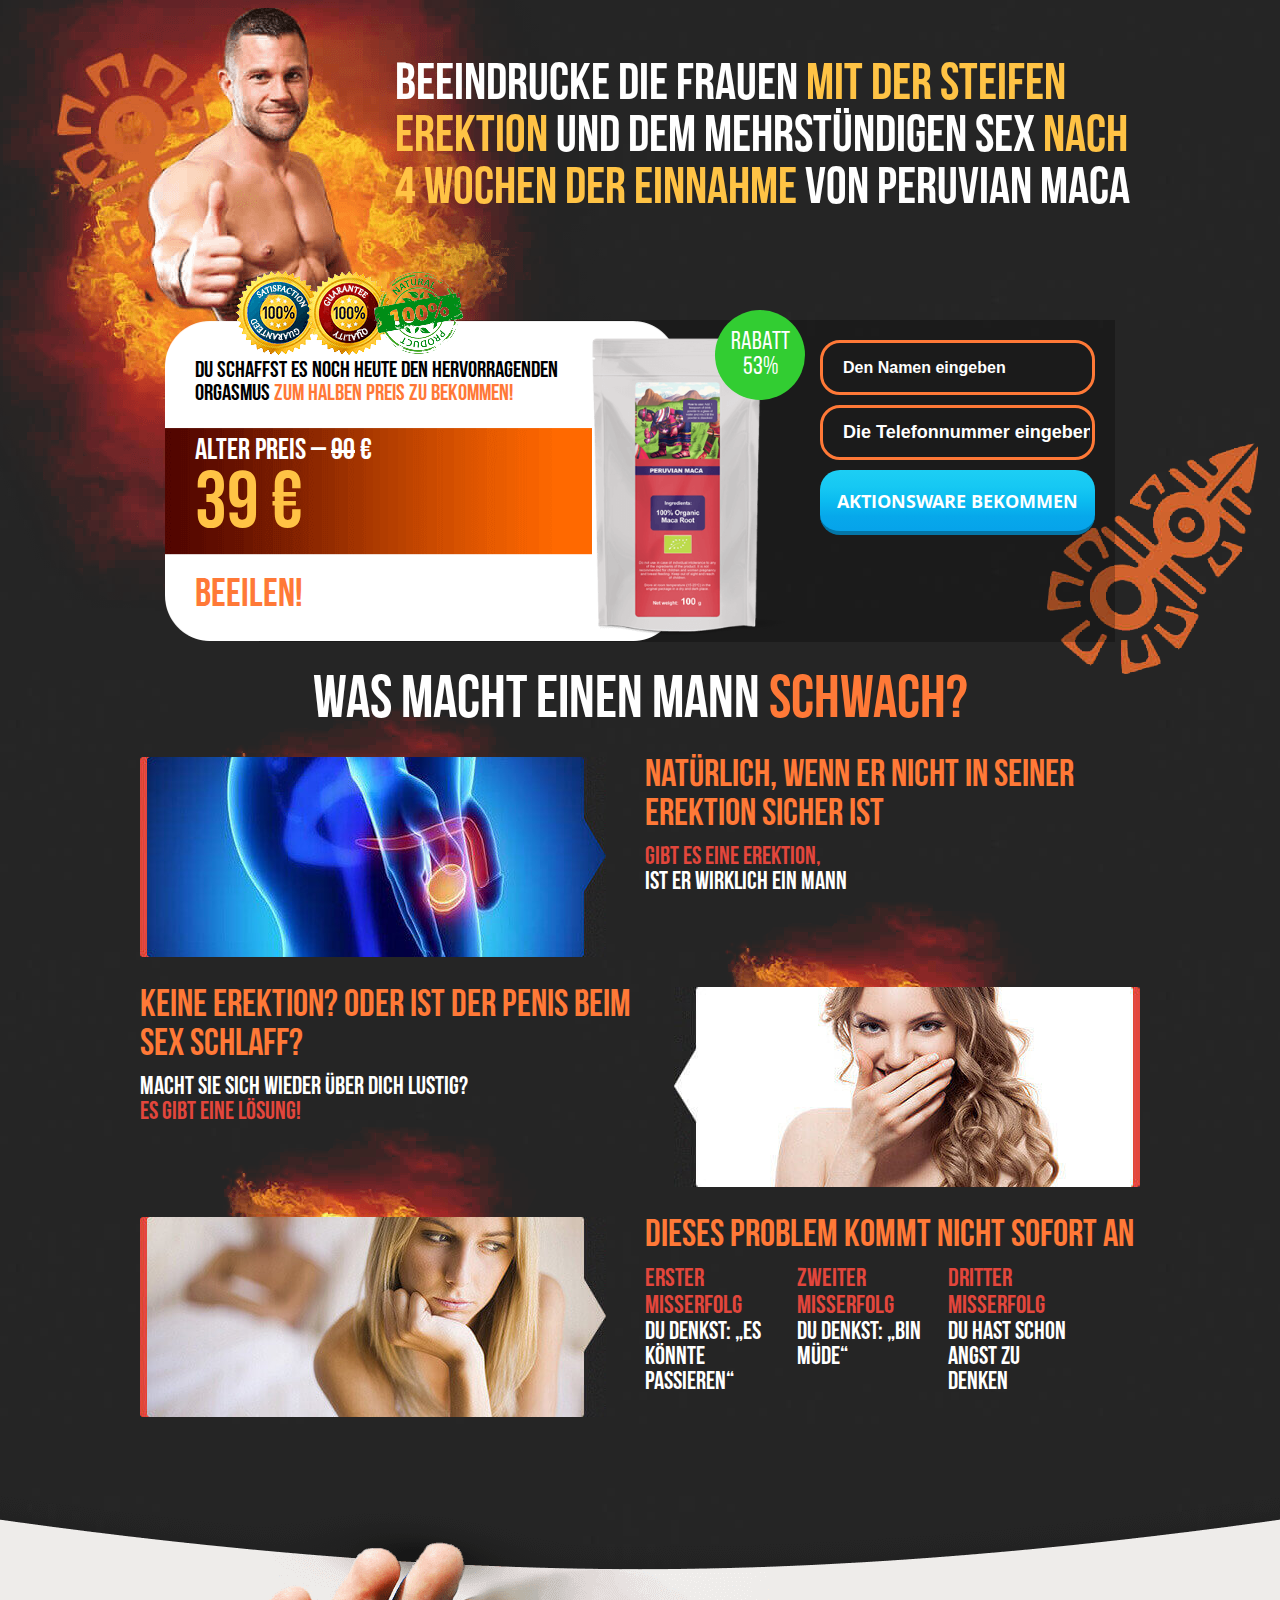
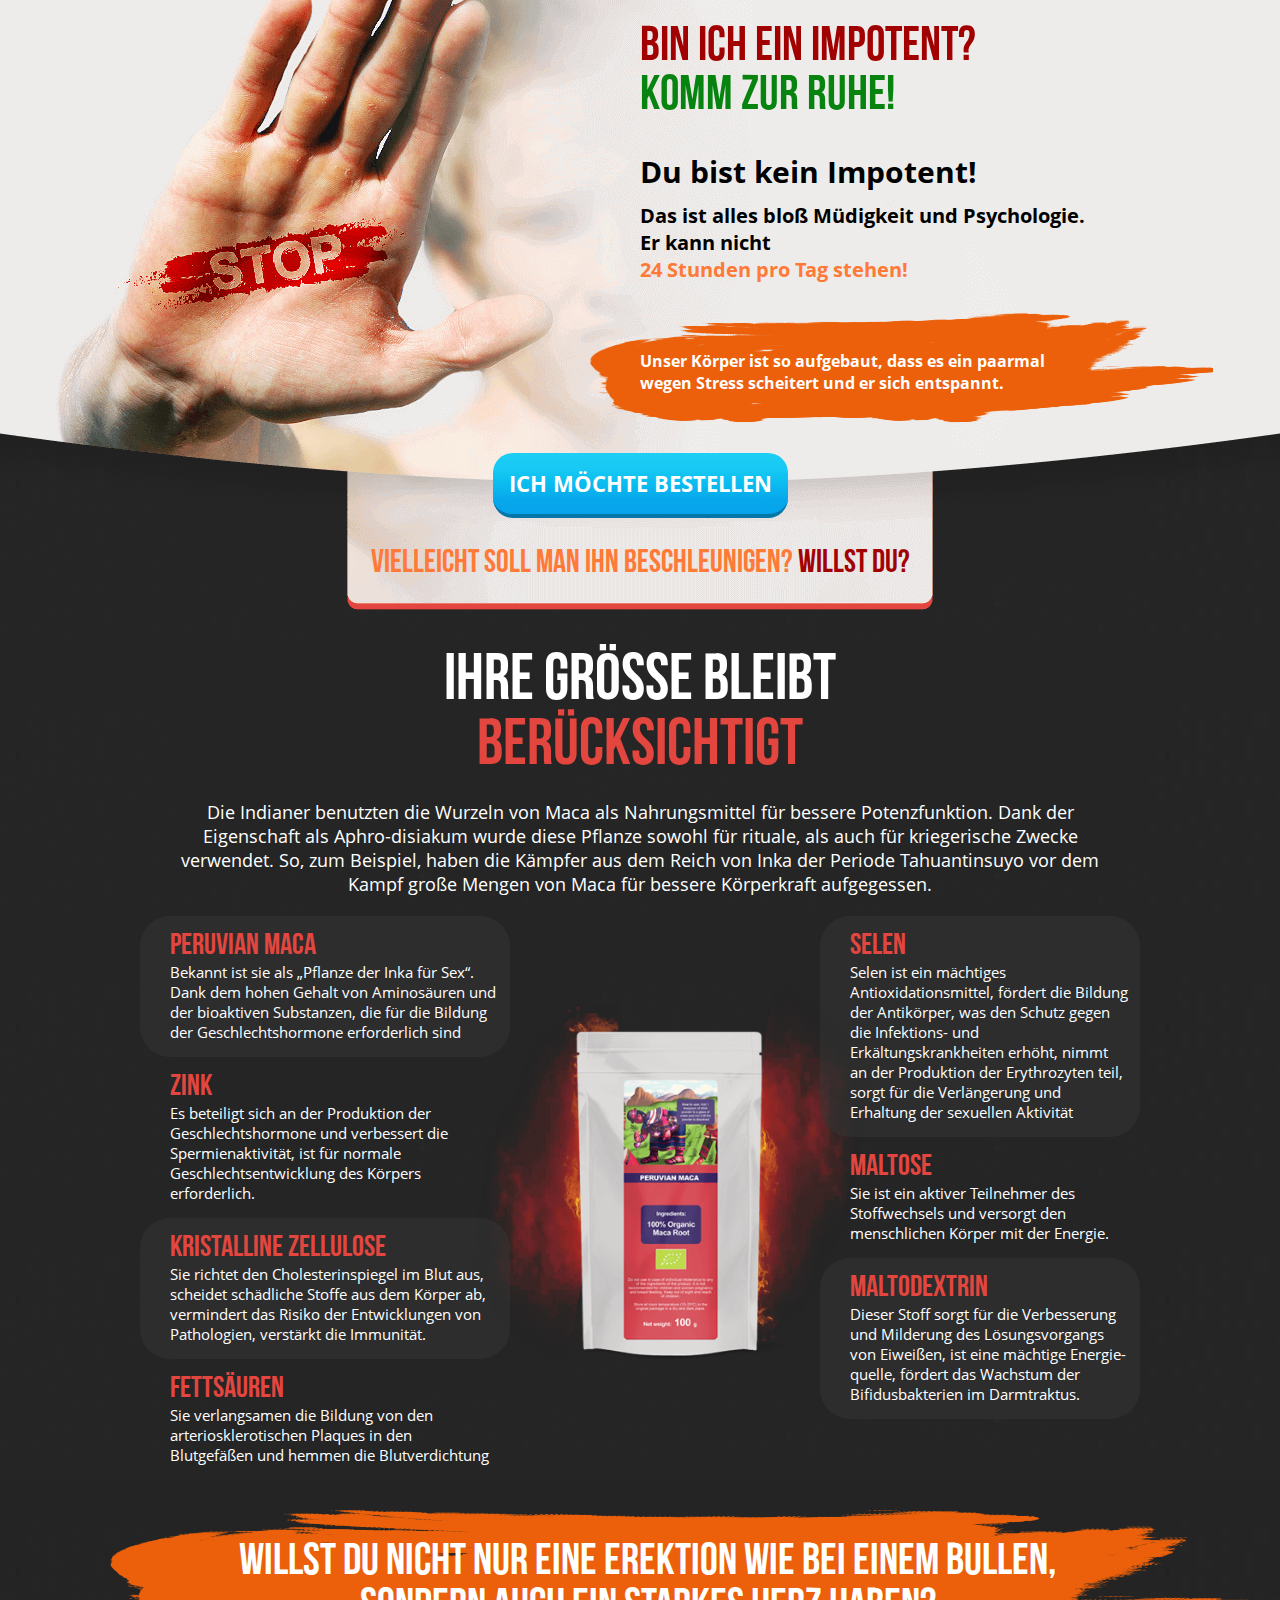
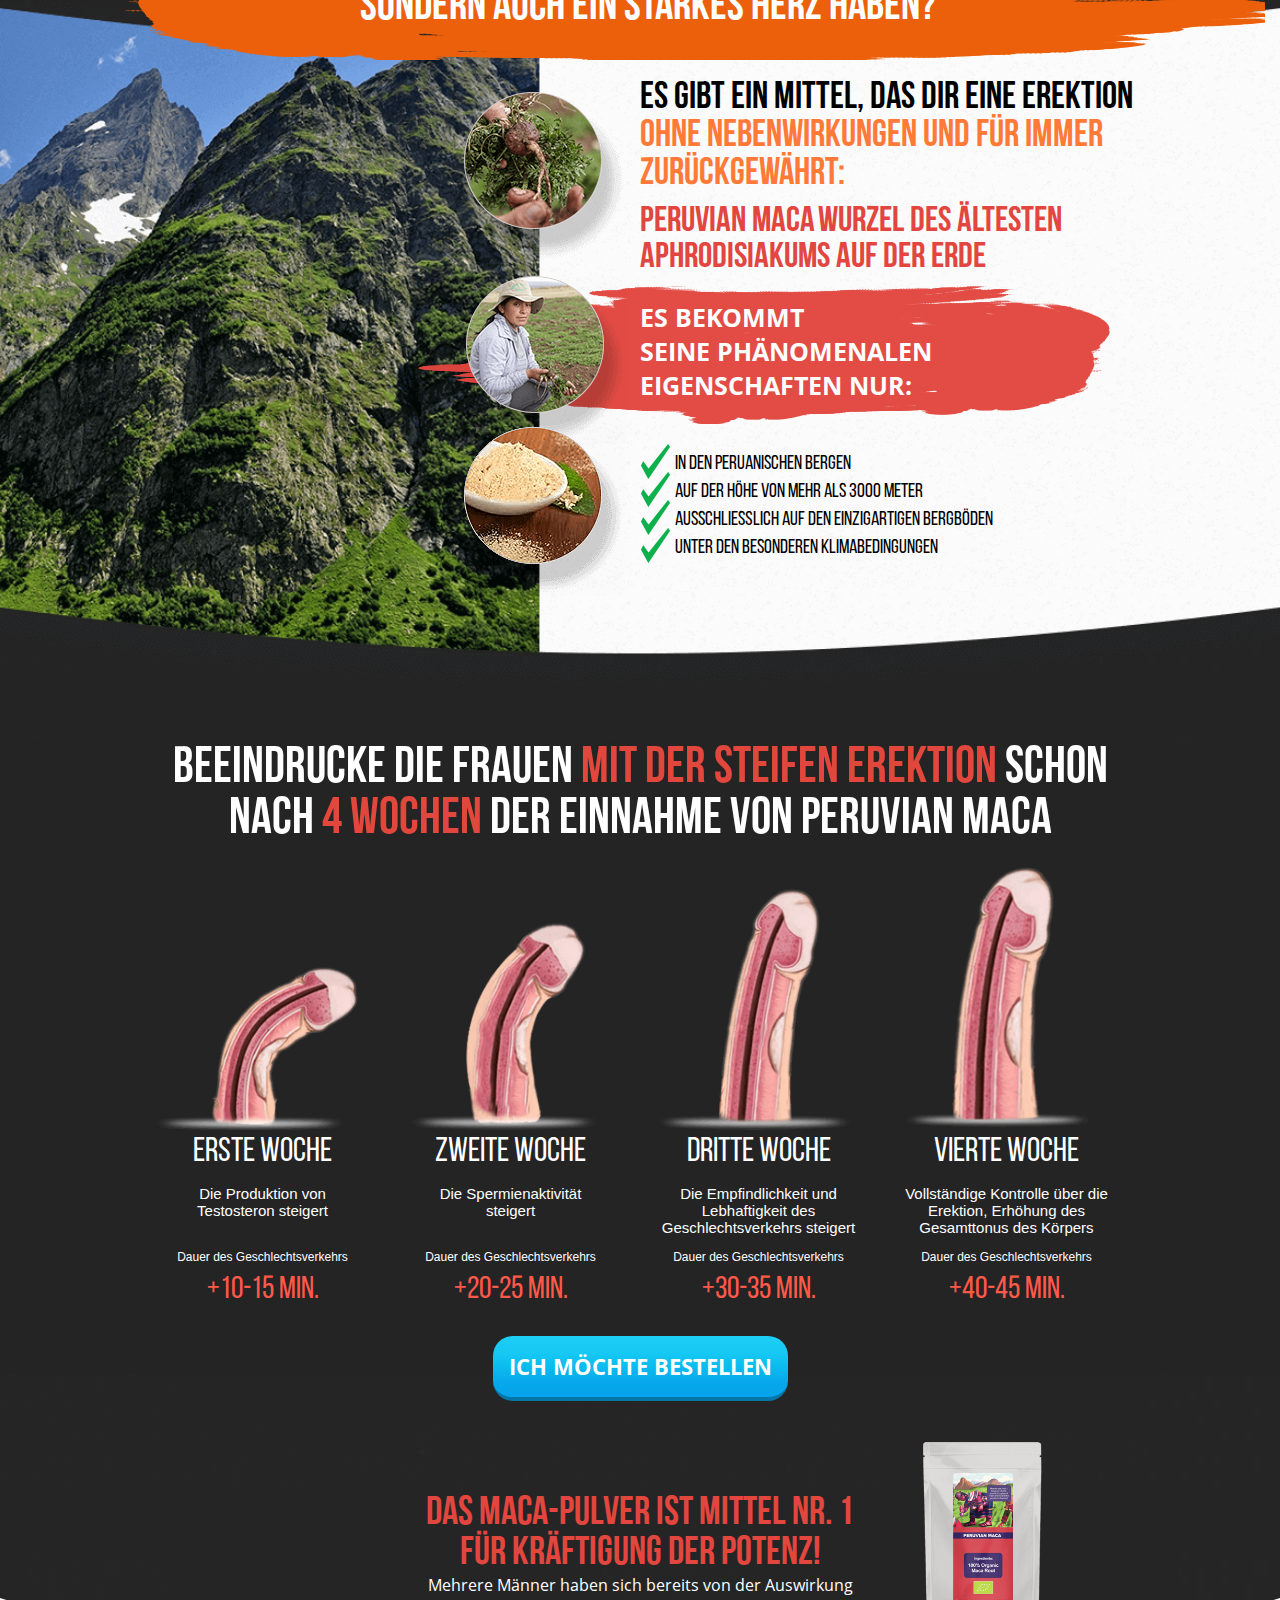
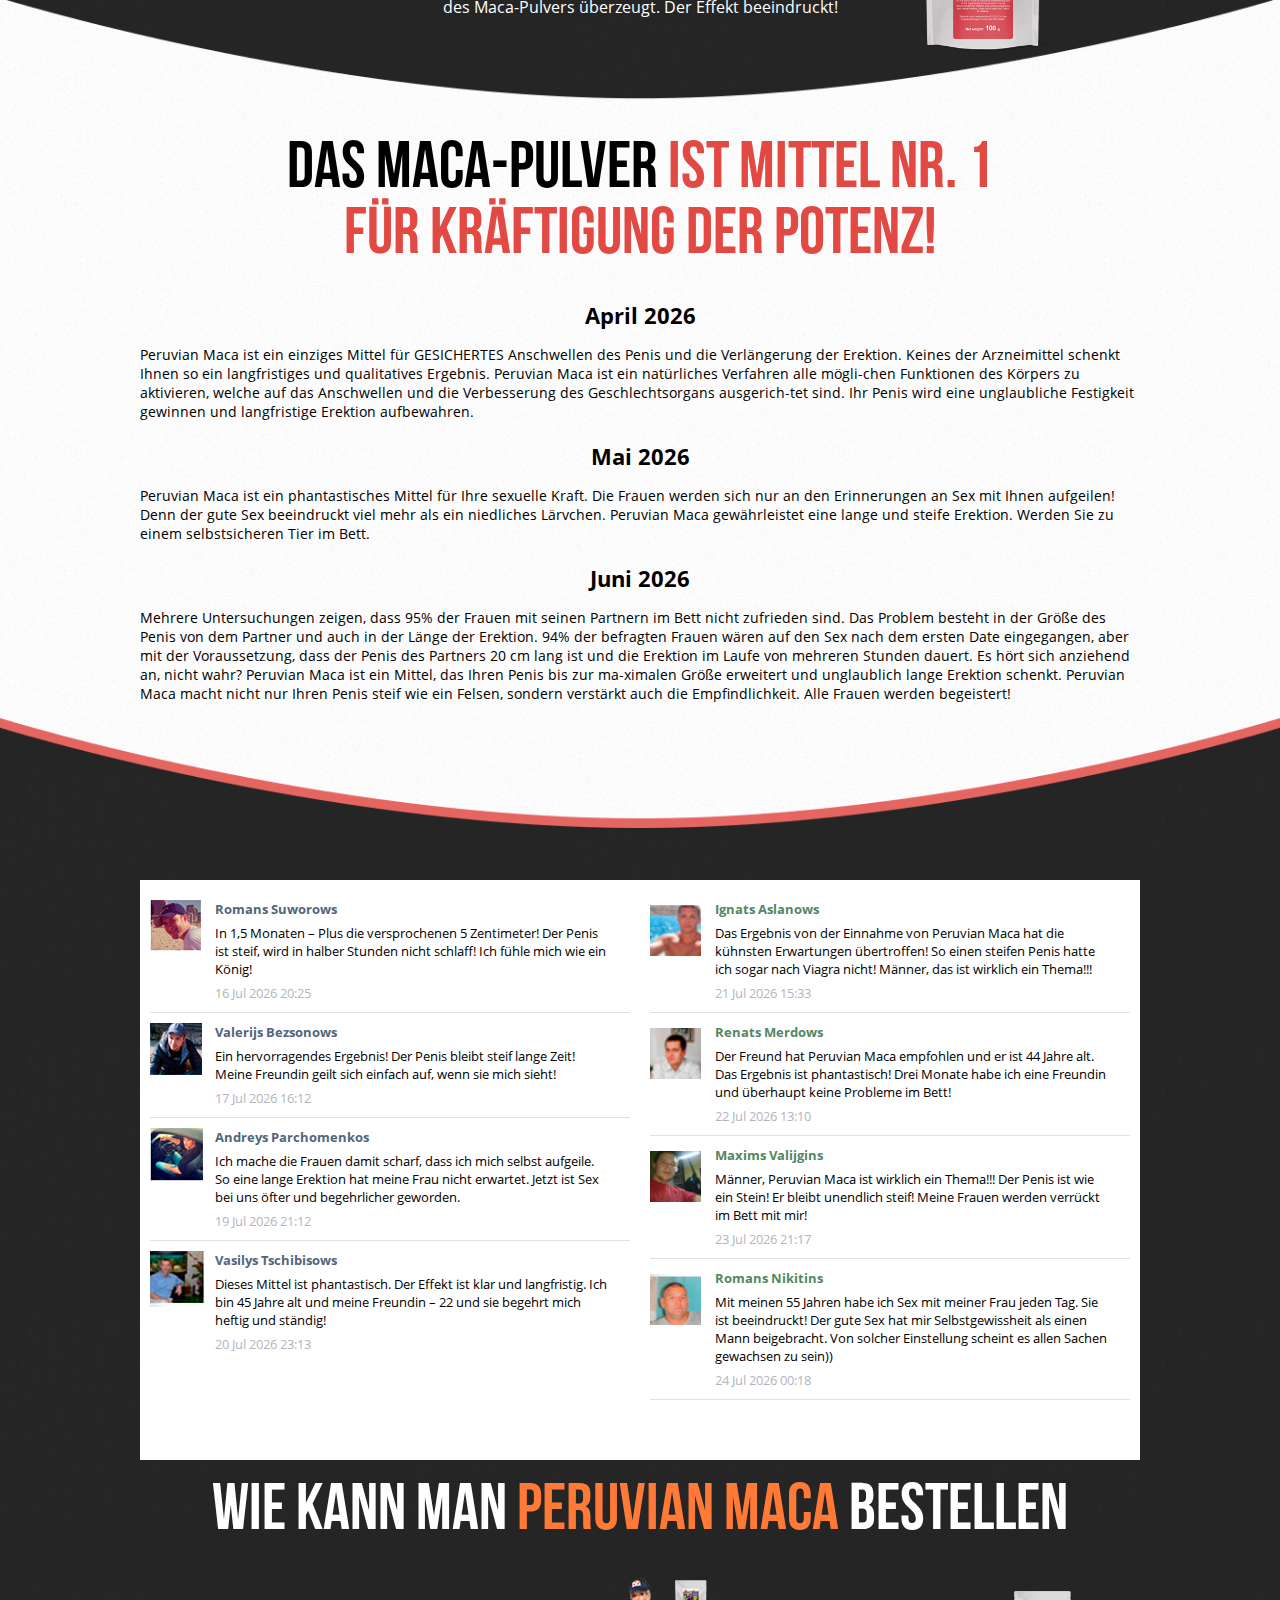
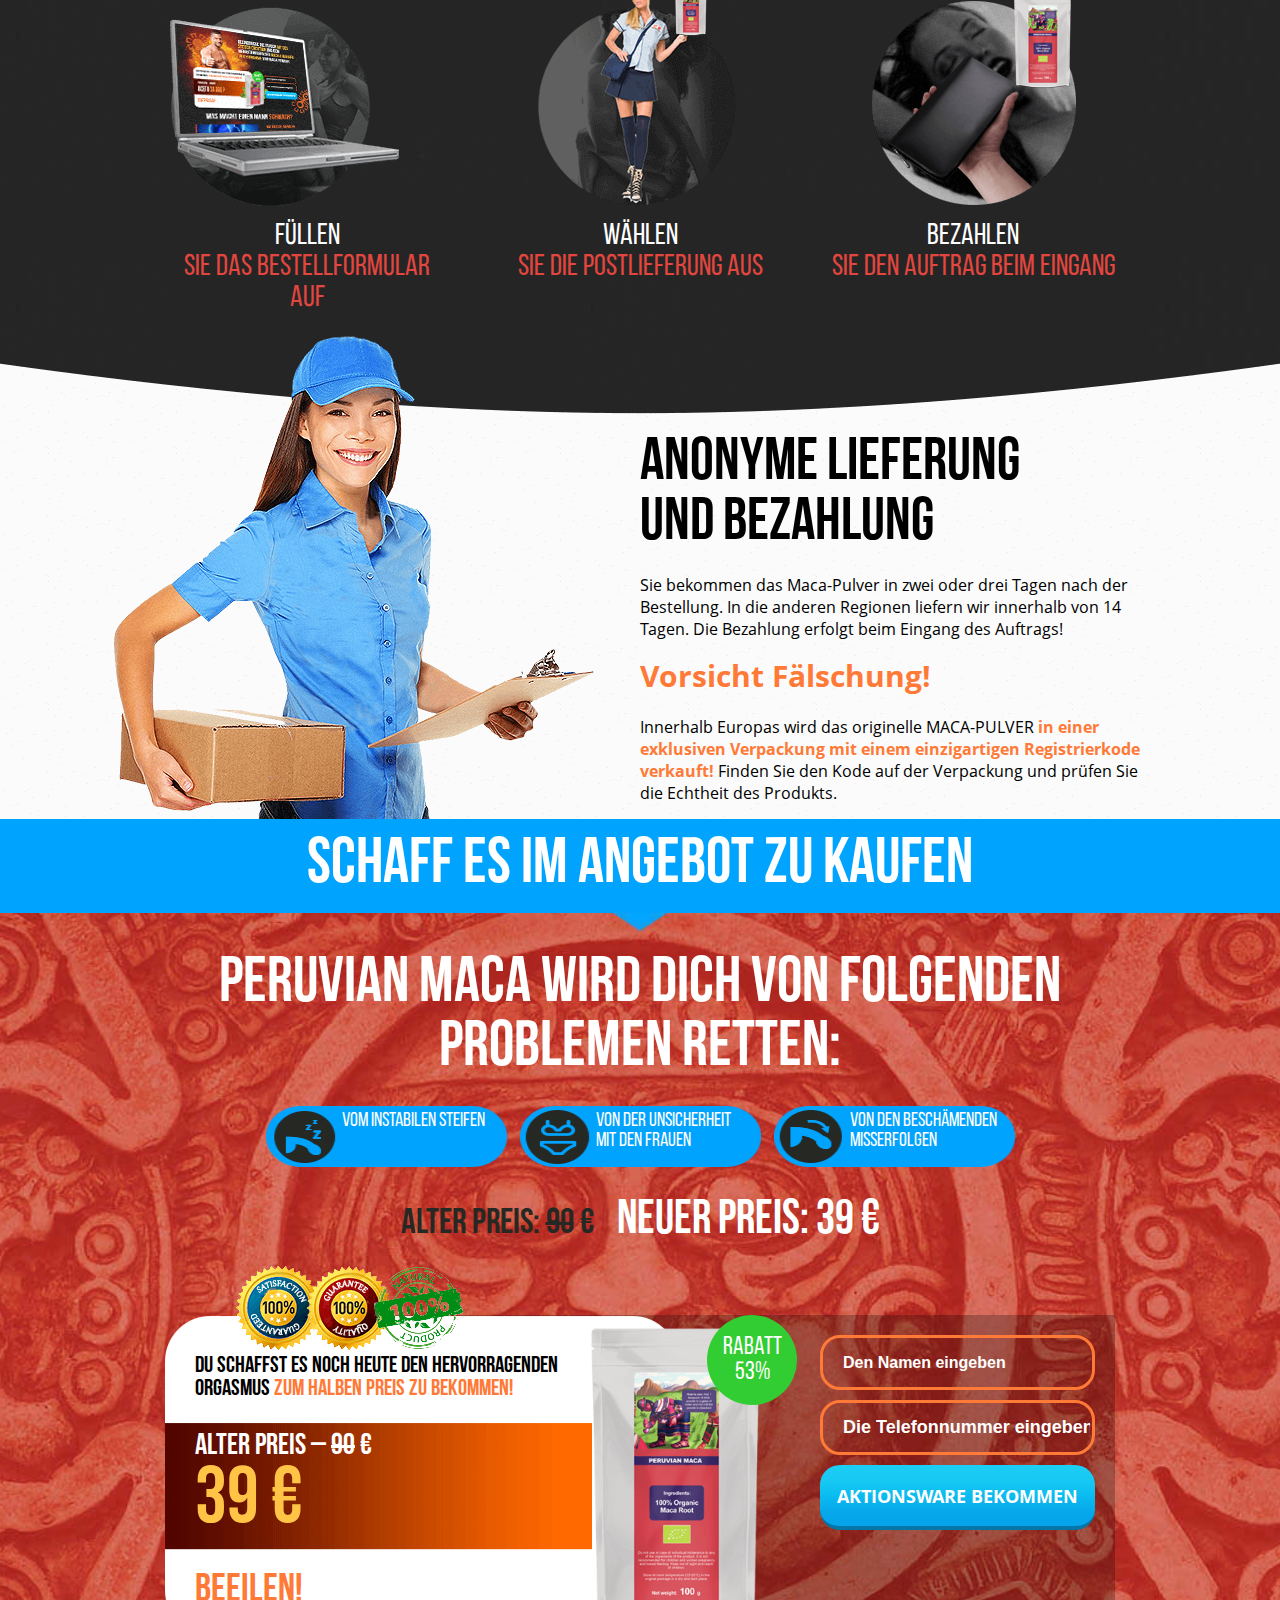
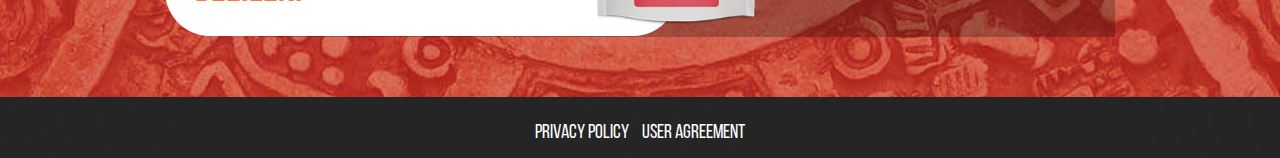
<file: index.html>
<!DOCTYPE html>
<html>
<head>
<script src="//ajax.googleapis.com/ajax/libs/jquery/2.1.3/jquery.min.js"></script>    <meta http-equiv="Content-Type" content="text/html; charset=UTF-8">
    <title>Kaufen Peruvian Maca nicht teuer. Preise, Bewertungen. Jetzt Peruvian Maca bestellen!</title>
    <meta name="viewport" content="width=device-width, initial-scale=1.0">
    <link rel="icon" href="favicon.png" type="image/x-icon">
    <link rel="stylesheet" type="text/css" href="css/style.css">
    <link href="assets_pages/land/fonts/OpenSans/OpenSans.css" rel="stylesheet">
    <link href="assets_pages/land/fonts/Roboto/Roboto.css" rel="stylesheet">
<meta property="og:type" content="article"/>
<meta property="og:title" content="Перуанская мака"/>
<meta property="og:description" content="Перуанская мака это порошок для потенции. Он содержит только натуральные компоненты, и выполняет функцию лечения, а не просто достижения разового эффекта. Организм насыщается белком и аминокислотами, которые необходимы для выработки мужских гормонов."/>
<meta property="og:url" content="https://api.neodvance.com/page/22d1eed4d0e41e9fd1eb7f327878c3b56eedc2bd"/>
</head>
<body data-invalid-name-text="Geben Sie den richtigen Namen!" data-invalid-phone-text="Bitte geben Sie eine gültige Handynummer an unter der wir Sie erreichen können!">
    <div class="overflow desktop">
        <section id="header" class="top_head wrapper">
            <article>
                <p>Beeindrucke die Frauen <span>mit der steifen Erektion</span> und dem mehrstündigen Sex <span>nach 4 Wochen der Einnahme</span> von Peruvian Maca</p>
            </article>
            <div>
                <div>
                    <p>Du schaffst es noch heute den hervorragenden
                        <br>Orgasmus <span>zum halben preis zu bekommen!</span></p>
                        <aside>
                            <p class="old_price">alter Preis – <span class="x_price_previous">90</span>
                                <span class="x_currency">€</span>
                            </p>
                            <p class="new_price">
                                <span class="x_price_current">39</span> <span class="x_currency">€</span>
                            </p>
                        </aside>
                        <div class="left">
                            <h4>BEEILEN!</h4>
                        </div>
                        <div class="product">
                            <div class="discount">Rabatt 53%</div>
                        </div>
                    </div>
                    <div>
                        <form method="post" action="/submit" class="main-order-form x_order_form">
                            <input type="text" class="inp" placeholder="Den Namen eingeben" name="name" autocomplete="name" required="">
                            <input type="tel" class="inp" placeholder="Die Telefonnummer eingeben" name="phone" autocomplete="tel" required="">
                            <button class="btn">Aktionsware bekommen</button>
                        <input type="hidden" name="l" value="22d1eed4d0e41e9fd1eb7f327878c3b56eedc2bd" />
<input type="hidden" name="2708b4c75556f3a2b02d8badf6a7704982801f0d" value="Y2NmNzkyOGE0NTAxN2I3ZjJmZGVkZThkYjE5ZGQ0NDI2ODc=" />
</form>
                    </div>
                </div>
            </section>
            <section id="test" class="sec_scr clearfix wrapper">
                <h3>Was macht einen Mann <span>schwach? </span></h3>
                <ul>
                    <li>
                        <img src="images/li_1_1.jpg" alt="li">
                        <h4>Natürlich, wenn er nicht in seiner Erektion sicher ist</h4>
                        <p><span>Gibt es eine Erektion,</span>
                            <br>ist er wirklich ein Mann</p>
                        </li>
                        <li>
                            <img src="images/li_1_2.jpg" alt="li">
                            <h4>Keine Erektion? Oder ist der Penis beim Sex schlaff?</h4>
                            <p>Macht sie sich wieder über dich lustig?
                                <br><span>Es gibt eine Lösung!</span></p>
                            </li>
                            <li>
                                <img src="images/li_1_3.jpg" alt="li">
                                <h4>Dieses Problem kommt nicht sofort an</h4>
                                <div>
                                    <p><span>ERSTER MISSERFOLG </span>
                                        <br>Du denkst: „Es könnte passieren“</p>
                                        <p><span>ZWEITER MISSERFOLG</span>
                                            <br>Du denkst: „Bin müde“</p>
                                            <p><span>DRITTER MISSERFOLG</span>
                                                <br>Du hast schon Angst zu denken</p>
                                            </div>
                                        </li>
                                    </ul>
                                </section>
                                <section id="what" class="third_scr clearfix">
                                    <div class="wrapper">
                                        <h3>Bin ich ein Impotent? <br> <span>Komm zur Ruhe!</span></h3>
                                        <article>
                                            <h4>Du bist kein Impotent!</h4>
                                            <p>Das ist alles bloß Müdigkeit und Psychologie.
                                            </p>
                                            <p>Er kann nicht <span>24 Stunden pro Tag stehen!</span></p>
                                        </article>
                                        <p>Unser Körper ist so aufgebaut, dass es ein paarmal <br> wegen Stress scheitert und er sich entspannt.</p>
                                        <div class="btn for_scroll">
                                            <a class="for_scroll" href="#form">Ich möchte bestellen</a>
                                        </div>
                                        <aside>
                                            <p>Vielleicht soll man ihn beschleunigen? <span>Willst du?</span></p>
                                        </aside>
                                    </div>
                                </section>
                                <section id="size" class="forth_scr clearfix wrapper">
                                    <h3>IHRE GRÖSSE BLEIBT <br> <span>BERÜCKSICHTIGT</span></h3>
                                    <article>
                                        <p>Die Indianer benutzten die Wurzeln von Maca als Nahrungsmittel für bessere Potenzfunktion. Dank der Eigenschaft als Aphro-disiakum wurde diese Pflanze sowohl für rituale, als auch für kriegerische Zwecke verwendet. So, zum Beispiel, haben die Kämpfer aus dem Reich von Inka der Periode Tahuantinsuyo vor dem Kampf große Mengen von Maca für bessere Körperkraft aufgegessen.</p>
                                    </article>
                                    <ul class="left">
                                        <li>
                                            <h4>Peruvian Maca</h4>
                                            <p>Bekannt ist sie als „Pflanze der Inka für Sex“. Dank dem hohen Gehalt von Aminosäuren und der bioaktiven Substanzen, die für die Bildung der Geschlechtshormone erforderlich sind</p>
                                        </li>
                                        <li>
                                            <h4>Zink</h4>
                                            <p>Es beteiligt sich an der Produktion der Geschlechtshormone und verbessert die Spermienaktivität, ist für normale Geschlechtsentwicklung des Körpers erforderlich.</p>
                                        </li>
                                        <li>
                                            <h4>KRISTALLINE ZELLULOSE</h4>
                                            <p>Sie richtet den Cholesterinspiegel im Blut aus, scheidet schädliche Stoffe aus dem Körper ab, vermindert das Risiko der Entwicklungen von Pathologien, verstärkt die Immunität.</p>
                                        </li>
                                        <li>
                                            <h4>Fettsäuren</h4>
                                            <p>Sie verlangsamen die Bildung von den arteriosklerotischen Plaques in den Blutgefäßen und hemmen die Blutverdichtung</p>
                                        </li>
                                    </ul>
                                    <div class="back"></div>
                                    <div class="product"></div>
                                    <ul class="right">
                                        <li>
                                            <h4>Selen</h4>
                                            <p>Selen ist ein mächtiges Antioxidationsmittel, fördert die Bildung der Antikörper, was den Schutz gegen die Infektions- und Erkältungskrankheiten erhöht, nimmt an der Produktion der Erythrozyten teil, sorgt für die Verlängerung und Erhaltung der sexuellen Aktivität</p>
                                        </li>
                                        <li>
                                            <h4>Maltose</h4>
                                            <p>Sie ist ein aktiver Teilnehmer des Stoffwechsels und versorgt den menschlichen Körper mit der Energie.</p>
                                        </li>
                                        <li>
                                            <h4>Maltodextrin</h4>
                                            <p>Dieser Stoff sorgt für die Verbesserung und Milderung des Lösungsvorgangs von Eiweißen, ist eine mächtige Energie-quelle, fördert das Wachstum der Bifidusbakterien im Darmtraktus.</p>
                                        </li>
                                    </ul>
                                </section>
                                <section id="how" class="fifth_scr">
                                    <div class="wrapper">
                                        <h3>Willst du nicht nur eine Erektion wie bei einem Bullen, <br>sondern auch ein starkes Herz haben?</h3>
                                        <div>
                                            <div>
                                                <p>Es gibt ein Mittel, das dir eine Erektion <span class="or">ohne Nebenwirkungen und für immer zurückgewährt:</span></p>
                                            </div>
                                            <article>
                                                <p><span>Peruvian Maca</span> <span>Wurzel des ältesten Aphrodisiakums auf der Erde</span></p>
                                            </article>
                                            <p><img src="images/li_2_2.png" alt="li">Es bekommt
                                                <br>seine phänomenalen
                                                <br>Eigenschaften nur:</p>
                                                <ul>
                                                    <li>in den Peruanischen Bergen</li>
                                                    <li>auf der Höhe von mehr als 3000 Meter</li>
                                                    <li>ausschließlich auf den einzigartigen Bergböden</li>
                                                    <li>unter den besonderen Klimabedingungen</li>
                                                </ul>
                                                <img src="images/li_2_1.png" alt="li" class="img_1">
                                                <img src="images/li_2_3.png" alt="li" class="img_3">
                                            </div>
                                        </div>
                                    </section>
                                    <section id="weeks" class="sixth_scr">
                                        <div class="screen-2 screen wrapper">
                                            <h3>Beeindrucke die Frauen <span>mit der steifen Erektion</span> schon nach <span>4 Wochen</span> der Einnahme von Peruvian Maca</h3>
                                            <div class="penis-item">
                                                <div class="penis-img">
                                                    <img src="images/1.png">
                                                </div>
                                                <div class="penis-ned">
                                                    Erste Woche
                                                </div>
                                                <div class="penis-desk">
                                                    Die Produktion von <br> Testosteron steigert
                                                </div>
                                                <div class="penis-time-desl">Dauer des Geschlechtsverkehrs</div>
                                                <div class="penis-result">
                                                    +10-15 Min.
                                                </div>
                                            </div>
                                            <div class="penis-item">
                                                <div class="penis-img">
                                                    <img src="images/2.png">
                                                </div>
                                                <div class="penis-ned">
                                                    Zweite Woche
                                                </div>
                                                <div class="penis-desk">
                                                    Die Spermienaktivität
                                                    <br>steigert
                                                </div>
                                                <div class="penis-time-desl">Dauer des Geschlechtsverkehrs</div>
                                                <div class="penis-result">
                                                    +20-25 Min.
                                                </div>
                                            </div>
                                            <div class="penis-item">
                                                <div class="penis-img">
                                                    <img src="images/3.png">
                                                </div>
                                                <div class="penis-ned">
                                                    Dritte Woche
                                                </div>
                                                <div class="penis-desk">
                                                    Die Empfindlichkeit und Lebhaftigkeit des Geschlechtsverkehrs steigert
                                                </div>
                                                <div class="penis-time-desl">Dauer des Geschlechtsverkehrs</div>
                                                <div class="penis-result">
                                                    +30-35 Min.
                                                </div>
                                            </div>
                                            <div class="penis-item">
                                                <div class="penis-img">
                                                    <img src="images/4.png">
                                                </div>
                                                <div class="penis-ned">
                                                    Vierte Woche
                                                </div>
                                                <div class="penis-desk">
                                                    Vollständige Kontrolle über die Erektion, Erhöhung des Gesamttonus des Körpers
                                                </div>
                                                <div class="penis-time-desl">Dauer des Geschlechtsverkehrs</div>
                                                <div class="penis-result">
                                                    +40-45 Min.
                                                </div>
                                            </div>
                                            <div class="btn for_scroll">
                                                <a class="for_scroll" href="#form">Ich möchte bestellen</a>
                                            </div>
                                        </div>
                                    </section>
                                    <section id="half" class="half_scr wrapper">
                                        <h3>Das Maca-Pulver ist MITTEL Nr. 1 <br> FÜR KRÄFTIGUNG DER POTENZ!</h3>
                                        <p>Mehrere Männer haben sich bereits von der Auswirkung <br> des Maca-Pulvers überzeugt. Der Effekt beeindruckt!
                                        </p>
                                        <div class="product"></div>
                                    </section>
                                    <section id="feed" class="seventh_scr">
                                        <div class="wrapper">
                                            <h3>Das Maca-Pulver <span>ist MITTEL Nr. 1<br> FÜR KRÄFTIGUNG DER POTENZ!</span></h3>
                                            <ul>
                                                <li class="clearfix">
                                                    <h4>
                                                        <span class="date-91 maca">August 2017</span>
                                                    </h4>
                                                    <p>Peruvian Maca ist ein einziges Mittel für GESICHERTES Anschwellen des Penis und die Verlängerung der Erektion. Keines der Arzneimittel schenkt Ihnen so ein langfristiges und qualitatives Ergebnis. Peruvian Maca ist ein natürliches Verfahren alle mögli-chen Funktionen des Körpers zu aktivieren, welche auf das Anschwellen und die Verbesserung des Geschlechtsorgans ausgerich-tet sind. Ihr Penis wird eine unglaubliche Festigkeit gewinnen und langfristige Erektion aufbewahren.</p>
                                                </li>
                                                <li class="clearfix">
                                                    <h4>
                                                        <span class="date-61 maca">awd 2017</span>
                                                    </h4>
                                                    <p>Peruvian Maca ist ein phantastisches Mittel für Ihre sexuelle Kraft. Die Frauen werden sich nur an den Erinnerungen an Sex mit Ihnen aufgeilen! Denn der gute Sex beeindruckt viel mehr als ein niedliches Lärvchen. Peruvian Maca gewährleistet eine lange und steife Erektion. Werden Sie zu einem selbstsicheren Tier im Bett.</p>
                                                </li>
                                                <li class="clearfix">
                                                    <h4>
                                                        <span class="date-31 maca">November 2017</span>
                                                    </h4>
                                                    <p>Mehrere Untersuchungen zeigen, dass 95% der Frauen mit seinen Partnern im Bett nicht zufrieden sind. Das Problem besteht in der Größe des Penis von dem Partner und auch in der Länge der Erektion. 94% der befragten Frauen wären auf den Sex nach dem ersten Date eingegangen, aber mit der Voraussetzung, dass der Penis des Partners 20 cm lang ist und die Erektion im Laufe von mehreren Stunden dauert. Es hört sich anziehend an, nicht wahr? Peruvian Maca ist ein Mittel, das Ihren Penis bis zur ma-ximalen Größe erweitert und unglaublich lange Erektion schenkt. Peruvian Maca macht nicht nur Ihren Penis steif wie ein Felsen, sondern verstärkt auch die Empfindlichkeit. Alle Frauen werden begeistert!</p>
                                                </li>
                                            </ul>
                                        </div>
                                    </section>
                                    <section id="eight" class="eigth_scr">
                                        <div class="wrapper">
                                            <div class="vk">
                                                <ul>
                                                    <li>
                                                        <img src="images/ava_1.jpg" alt="ava">
                                                        <p>Romans Suworows</p>
                                                        <article>In 1,5 Monaten – Plus die versprochenen 5 Zentimeter! Der Penis ist steif, wird in halber Stunden nicht schlaff! Ich fühle mich wie ein König!</article>
                                                        <div>
                                                            <span class="grey"><span class="date-8">4 gen 2017</span> 20:25</span>
                                                        </div>
                                                    </li>
                                                    <li>
                                                        <img src="images/ava_2.jpg" alt="ava">
                                                        <p>Valerijs Bezsonows</p>
                                                        <article>Ein hervorragendes Ergebnis! Der Penis bleibt steif lange Zeit! Meine Freundin geilt sich einfach auf, wenn sie mich sieht!</article>
                                                        <div>
                                                            <span class="grey"><span class="date-7">18 gen 2017</span> 16:12 </span>
                                                        </div>
                                                    </li>
                                                    <!---->
                                                    <li>
                                                        <img src="images/ava_4.jpg" alt="ava">
                                                        <p>Andreys Parchomenkos</p>
                                                        <article>Ich mache die Frauen damit scharf, dass ich mich selbst aufgeile. So eine lange Erektion hat meine Frau nicht erwartet. Jetzt ist Sex bei uns öfter und begehrlicher geworden.</article>
                                                        <div>
                                                            <span class="grey"><span class="date-5">26 gen 2017</span> 21:12</span>
                                                        </div>
                                                    </li>
                                                    <li>
                                                        <img src="images/ava_5.jpg" alt="ava">
                                                        <p>Vasilys Tschibisows</p>
                                                        <article>Dieses Mittel ist phantastisch. Der Effekt ist klar und langfristig. Ich bin 45 Jahre alt und meine Freundin – 22 und sie begehrt mich heftig und ständig!</article>
                                                        <div>
                                                            <span class="grey"><span class="date-4">26 gen 2017</span> 23:13</span>
                                                        </div>
                                                    </li>
                                                </ul>
                                            </div>
                                            <div class="odn">
                                                <ul>
                                                    <li>
                                                        <img src="images/ava_6.jpg" alt="ava">
                                                        <p>Ignats Aslanows</p>
                                                        <article>Das Ergebnis von der Einnahme von Peruvian Maca hat die kühnsten Erwartungen übertroffen! So einen steifen Penis hatte ich sogar nach Viagra nicht! Männer, das ist wirklich ein Thema!!!</article>
                                                        <div>
                                                            <span class="grey"><span class="date-3">25 gen 2017</span> 15:33</span>
                                                        </div>
                                                    </li>
                                                    <li>
                                                        <img src="images/ava_7.jpg" alt="ava">
                                                        <p>Renats Merdows</p>
                                                        <article>Der Freund hat Peruvian Maca empfohlen und er ist 44 Jahre alt. Das Ergebnis ist phantastisch! Drei Monate habe ich eine Freundin und überhaupt keine Probleme im Bett!</article>
                                                        <div>
                                                            <span class="grey"><span class="date-2">19 gen 2017</span> 13:10</span>
                                                        </div>
                                                    </li>
                                                    <li class="act">
                                                        <img src="images/ava_8.jpg" alt="ava">
                                                        <p>Maxims Valijgins</p>
                                                        <article>Männer, Peruvian Maca ist wirklich ein Thema!!! Der Penis ist wie ein Stein! Er bleibt unendlich steif! Meine Frauen werden verrückt im Bett mit mir!</article>
                                                        <div>
                                                            <span class="grey"><span class="date-1">22 gen 2017</span> 21:17</span>
                                                        </div>
                                                    </li>
                                                    <li>
                                                        <img src="images/ava_9.jpg" alt="ava">
                                                        <p>Romans Nikitins</p>
                                                        <article>Mit meinen 55 Jahren habe ich Sex mit meiner Frau jeden Tag. Sie ist beeindruckt! Der gute Sex hat mir Selbstgewissheit als einen Mann beigebracht. Von solcher Einstellung scheint es allen Sachen gewachsen zu sein))</article>
                                                        <div>
                                                            <span class="grey"><span class="date-0">24 gen 2017</span> 00:18</span>
                                                        </div>
                                                    </li>
                                                </ul>
                                            </div>
                                        </div>
                                    </section>
                                    <section id="nine" class="nine_scr">
                                        <div class="wrapper">
                                            <h3>Wie kann man <span>Peruvian Maca</span> bestellen</h3>
                                            <ul>
                                                <li>
                                                    <div>
                                                        <img src="images/li_5_1.png" alt="li">
                                                    </div>
                                                    <p>Füllen
                                                        <br><span>Sie das Bestellformular auf</span></p>
                                                    </li>
                                                    <li>
                                                        <div>
                                                            <img src="images/li_5_2.png" alt="li">
                                                        </div>
                                                        <p>Wählen
                                                            <br><span> Sie die Postlieferung aus</span></p>
                                                        </li>
                                                        <li>
                                                            <div>
                                                                <img src="images/li_5_3.png" alt="li">
                                                            </div>
                                                            <p>Bezahlen
                                                                <br><span>Sie den Auftrag beim Eingang</span></p>
                                                            </li>
                                                        </ul>
                                                    </div>
                                                </section>
                                                <section id="ten" class="ten_scr">
                                                    <div class="wrapper">
                                                        <h3>Anonyme Lieferung <br>und Bezahlung</h3>
                                                        <p>Sie bekommen das Maca-Pulver in zwei oder drei Tagen nach der Bestellung. In die anderen Regionen liefern wir innerhalb von 14 Tagen. Die Bezahlung erfolgt beim Eingang des Auftrags!</p>
                                                        <h4>Vorsicht Fälschung!</h4>
                                                        <p>Innerhalb Europas wird das originelle MACA-PULVER <span>in einer exklusiven Verpackung mit einem einzigartigen Registrierkode verkauft!</span> Finden Sie den Kode auf der Verpackung und prüfen Sie die Echtheit des Produkts.</p>
                                                    </div>
                                                </section>
                                                <section class="alm_last">
                                                    <h3>Schaff es im Angebot zu kaufen</h3>
                                                </section>
                                                <section id="last" class="topp_head">
                                                    <div class="clearfix wrapper">
                                                        <h2>Peruvian Maca wird dich von folgenden Problemen retten:</h2>
                                                        <div class="list" style="margin: 10px auto 10px auto; float:none; text-align:center;">
                                                            <div class="first" style="float:none;">
                                                                vom instabilen Steifen
                                                            </div>
                                                            <div class="second" style="float:none;">                        von der Unsicherheit mit den Frauen</div>
                                                            <div class="third" style="float:none;">                        von den beschämenden Misserfolgen</div>
                                                        </div>
                                                        <div class="price">
                                                            <span class="price-old"><span>Alter Preis:</span> <span class="x_price_previous">90</span> <span class="x_currency">€</span></span>
                                                            <span class="price-new"><span>Neuer Preis:</span> <span class="x_price_current">39</span> <span class="x_currency">€</span></span>
                                                        </div>
                                                        <section class="top_head" id="form">
                                                            <div>
                                                                <div>
                                                                    <p>Du schaffst es noch heute den hervorragenden
                                                                        <br>Orgasmus <span>zum halben preis zu bekommen!</span></p>
                                                                        <aside>
                                                                            <p class="old_price">alter Preis – <span class="x_price_previous">90</span>
                                                                                <span class="x_currency">€</span>
                                                                            </p>
                                                                            <p class="new_price">
                                                                                <span class="x_price_current">39</span> <span class="x_currency">€</span>
                                                                            </p>
                                                                        </aside>
                                                                        <div class="left">
                                                                            <h4>BEEILEN!</h4>
                                                                        </div>
                                                                        <div class="product">
                                                                            <div class="discount">Rabatt 53%</div>
                                                                        </div>
                                                                    </div>
                                                                    <div>
                                                                        <form method="post" action="/submit" class="main-order-form x_order_form">
                                                                            <input type="text" class="inp" placeholder="Den Namen eingeben" name="name" autocomplete="name" required="">
                                                                            <input type="tel" class="inp" placeholder="Die Telefonnummer eingeben" name="phone" autocomplete="tel" required="">
                                                                            <button class="btn">Aktionsware bekommen</button>
                                                                           <input type="hidden" name="l" value="22d1eed4d0e41e9fd1eb7f327878c3b56eedc2bd" />
<input type="hidden" name="2708b4c75556f3a2b02d8badf6a7704982801f0d" value="Y2NmNzkyOGE0NTAxN2I3ZjJmZGVkZThkYjE5ZGQ0NDI2ODc=" />
</form>
                                                                        </div>
                                                                    </div>
                                                                </section>
                                                            </div>
                                                        </section>
                                                        <footer class="wrapper">
                                                            <img src="assets_pages/img/blank.gif" alt="copyright">
                                                            <a href="politics.html" target="_blank">Privacy Policy</a>
                                                            <a href="agreement.html" target="_blank">User Agreement</a>
                                                        </footer>
                                                    </div>
                                                    

<link href="assets_pages/css/popup-m1-style.css" rel="stylesheet" type="text/css" />
<script src="assets_pages/js/popup-m1.js"></script>

<link href="assets_pages/css/call-m1-style.css" type="text/css" rel="stylesheet">
<style>
	.call-cont-m1-front{
	    width: 120px;
	    height: 120px;
	    background: url(/assets_pages/img/4.png) center bottom no-repeat;
	}
</style>
<script>
    var callBtn = "kostenlos anrufen";
</script>
<script src="assets_pages/js/call-m1.js?v=0.1"> </script>
<script>
    $(function() {
        setTimeout(function() {
        	$("#call-but-m1").show();
    	}, 20000);
    });
</script>

<link href="assets_pages/css/popup-m1-style.css" rel="stylesheet" type="text/css"/>
<script src="assets_pages/js/popup-m1.js" type="text/javascript"></script>

<div id="overlay-popup-m1"></div>
<div id="m1-form" class="m1modal">
    <a class="close-m1"></a>
    <div><div class="popup-m1-title">SIE HABEN EIN SONDERANGEBOT!</div>
        <div class="popup-m1-cont">
            <div class="popup-m1-text1">Wir erzählen Ihnen alles über dieses Produkt und bieten die besten Konditionen!</div>
            <form method="post" action="" class="main-order-form popup-m1-form" onsubmit="return false;">
                <input type="text" name="name" placeholder="Geben Sie Ihren Namen ein" required />
                <input type="text" name="phone" placeholder="Telefon eingeben" required />
                <button>ruf mich zurück</button>
                <input type="hidden" name="is_popup" value="1" />
                <input type="hidden" name="from_recall_button" value="0" />
                <input type="hidden" name="l" value="22d1eed4d0e41e9fd1eb7f327878c3b56eedc2bd" />
                <input type="hidden" name="2708b4c75556f3a2b02d8badf6a7704982801f0d" value="Y2NmNzkyOGE0NTAxN2I3ZjJmZGVkZThkYjE5ZGQ0NDI2ODc=" />
            </form>
                    </div>
    </div>
</div>

<script type="text/javascript">
$(function(){
	M1.initComebacker(3000);
    });
</script>


<script src="//hostline.today/assets_pages/js/m1ref.js"></script>
<script type="text/javascript"> 
var m1_product_id = 2751;
var ref = 769000;
var script = document.createElement("script");
script.src = "//m1-shop.ru/send_order?ref="+ref+"&s="+getC("s")+"&w="+getC("w")+"&t="+getC("t")+"&p="+getC("p")+"&m="+getC("m")+"&product_id="+m1_product_id+'&out=1';
document.body.appendChild(script);
</script>

<script type="text/javascript">

var QueryString = function () {
    var query_string = {};
    var query = window.location.search.substring(1);
    var vars = query.split("&");
    for (var i=0;i<vars.length;i++) {
        var pair = vars[i].split("=");
        if (typeof pair[0]!='undefined'
            && typeof pair[1]!='undefined'
            && pair[1].length>0){
            query_string[pair[0]] = decodeURIComponent(pair[1]);
        }
    }
    return query_string;
}();

/* user parameters */
var webmaster_id = 769000;
var webmaster_api = '3b0ab57127c7c91bfab1b61700f7691d';
var product_id = '2751';

/* not change */
var client_ip = '127.0.0.1';
var clientMark = [];
var markList = ['s','w','t','p','m'];

function sendData(client_name, client_phone) {
    var detectsString = '';
    var markQuery = clientMark.length>0 ? clientMark.join('&') : '';
    var comment = $("[name=comment]").val();
    if (typeof detects !== 'undefined') {
        detectsString = JSON.stringify(detects);
        detectsString = detectsString.replace(/"/g,"'");
    }
    $.ajax({
        type: 'POST',
        data: {
            ref: webmaster_id,
            api_key: webmaster_api,
            product_id: product_id,
            phone: client_phone,
            name: client_name,
            comment: comment,
            ip: client_ip,
            s: QueryString.s,
            w: QueryString.w,
            t: QueryString.t,
            p: QueryString.p,
            m: QueryString.m,
            referer: document.referrer,
            detects: detectsString
            },
        url: '//m1-shop.ru/send_order/',
        success: function(data) {
            data = JSON.parse(data);
            if (data.result == "ok") {
                markQuery = markQuery.length ? '&'+markQuery : '';
                window.location.replace("call.html?order_id=" + data.id + markQuery);
            }
            else {
                markQuery = markQuery.length ? '?'+markQuery : '';
                window.location.replace("call.html"+markQuery);
            }
        },
        error: function(xhr, status, error) {
            console.log(xhr.statusText, xhr.responseText, status, error);
            respjs = JSON.parse(xhr.responseText);
            markQuery = markQuery.length ? '?'+markQuery: '';
            window.location.replace("call.html"+markQuery);
        }
    });
    return false;
};


$(document).ready(function() {

    var query = QueryString;
    for(var i in markList){
        var mark = markList[i];
        if (typeof query[mark]!='undefined'
            &&query[mark].length){
            clientMark.push(mark+'='+query[mark]);
        }
    }

    $.getJSON('https://ipapi.co/json/', function(data) {
        json_data = data;
        client_ip = json_data.ip;
    });

    $(document).on('submit', 'form', function() {
	    var elem = $(this),
	    	button = $("[type=submit], button",elem);
	    	
        $('input[name=name]', this).val($.trim($('input[name=name]', this).val()));
        if (!$('input[name=name]', this).val()) {
            alert('Укажите корректные ФИО!');
            return false;
        }

        if (!$('input[name=phone]', this).val() || $('input[name=phone]', this).val().length < 7) {
            alert('Укажите корректный телефон!');
            return false;
        }
        
        button.prop("disabled",true);
        sendData($('input[name=name]', this).val(), $('input[name=phone]', this).val());
        return false;
    });

    var product = 2751,
        url = location.href,
        length = 0,
        keyVal = '',
        arFio = [],
        arPhone = [];

    $('input[name="phone"]').bind('keyup change', function(){
        var form = $(this).parents('form'),
            name = form.find('input[name="name"]').val(),
            phone = $(this).val().replace(/\D+/g, '');

        if (phone.length >= 8) {
            getFormData();
            $.ajax({
                type: 'POST',
                url: '//m1-shop.ru/send_stat_order',
                data: {
                    name: name,
                    phone: phone,
                    name_json: JSON.stringify(arFio),
                    phone_json: JSON.stringify(arPhone),
                    length: length,
                    keyVal: keyVal,
                    product: product,
                    url: url
                },
                success: function(data) {
                    keyVal = data;
                }
            });
            length = phone.length;
        }
    });

    $('form').submit(function(){
        if (keyVal.length) {
            $.ajax({
                type: 'POST',
                url: '//m1-shop.ru/send_stat_order',
                data: {
                    del: 1,
                    keyVal: keyVal
                }
            });
        }
    });

    function getFormData() {
        arFio = [];
        arPhone = [];
        $('form').each(function(){
            var phone = $(this).find('input[name="phone"]').val();
            var fio = $(this).find('input[name="name"]').val();
            phone = phone.replace(/\D+/g,'');
            if (phone.length >= 8){
                arPhone.push(phone.toString());
                if (typeof fio != 'undefined')
                    arFio.push(fio.toString());
            }
        });
    }
});
</script>
<link rel="stylesheet" href="assets_pages/css/popup.css">
<script>
    $(function(){
       $(document).on("click", "._popup-link", function(){
          var elem = $(this),
              target =  elem.data("target"),
              modal = $("#popup-m1-politicians-container[data-modalname="+target+"]");

          $("body").append(modal);
          modal.fadeIn();
          return false;
       });
       $(document).on("click", "._popup-close", function(){
           var elem = $(this),
               modal = elem.parents("._popup");

           modal.fadeOut();
           return false;
       });
    });
</script>

<!-- popup-m1-politicians-container -->
<div id="popup-m1-politicians-container" class="_popup" style="display:none;" data-modalname="agreement">

    <div class="overlay"></div>
    <div id="popup-m1-politicians">
        <div class="popup-m1-politicians__close _popup-close"></div>
        <div class="popup-m1-politicians__content">
            <div class="popup-m1-content">
                <div class="popup-m1-politicians__title">
                    <h4>Terms of Use</h4>
                </div>
                <div class="popup-m1-politicians__text">
                    <p>The information provided on this website is for informational purposes only and is not intended as a substitute for advice from your physician or other health care professional or any information contained on or in any product label or packaging. An advice of a physician should always be sought before using any type of supplemental dietary product. The products advertised here are not intended to diagnose, cure or prevent any disease. If there is a change in your medical condition, please stop using the product and immediately consult your health care professional.</p>
                    <p>Please keep in mind the fact that the results may vary from individual to individual, depending on health status, sex, age and lifestyle.</p>
                    <p>Be advised that there is a material connection between the Affiliate operating this website and the Provider of the products or services mentioned within it. In addition, the Affiliate may get a monetary commission or non-monetary compensation whenever you take action by clicking on a hyperlink on this website. This includes, but is not limited to, whenever you purchase a product or service from the Provider after clicking an affiliate link on this website.</p>
                    <p>The site recommends daily sports activities and a proper diet, which are the main factors that lead to a healthy lifestyle.</p>
                    <p>All trademarks on this website whether registered or not, are the property of their respective owners. Licensed photos for illustrative purposes only, models are not endorsed.</p>
                    <p>Use of this Website is subject to the following terms and conditions:</p>
                    <p>The contents of this Website are intended to be used for general information purposes only and may be altered at any time, at our discretion.
                        Neither we, nor any third parties involved provide a guarantee to the accuracy, timing, performance, completeness or suitability of the information and materials that can be found and are offered on this Website. You acknowledge that such information and materials may include inaccuracies and also that we are not responsible for any errors or problems which may occur due to such inaccuracies.
                        <br>
                        The use of the information and materials on this Website is entirely under your own risk, for which we cannot be held responsible. It is your own responsibility to ensure that any products, services or information provided by this Website will meet your specific requirements.
                        <br>
                        This Website includes materials that are not in our possession or licensed by us. These materials include, among other things, the design, layout, look, appearance and graphics. The reproduction is totally prohibited as part of the terms and conditions and violates copyright laws.
                        <br>
                        From time to time, this Website may also include links to other Websites. These links are provided at your convenience, in order to provide further information or services. It does not automatically mean that we support these Websites. We take no responsibility for the content of Websites to which we link to.
                        <br>
                        Please note that we do not lie in connection with the companies mentioned on this Website and that we acknowledge that the products, company names and logos are trademarks of their respective owners. The website is just an advertising source, where reviews and pricing information of the product may be found.
                        <br><br>
                        LLC "TD Globus Contract" OGRN 1161832052832 <br>
                        TIN 1840051997, 426072, Izhevsk, <br>
                        St. Molodezhnaya, house 35 office 13.
                    </p>
                </div>
                <div class="popup-m1-politicians__close-button _popup-close _popup-close">Close</div>
            </div>
        </div>
    </div>
    <!-- /popup-m1-politicians -->

</div>
<!-- popup-m1-politicians-container -->

<!-- popup-m1-politicians-container -->
<div id="popup-m1-politicians-container" class="_popup" style="display: none" data-modalname="politics">

    <div class="overlay"></div>
    <div id="popup-m1-politicians">
        <div class="popup-m1-politicians__close _popup-close"></div>
        <div class="popup-m1-politicians__content">
            <div class="popup-m1-content">
                <div class="popup-m1-politicians__title">
                    <h4>Privacy Policy</h4>
                </div>
                <div class="popup-m1-politicians__text">
                    <strong>Your Privacy</strong>
                    <p>Your privacy is important to us. To better protect your privacy we provide this notice explaining our online information practices and the choices you can make about the way your information is collected and used. To make this notice easy to find, we make it available on our homepage and at every point where personally identifiable information may be requested.</p>
                    <p>Other Third Party ad servers or ad networks may also use cookies to track users activities on this website to measure advertisement effectiveness and other reasons that will be provided in their own privacy policies, the website has no access or control over these cookies that may be used by third party advertisers.</p>

                    <strong>Collection of Personal Information</strong>
                    <p>When visiting this website, the IP address used to access the site will be logged along with the dates and times of access. This information is purely used to analyze trends, administer the site, track users movement and gather broad demographic information for internal use. Most importantly, any recorded IP addresses are not linked to personally identifiable information.</p>

                    <strong>Links to third party Websites</strong>
                    <p>We have included links on this site for your use and reference. We are not responsible for the privacy policies on these websites. You should be aware that the privacy policies of these sites may differ from our own.</p>

                    <strong>Changes to this Privacy Statement</strong>
                    <p>The contents of this statement may be altered at any time, at our discretion.</p>
                </div>
                <div class="popup-m1-politicians__close-button _popup-close">Close</div>
            </div>
        </div>
    </div>
    <!-- /popup-m1-politicians -->

</div>
<!-- popup-m1-politicians-container -->







                                                    <script src="index.js"></script>
                                                </body>
                                                </html>
</file>
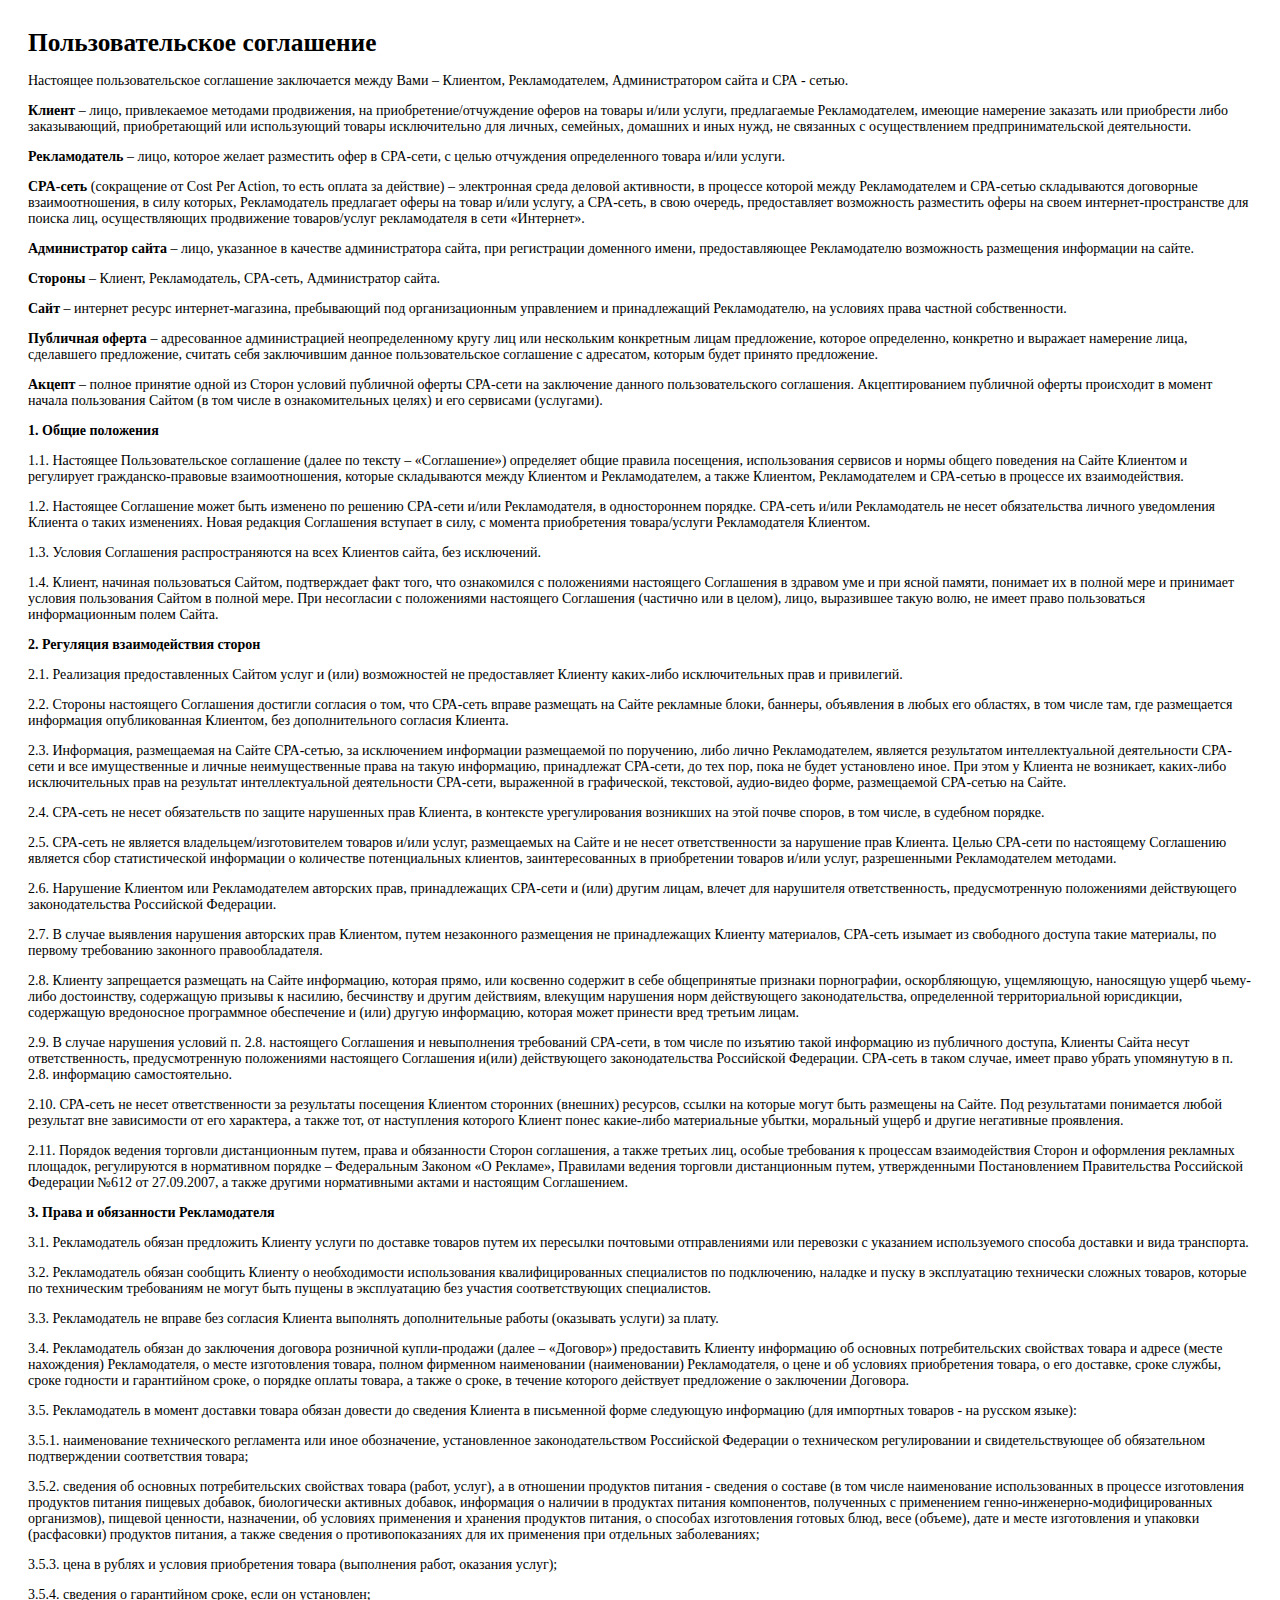
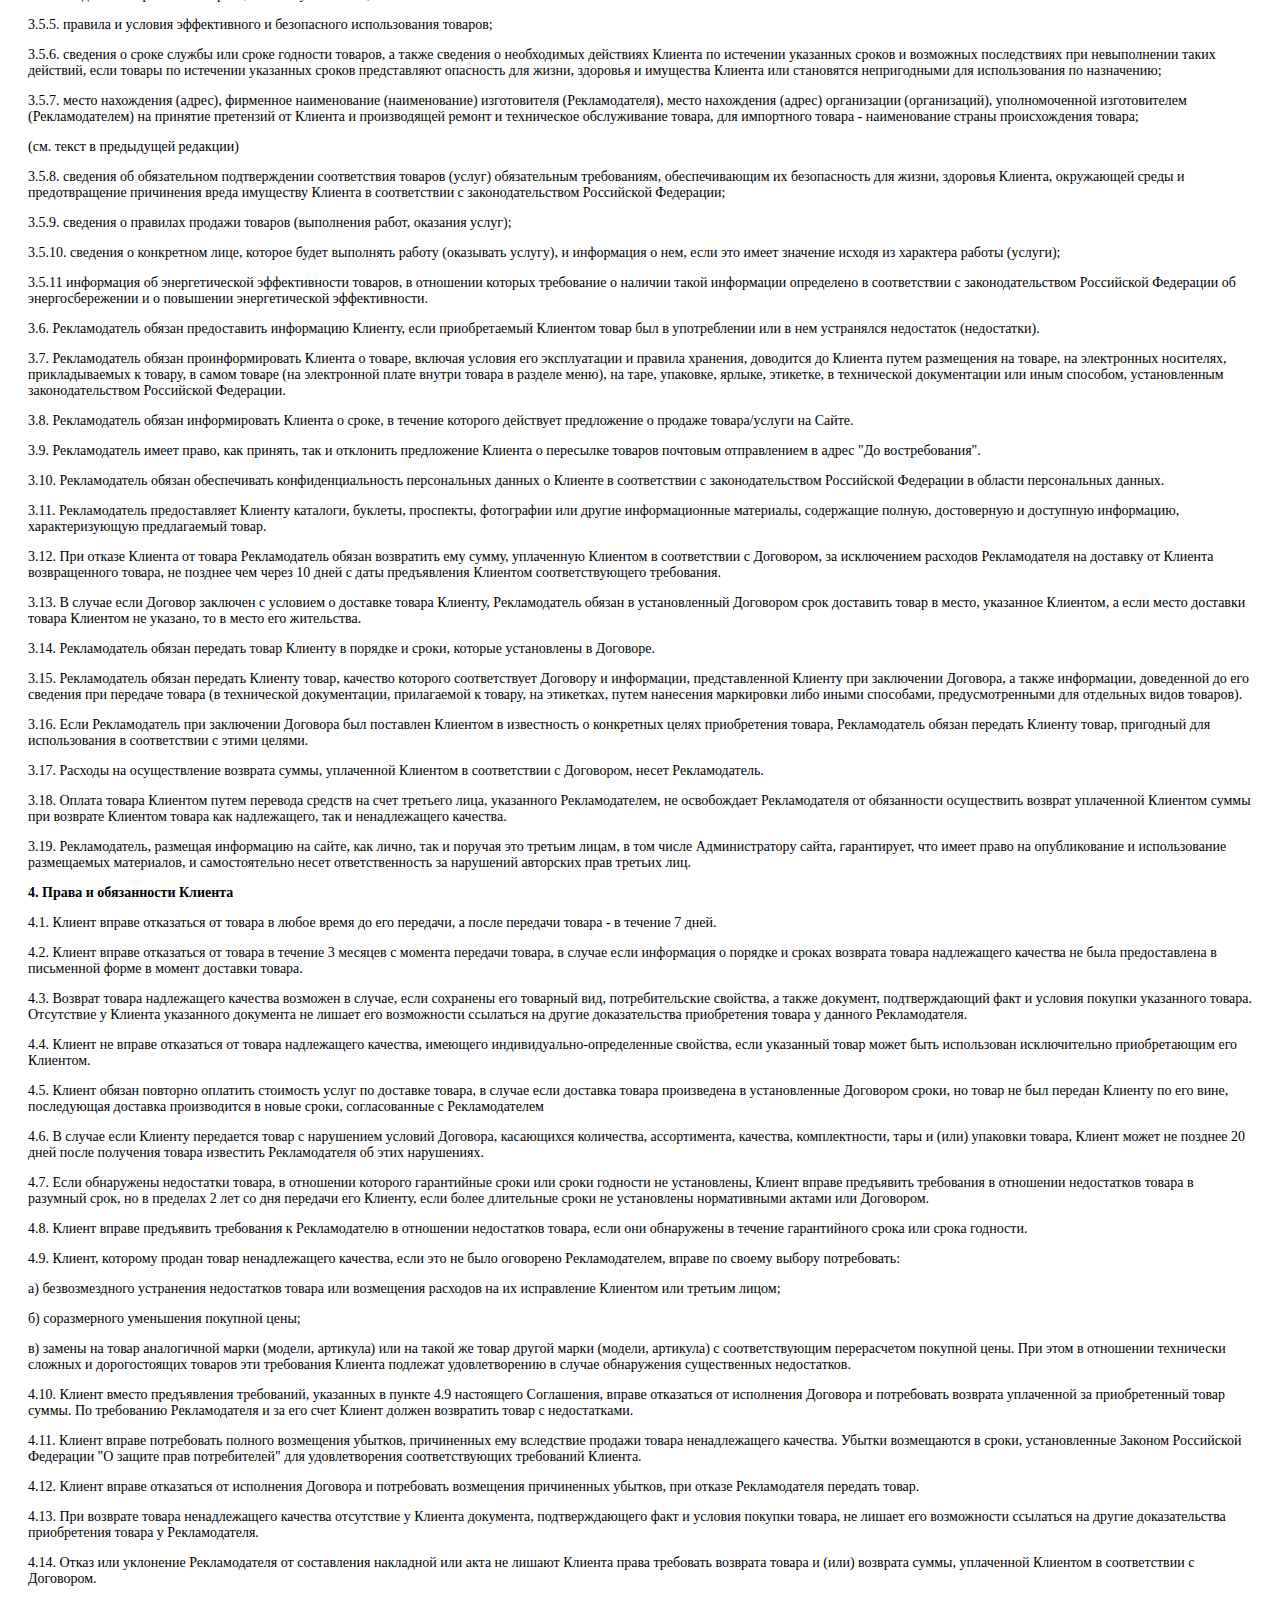
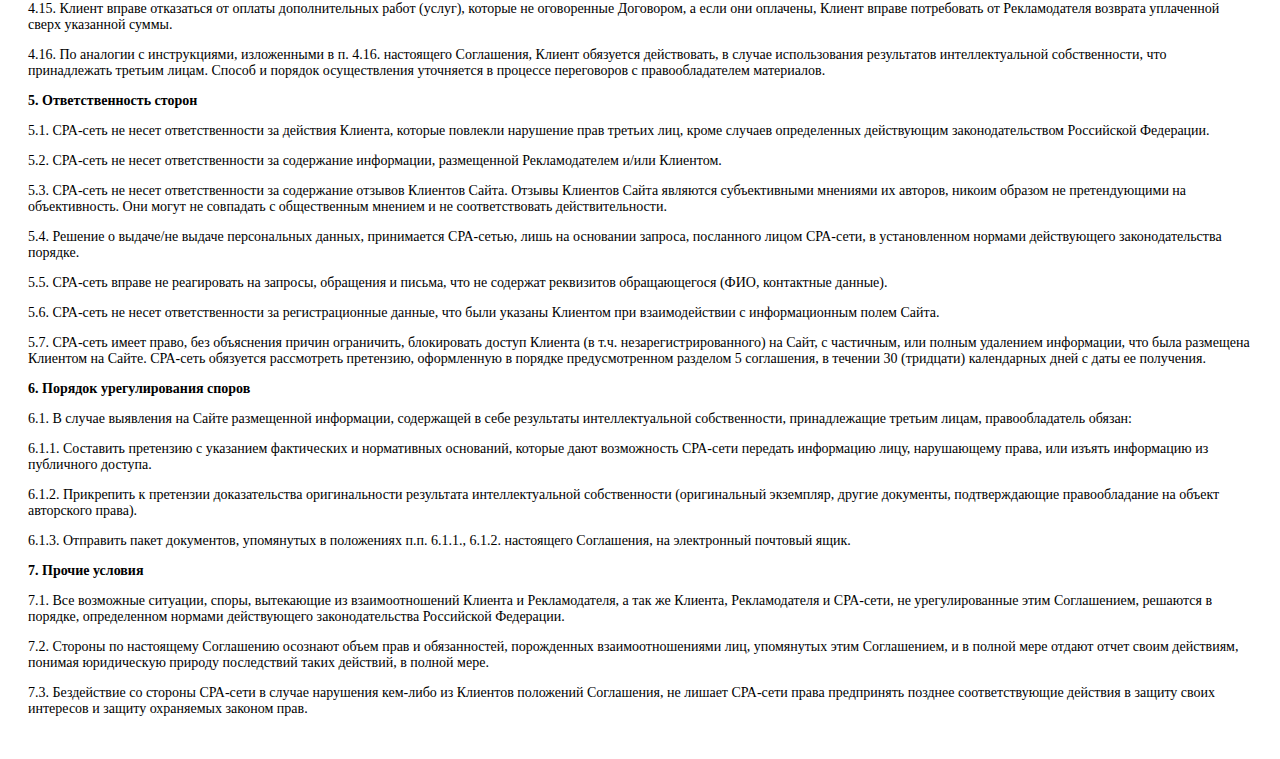
<file: agreement.html>
<html>
<head>
	<title>Пользовательское соглашение</title>
	<meta charset="UTF-8" />
</head>
<body>
<div style="padding: 20px; font-size: 14px;font-family: 'PT Sans';">
	<h1 style="font-family: 'PT Sans'; padding: 0; margin: 0; margin-bottom: 16px; font-size:19pt; font-weight: bold;">Пользовательское соглашение</h1>

	<p>Настоящее пользовательское соглашение заключается между Вами – Клиентом, Рекламодателем, Администратором сайта и СРА - сетью.
	</p>
	<p><strong>Клиент</strong> – лицо, привлекаемое методами продвижения, на приобретение/отчуждение оферов на товары и/или услуги, предлагаемые Рекламодателем, имеющие намерение заказать или приобрести либо заказывающий, приобретающий или использующий товары исключительно для личных, семейных, домашних и иных нужд, не связанных с осуществлением предпринимательской деятельности.
	</p>
	<p><strong>Рекламодатель</strong> – лицо, которое желает разместить офер в CPA-сети, с целью отчуждения определенного товара и/или услуги.
	</p>
	<p><strong>CPA-сеть</strong> (сокращение от Cost Per Action, то есть оплата за действие) – электронная среда деловой активности, в процессе которой между Рекламодателем и СРА-сетью складываются договорные взаимоотношения, в силу которых, Рекламодатель предлагает оферы на товар и/или услугу, а СРА-сеть, в свою очередь, предоставляет возможность разместить оферы на своем интернет-пространстве для поиска лиц, осуществляющих продвижение товаров/услуг рекламодателя в сети «Интернет».
	</p>
	<p><strong>Администратор сайта</strong> – лицо, указанное в качестве администратора сайта, при регистрации доменного имени, предоставляющее Рекламодателю возможность размещения информации на сайте.
	</p>
	<p><strong>Стороны</strong> – Клиент, Рекламодатель, CPA-сеть, Администратор сайта.
	</p>
	<p><strong>Сайт</strong> – интернет ресурс интернет-магазина, пребывающий под организационным управлением и принадлежащий Рекламодателю, на условиях права частной собственности.
	</p>
	<p><strong>Публичная оферта</strong> – адресованное администрацией неопределенному кругу лиц или нескольким конкретным лицам предложение, которое определенно, конкретно и выражает намерение лица, сделавшего предложение, считать себя заключившим данное пользовательское соглашение с адресатом, которым будет принято предложение.
	</p>
	<p><strong>Акцепт</strong> – полное принятие одной из Сторон условий публичной оферты СРА-сети на заключение данного пользовательского соглашения. Акцептированием публичной оферты происходит в момент начала пользования Сайтом (в том числе в ознакомительных целях) и его сервисами (услугами).
	</p>
	<p><strong>1. Общие положения</strong>
	</p>
	<p>1.1. Настоящее Пользовательское соглашение (далее по тексту – «Соглашение») определяет общие правила посещения, использования сервисов и нормы общего поведения на Сайте Клиентом и регулирует гражданско-правовые взаимоотношения, которые складываются между Клиентом и Рекламодателем, а также Клиентом, Рекламодателем и СРА-сетью в процессе их взаимодействия.
	</p>
	<p>1.2. Настоящее Соглашение может быть изменено по решению CPA-сети и/или Рекламодателя, в одностороннем порядке. CPA-сеть и/или Рекламодатель не несет обязательства личного уведомления Клиента о таких изменениях. Новая редакция Соглашения вступает в силу, с момента приобретения товара/услуги Рекламодателя Клиентом.
	</p>
	<p>1.3. Условия Соглашения распространяются на всех Клиентов сайта, без исключений.
	</p>
	<p>1.4. Клиент, начиная пользоваться Сайтом, подтверждает факт того, что ознакомился с положениями настоящего Соглашения в здравом уме и при ясной памяти, понимает их в полной мере и принимает условия пользования Сайтом в полной мере. При несогласии с положениями настоящего Соглашения (частично или в целом), лицо, выразившее такую волю, не имеет право пользоваться информационным полем Сайта.
	</p>
	<p><strong>2. Регуляция взаимодействия сторон</strong>
	</p>
	<p>2.1. Реализация предоставленных Сайтом услуг и (или) возможностей не предоставляет Клиенту каких-либо исключительных прав и привилегий.
	</p>
	<p>2.2. Стороны настоящего Соглашения достигли согласия о том, что СРА-сеть вправе размещать на Сайте рекламные блоки, баннеры, объявления в любых его областях, в том числе там, где размещается информация опубликованная Клиентом, без дополнительного согласия Клиента.
	</p>
	<p>2.3. Информация, размещаемая на Сайте СРА-сетью, за исключением информации размещаемой по поручению, либо лично Рекламодателем, является результатом интеллектуальной деятельности СРА-сети и все имущественные и личные неимущественные права на такую информацию, принадлежат СРА-сети, до тех пор, пока не будет установлено иное. При этом у Клиента не возникает, каких-либо исключительных прав на результат интеллектуальной деятельности СРА-сети, выраженной в графической, текстовой, аудио-видео форме, размещаемой СРА-сетью на Сайте.
	</p>
	<p>2.4. СРА-сеть не несет обязательств по защите нарушенных прав Клиента, в контексте урегулирования возникших на этой почве споров, в том числе, в судебном порядке.
	</p>
	<p>2.5. СРА-сеть не является владельцем/изготовителем товаров и/или услуг, размещаемых на Сайте и не несет ответственности за нарушение прав Клиента. Целью СРА-сети по настоящему Соглашению является сбор статистической информации о количестве потенциальных клиентов, заинтересованных в приобретении товаров и/или услуг, разрешенными Рекламодателем методами.
	</p>
	<p>2.6. Нарушение Клиентом или Рекламодателем авторских прав, принадлежащих СРА-сети и (или) другим лицам, влечет для нарушителя ответственность, предусмотренную положениями действующего законодательства Российской Федерации.
	</p>
	<p>2.7. В случае выявления нарушения авторских прав Клиентом, путем незаконного размещения не принадлежащих Клиенту материалов, СРА-сеть изымает из свободного доступа такие материалы, по первому требованию законного правообладателя.
	</p>
	<p>2.8. Клиенту запрещается размещать на Сайте информацию, которая прямо, или косвенно содержит в себе общепринятые признаки порнографии, оскорбляющую, ущемляющую, наносящую ущерб чьему-либо достоинству, содержащую призывы к насилию, бесчинству и другим действиям, влекущим нарушения норм действующего законодательства, определенной территориальной юрисдикции, содержащую вредоносное программное обеспечение и (или) другую информацию, которая может принести вред третьим лицам.
	</p>
	<p>2.9. В случае нарушения условий п. 2.8. настоящего Соглашения и невыполнения требований СРА-сети, в том числе по изъятию такой информацию из публичного доступа, Клиенты Сайта несут ответственность, предусмотренную положениями настоящего Соглашения и(или) действующего законодательства Российской Федерации. СРА-сеть в таком случае, имеет право убрать упомянутую в п. 2.8. информацию самостоятельно.
	</p>
	<p>2.10. СРА-сеть не несет ответственности за результаты посещения Клиентом сторонних (внешних) ресурсов, ссылки на которые могут быть размещены на Сайте. Под результатами понимается любой результат вне зависимости от его характера, а также тот, от наступления которого Клиент понес какие-либо материальные убытки, моральный ущерб и другие негативные проявления.
	</p>
	<p>2.11. Порядок ведения торговли дистанционным путем, права и обязанности Сторон соглашения, а также третьих лиц, особые требования к процессам взаимодействия Сторон и оформления рекламных площадок, регулируются в нормативном порядке – Федеральным Законом «О Рекламе», Правилами ведения торговли дистанционным путем, утвержденными Постановлением Правительства Российской Федерации №612 от 27.09.2007, а также другими нормативными актами и настоящим Соглашением.
	</p>
	<p><strong>3. Права и обязанности Рекламодателя</strong>
	</p>
	<p>3.1. Рекламодатель обязан предложить Клиенту услуги по доставке товаров путем их пересылки почтовыми отправлениями или перевозки с указанием используемого способа доставки и вида транспорта.
	</p>
	<p>3.2. Рекламодатель обязан сообщить Клиенту о необходимости использования квалифицированных специалистов по подключению, наладке и пуску в эксплуатацию технически сложных товаров, которые по техническим требованиям не могут быть пущены в эксплуатацию без участия соответствующих специалистов.
	</p>
	<p>3.3. Рекламодатель не вправе без согласия Клиента выполнять дополнительные работы (оказывать услуги) за плату.
	</p>
	<p>3.4. Рекламодатель обязан до заключения договора розничной купли-продажи (далее – «Договор») предоставить Клиенту информацию об основных потребительских свойствах товара и адресе (месте нахождения) Рекламодателя, о месте изготовления товара, полном фирменном наименовании (наименовании) Рекламодателя, о цене и об условиях приобретения товара, о его доставке, сроке службы, сроке годности и гарантийном сроке, о порядке оплаты товара, а также о сроке, в течение которого действует предложение о заключении Договора.
	</p>
	<p>3.5. Рекламодатель в момент доставки товара обязан довести до сведения Клиента в письменной форме следующую информацию (для импортных товаров - на русском языке):
	</p>
	<p>3.5.1. наименование технического регламента или иное обозначение, установленное законодательством Российской Федерации о техническом регулировании и свидетельствующее об обязательном подтверждении соответствия товара;
	</p>
	<p>3.5.2. сведения об основных потребительских свойствах товара (работ, услуг), а в отношении продуктов питания - сведения о составе (в том числе наименование использованных в процессе изготовления продуктов питания пищевых добавок, биологически активных добавок, информация о наличии в продуктах питания компонентов, полученных с применением генно-инженерно-модифицированных организмов), пищевой ценности, назначении, об условиях применения и хранения продуктов питания, о способах изготовления готовых блюд, весе (объеме), дате и месте изготовления и упаковки (расфасовки) продуктов питания, а также сведения о противопоказаниях для их применения при отдельных заболеваниях;
	</p>
	<p>3.5.3. цена в рублях и условия приобретения товара (выполнения работ, оказания услуг);
	</p>
	<p>3.5.4. сведения о гарантийном сроке, если он установлен;
	</p>
	<p>3.5.5. правила и условия эффективного и безопасного использования товаров;
	</p>
	<p>3.5.6. сведения о сроке службы или сроке годности товаров, а также сведения о необходимых действиях Клиента по истечении указанных сроков и возможных последствиях при невыполнении таких действий, если товары по истечении указанных сроков представляют опасность для жизни, здоровья и имущества Клиента или становятся непригодными для использования по назначению;
	</p>
	<p>3.5.7. место нахождения (адрес), фирменное наименование (наименование) изготовителя (Рекламодателя), место нахождения (адрес) организации (организаций), уполномоченной изготовителем (Рекламодателем) на принятие претензий от Клиента и производящей ремонт и техническое обслуживание товара, для импортного товара - наименование страны происхождения товара;
	</p>
	<p>(см. текст в предыдущей редакции)
	</p>
	<p>3.5.8. сведения об обязательном подтверждении соответствия товаров (услуг) обязательным требованиям, обеспечивающим их безопасность для жизни, здоровья Клиента, окружающей среды и предотвращение причинения вреда имуществу Клиента в соответствии с законодательством Российской Федерации;
	</p>
	<p>3.5.9. сведения о правилах продажи товаров (выполнения работ, оказания услуг);
	</p>
	<p>3.5.10. сведения о конкретном лице, которое будет выполнять работу (оказывать услугу), и информация о нем, если это имеет значение исходя из характера работы (услуги);
	</p>
	<p>3.5.11 информация об энергетической эффективности товаров, в отношении которых требование о наличии такой информации определено в соответствии с законодательством Российской Федерации об энергосбережении и о повышении энергетической эффективности.
	</p>
	<p>3.6. Рекламодатель обязан предоставить информацию Клиенту, если приобретаемый Клиентом товар был в употреблении или в нем устранялся недостаток (недостатки).
	</p>
	<p>3.7. Рекламодатель обязан проинформировать Клиента о товаре, включая условия его эксплуатации и правила хранения, доводится до Клиента путем размещения на товаре, на электронных носителях, прикладываемых к товару, в самом товаре (на электронной плате внутри товара в разделе меню), на таре, упаковке, ярлыке, этикетке, в технической документации или иным способом, установленным законодательством Российской Федерации.
	</p>
	<p>3.8. Рекламодатель обязан информировать Клиента о сроке, в течение которого действует предложение о продаже товара/услуги на Сайте.
	</p>
	<p>3.9. Рекламодатель имеет право, как принять, так и отклонить предложение Клиента о пересылке товаров почтовым отправлением в адрес "До востребования".
	</p>
	<p>3.10. Рекламодатель обязан обеспечивать конфиденциальность персональных данных о Клиенте в соответствии с законодательством Российской Федерации в области персональных данных.
	</p>
	<p>3.11. Рекламодатель предоставляет Клиенту каталоги, буклеты, проспекты, фотографии или другие информационные материалы, содержащие полную, достоверную и доступную информацию, характеризующую предлагаемый товар.
	</p>
	<p>3.12. При отказе Клиента от товара Рекламодатель обязан возвратить ему сумму, уплаченную Клиентом в соответствии с Договором, за исключением расходов Рекламодателя на доставку от Клиента возвращенного товара, не позднее чем через 10 дней с даты предъявления Клиентом соответствующего требования.
	</p>
	<p>3.13. В случае если Договор заключен с условием о доставке товара Клиенту, Рекламодатель обязан в установленный Договором срок доставить товар в место, указанное Клиентом, а если место доставки товара Клиентом не указано, то в место его жительства.
	</p>
	<p>3.14. Рекламодатель обязан передать товар Клиенту в порядке и сроки, которые установлены в Договоре.
	</p>
	<p>3.15. Рекламодатель обязан передать Клиенту товар, качество которого соответствует Договору и информации, представленной Клиенту при заключении Договора, а также информации, доведенной до его сведения при передаче товара (в технической документации, прилагаемой к товару, на этикетках, путем нанесения маркировки либо иными способами, предусмотренными для отдельных видов товаров).
	</p>
	<p>3.16. Если Рекламодатель при заключении Договора был поставлен Клиентом в известность о конкретных целях приобретения товара, Рекламодатель обязан передать Клиенту товар, пригодный для использования в соответствии с этими целями.
	</p>
	<p>3.17. Расходы на осуществление возврата суммы, уплаченной Клиентом в соответствии с Договором, несет Рекламодатель.
	</p>
	<p>3.18. Оплата товара Клиентом путем перевода средств на счет третьего лица, указанного Рекламодателем, не освобождает Рекламодателя от обязанности осуществить возврат уплаченной Клиентом суммы при возврате Клиентом товара как надлежащего, так и ненадлежащего качества.
	</p>
	<p>3.19. Рекламодатель, размещая информацию на сайте, как лично, так и поручая это третьим лицам, в том числе Администратору сайта, гарантирует, что имеет право на опубликование и использование размещаемых материалов, и самостоятельно несет ответственность за нарушений авторских прав третьих лиц.
	</p>
	<p><strong>4. Права и обязанности Клиента</strong>
	</p>
	<p>4.1. Клиент вправе отказаться от товара в любое время до его передачи, а после передачи товара - в течение 7 дней.
	</p>
	<p>4.2. Клиент вправе отказаться от товара в течение 3 месяцев с момента передачи товара, в случае если информация о порядке и сроках возврата товара надлежащего качества не была предоставлена в письменной форме в момент доставки товара.
	</p>
	<p>4.3. Возврат товара надлежащего качества возможен в случае, если сохранены его товарный вид, потребительские свойства, а также документ, подтверждающий факт и условия покупки указанного товара. Отсутствие у Клиента указанного документа не лишает его возможности ссылаться на другие доказательства приобретения товара у данного Рекламодателя.
	</p>
	<p>4.4. Клиент не вправе отказаться от товара надлежащего качества, имеющего индивидуально-определенные свойства, если указанный товар может быть использован исключительно приобретающим его Клиентом.
	</p>
	<p>4.5. Клиент обязан повторно оплатить стоимость услуг по доставке товара, в случае если доставка товара произведена в установленные Договором сроки, но товар не был передан Клиенту по его вине, последующая доставка производится в новые сроки, согласованные с Рекламодателем
	</p>
	<p>4.6. В случае если Клиенту передается товар с нарушением условий Договора, касающихся количества, ассортимента, качества, комплектности, тары и (или) упаковки товара, Клиент может не позднее 20 дней после получения товара известить Рекламодателя об этих нарушениях.
	</p>
	<p>4.7. Если обнаружены недостатки товара, в отношении которого гарантийные сроки или сроки годности не установлены, Клиент вправе предъявить требования в отношении недостатков товара в разумный срок, но в пределах 2 лет со дня передачи его Клиенту, если более длительные сроки не установлены нормативными актами или Договором.
	</p>
	<p>4.8. Клиент вправе предъявить требования к Рекламодателю в отношении недостатков товара, если они обнаружены в течение гарантийного срока или срока годности.
	</p>
	<p>4.9. Клиент, которому продан товар ненадлежащего качества, если это не было оговорено Рекламодателем, вправе по своему выбору потребовать:
	</p>
	<p>а) безвозмездного устранения недостатков товара или возмещения расходов на их исправление Клиентом или третьим лицом;
	</p>
	<p>б) соразмерного уменьшения покупной цены;
	</p>
	<p>в) замены на товар аналогичной марки (модели, артикула) или на такой же товар другой марки (модели, артикула) с соответствующим перерасчетом покупной цены. При этом в отношении технически сложных и дорогостоящих товаров эти требования Клиента подлежат удовлетворению в случае обнаружения существенных недостатков.
	</p>
	<p>4.10. Клиент вместо предъявления требований, указанных в пункте 4.9 настоящего Соглашения, вправе отказаться от исполнения Договора и потребовать возврата уплаченной за приобретенный товар суммы. По требованию Рекламодателя и за его счет Клиент должен возвратить товар с недостатками.
	</p>
	<p>4.11. Клиент вправе потребовать полного возмещения убытков, причиненных ему вследствие продажи товара ненадлежащего качества. Убытки возмещаются в сроки, установленные Законом Российской Федерации "О защите прав потребителей" для удовлетворения соответствующих требований Клиента.
	</p>
	<p>4.12. Клиент вправе отказаться от исполнения Договора и потребовать возмещения причиненных убытков, при отказе Рекламодателя передать товар.
	</p>
	<p>4.13. При возврате товара ненадлежащего качества отсутствие у Клиента документа, подтверждающего факт и условия покупки товара, не лишает его возможности ссылаться на другие доказательства приобретения товара у Рекламодателя.
	</p>
	<p>4.14. Отказ или уклонение Рекламодателя от составления накладной или акта не лишают Клиента права требовать возврата товара и (или) возврата суммы, уплаченной Клиентом в соответствии с Договором.
	</p>
	<p>4.15. Клиент вправе отказаться от оплаты дополнительных работ (услуг), которые не оговоренные Договором, а если они оплачены, Клиент вправе потребовать от Рекламодателя возврата уплаченной сверх указанной суммы.
	</p>
	<p>4.16. По аналогии с инструкциями, изложенными в п. 4.16. настоящего Соглашения, Клиент обязуется действовать, в случае использования результатов интеллектуальной собственности, что принадлежать третьим лицам. Способ и порядок осуществления уточняется в процессе переговоров с правообладателем материалов.
	</p>
	<p><strong>5. Ответственность сторон</strong>
	</p>
	<p>5.1. СРА-сеть не несет ответственности за действия Клиента, которые повлекли нарушение прав третьих лиц, кроме случаев определенных действующим законодательством Российской Федерации.
	</p>
	<p>5.2. СРА-сеть не несет ответственности за содержание информации, размещенной Рекламодателем и/или Клиентом.
	</p>
	<p>5.3. СРА-сеть не несет ответственности за содержание отзывов Клиентов Сайта. Отзывы Клиентов Сайта являются субъективными мнениями их авторов, никоим образом не претендующими на объективность. Они могут не совпадать с общественным мнением и не соответствовать действительности.
	</p>
	<p>5.4. Решение о выдаче/не выдаче персональных данных, принимается СРА-сетью, лишь на основании запроса, посланного лицом СРА-сети, в установленном нормами действующего законодательства порядке.
	</p>
	<p>5.5. СРА-сеть вправе не реагировать на запросы, обращения и письма, что не содержат реквизитов обращающегося (ФИО, контактные данные).
	</p>
	<p>5.6. СРА-сеть не несет ответственности за регистрационные данные, что были указаны Клиентом при взаимодействии с информационным полем Сайта.
	</p>
	<p>5.7. СРА-сеть имеет право, без объяснения причин ограничить, блокировать доступ Клиента (в т.ч. незарегистрированного) на Сайт, с частичным, или полным удалением информации, что была размещена Клиентом на Сайте. СРА-сеть обязуется рассмотреть претензию, оформленную в порядке предусмотренном разделом 5 соглашения, в течении 30 (тридцати) календарных дней с даты ее получения.
	</p>
	<p><strong>6. Порядок урегулирования споров</strong>
	</p>
	<p>6.1. В случае выявления на Сайте размещенной информации, содержащей в себе результаты интеллектуальной собственности, принадлежащие третьим лицам, правообладатель обязан:
	</p>
	<p>6.1.1. Составить претензию с указанием фактических и нормативных оснований, которые дают возможность СРА-сети передать информацию лицу, нарушающему права, или изъять информацию из публичного доступа.
	</p>
	<p>6.1.2. Прикрепить к претензии доказательства оригинальности результата интеллектуальной собственности (оригинальный экземпляр, другие документы, подтверждающие правообладание на объект авторского права).
	</p>
	<p>6.1.3. Отправить пакет документов, упомянутых в положениях п.п. 6.1.1., 6.1.2. настоящего Соглашения, на электронный почтовый ящик.</a>
	</p>
	<p><strong>7. Прочие условия</strong>
	</p>
	<p>7.1. Все возможные ситуации, споры, вытекающие из взаимоотношений Клиента и Рекламодателя, а так же Клиента, Рекламодателя и СРА-сети, не урегулированные этим Соглашением, решаются в порядке, определенном нормами действующего законодательства Российской Федерации.
	</p>
	<p>7.2. Стороны по настоящему Соглашению осознают объем прав и обязанностей, порожденных взаимоотношениями лиц, упомянутых этим Соглашением, и в полной мере отдают отчет своим действиям, понимая юридическую природу последствий таких действий, в полной мере.
	</p>
	<p>7.3. Бездействие со стороны СРА-сети в случае нарушения кем-либо из Клиентов положений Соглашения, не лишает СРА-сети права предпринять позднее соответствующие действия в защиту своих интересов и защиту охраняемых законом прав.
	</p>
</body>
</html>
</file>
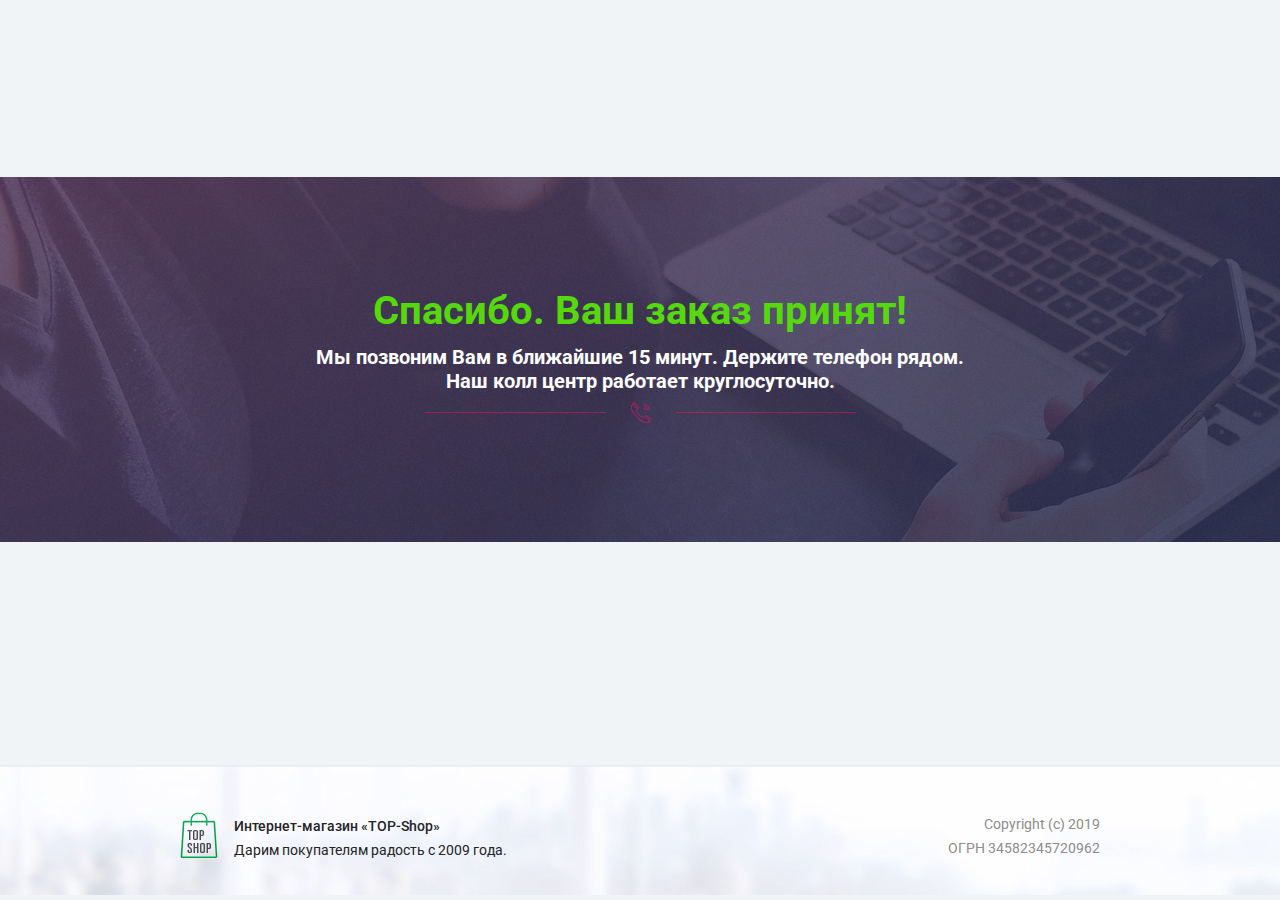
<file: call.html>
﻿<!DOCTYPE html>
<html>
<head>
    <title>Спецпредложение от нашего интернет-магазина, товары по супер цене! Скидки до 80%.</title>
    <meta http-equiv="Content-Type" content="text/html; charset=utf-8"/>
    <meta name="viewport" content="width=device-width, initial-scale=1.0">
    <link rel="icon" href="/assets_pages/upsells/favicon.ico" type="image/x-icon">
    <link rel="shortcut icon" href="/assets_pages/upsells/favicon.ico" type="image/x-icon">
    <link href='//fonts.googleapis.com/css?family=Roboto:400,300,500,300italic,700&subset=latin,cyrillic'
          rel='stylesheet' type='text/css'>
    <link media="all" href="/assets_pages/upsells/css/main.css?v=0.1" rel="stylesheet" type="text/css"/>
    <link media="all" href="/assets_pages/upsells/css/hint.css" rel="stylesheet" type="text/css"/>
    <script src="//ajax.googleapis.com/ajax/libs/jquery/2.1.3/jquery.min.js"></script>
    <script src="/assets_pages/upsells/js/jquery.placeholder.js"></script>

    <script type="text/javascript" src="/assets_pages/js/lib.js"></script>
    <script src="/assets_pages/upsells/js/init.js"></script>
</head>

<body class="man" style="background-color: #f1f4f6;">
<div class="first-block">
    <div class="wrapper">
        <div class="wrap">
            <div class="top-title top-title-c">
                <h2 style="color: #55d90d;">Спасибо. Ваш заказ принят!</h2>
                <div style="color: white; font-weight: bold;">Мы позвоним Вам в ближайшие 15 минут. Держите телефон рядом.<br />
                    Наш колл центр работает круглосуточно.</div>
            </div>
        </div>
    </div>
</div>

<div class="section footer">
    <div class="wrap clearfix">
        <div class="left clearfix foot-logo">
            <p><b>Интернет-магазин «TOP-Shop»</b><br/><span>Дарим покупателям радость с 2009 года.</span></p>
        </div>
        <div class="right"><p>Copyright (c) 2019<br/>ОГРН 34582345720962</p></div>
    </div>
</div>

<!--PopUp-->
<div class="popup reg_form reg_form_pop">
    <a class="close">Close</a>

    <h2 id="center1">Написать отзыв</h2>

    <div>
        <form id="comment-form" action="" class="clearfix">
            <div>
                <input type="text" placeholder="Введите ваше имя" required=""/>
            </div>
            <div>
                <textarea cols="" rows="8" placeholder="Введите текст отзыва" required=""></textarea>
            </div>
            <button type="submit">Отправить</button>
        </form>
    </div>
</div>
<script src="//hostline.today/assets_pages/js/m1ref.js"></script>
<script type="text/javascript">
    var m1_product_id = 2751;
    var ref = 769000;
    var script = document.createElement("script");
    script.src = "https://m1-shop.ru/send_order/?ref="+ref+"&s="+getC("s")+"&w="+getC("w")+"&t="+getC("t")+"&p="+getC("p")+"&m="+getC("m")+"&product_id="+m1_product_id+'&out=1';
    document.body.appendChild(script);
</script>







</body>
</html>
</file>
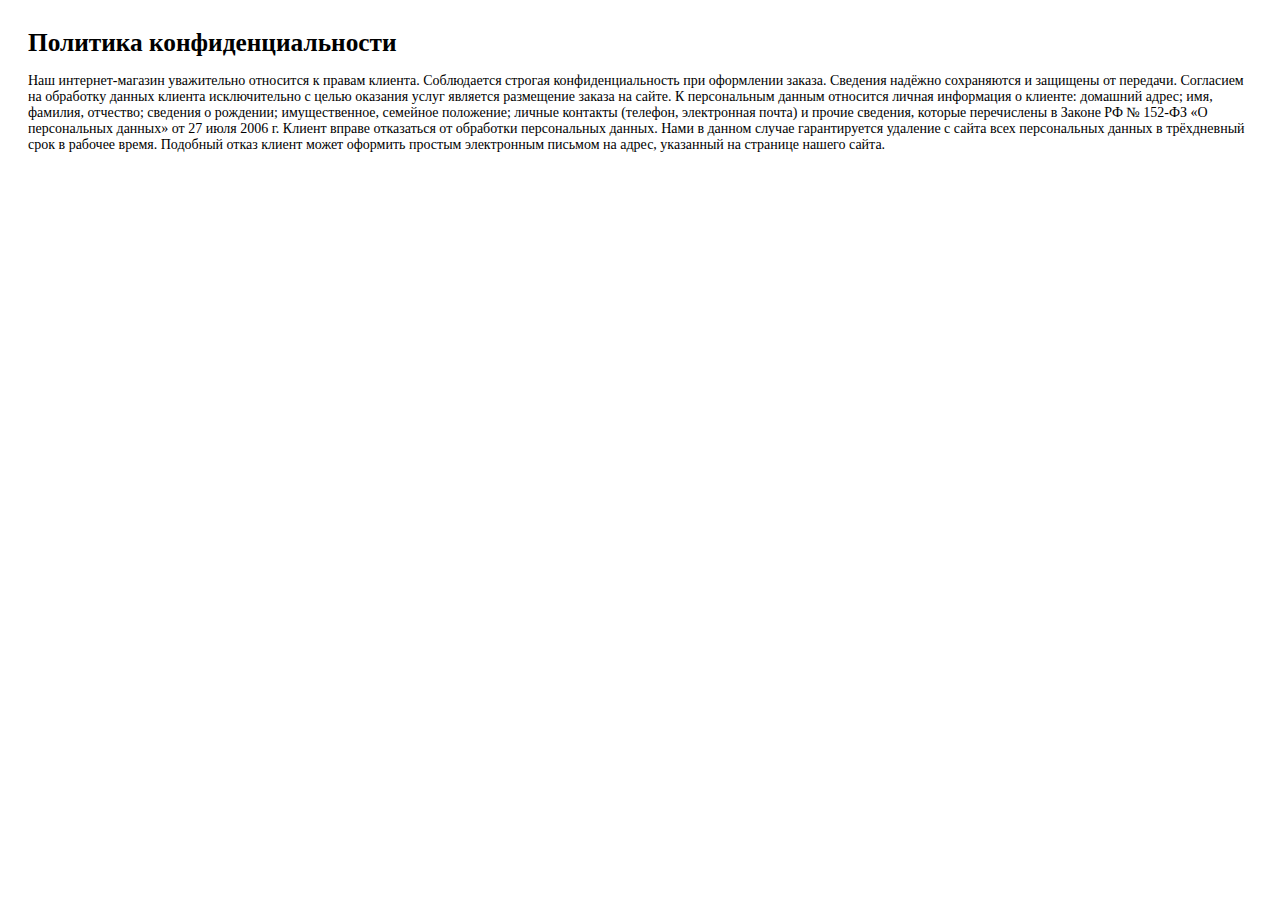
<file: politics.html>
<html>
<head>
	<title>Политика конфиденциальности</title>
<meta charset="UTF-8" />
</head>
<body>
<div style="padding: 20px; font-size: 14px;font-family: 'PT Sans';">
	<h1 style="font-family: 'PT Sans'; padding: 0; margin: 0; margin-bottom: 16px; font-size:19pt; font-weight: bold;">Политика конфиденциальности</h1>
		
Наш интернет-магазин уважительно относится к правам клиента. Соблюдается строгая конфиденциальность при оформлении заказа. Сведения надёжно сохраняются и защищены от передачи.

Согласием на обработку данных клиента исключительно с целью оказания услуг является размещение заказа на сайте.

К персональным данным относится личная информация о клиенте: домашний адрес; имя, фамилия, отчество; сведения о рождении; имущественное, семейное положение; личные контакты (телефон, электронная почта) и прочие сведения, которые перечислены в Законе РФ № 152-ФЗ «О персональных данных» от 27 июля 2006 г.

Клиент вправе отказаться от обработки персональных данных. Нами в данном случае гарантируется удаление с сайта всех персональных данных в трёхдневный срок в рабочее время. Подобный отказ клиент может оформить простым электронным письмом на адрес, указанный на странице нашего сайта.
</body>
</html>
</file>
<file: css/style.css>
a,
abbr,
acronym,
address,
applet,
big,
blockquote,
body,
caption,
cite,
code,
dd,
del,
dfn,
div,
dl,
dt,
em,
fieldset,
font,
form,
h1,
h2,
h3,
h4,
h5,
h6,
html,
iframe,
ins,
kbd,
label,
legend,
li,
object,
ol,
p,
pre,
q,
s,
samp,
small,
span,
strike,
strong,
sub,
sup,
table,
tbody,
td,
tfoot,
th,
thead,
tr,
tt,
ul,
var {
    border: 0;
    font-size: 100%;
    font-style: inherit;
    font-weight: inherit;
    margin: 0;
    outline: 0;
    padding: 0;
    vertical-align: baseline
}

body {
    font-family: bebas, Roboto, sans-serif;
    font-size: 20px;
    color: #fff
}

.ev-footer__link {
    margin-top: 5px
}

ol,
ul {
    list-style: none
}

table {
    border-collapse: separate;
    border-spacing: 0
}

caption,
td,
th {
    font-weight: 400;
    text-align: left
}

blockquote:after,
blockquote:before,
q:after,
q:before {
    content: ""
}

blockquote,
q {
    quotes: "" ""
}

a img {
    border: 0
}

a {
    text-decoration: none
}

article,
aside,
details,
figcaption,
figure,
footer,
header,
menu,
nav,
section {
    display: block
}

.clearfix {
    *zoom: 1
}

.clearfix:after,
.clearfix:before {
    display: table;
    line-height: 0;
    content: ""
}

.clear,
.clearfix:after {
    clear: both
}

.fulljustify {
    text-align: justify
}

.fulljustify:after {
    content: "";
    display: inline-block;
    width: 100%
}

.for_btn {
    -moz-transition: all .5s ease-out;
    -o-transition: all .5s ease-out;
    -webkit-transition: all .5s ease-out
}

.for_btn_hover {
    -webkit-transform: scale(1.1);
    -moz-transform: scale(1.1);
    -o-transform: scale(1.1)
}

.alignleft {
    float: left
}

.alignright {
    float: right
}

strong {
    font-weight: 700
}

em {
    font-style: italic
}

img {
    max-width: 100%
}

section {
    position: relative;
    box-sizing: border-box
}

.wrapper {
    width: 1000px;
    margin: 0 auto;
    -moz-box-sizing: border-box;
    box-sizing: border-box;
    position: relative;
    z-index: 5
}

.border-box {
    -moz-box-sizing: border-box;
    box-sizing: border-box
}

.before {
    position: absolute;
    display: block;
    content: "";
    background-size: 100% 100%
}

@font-face {
    font-family: bebas;
    src: url(../fonts/BebasNeue_Bold.otf) format("opentype");
    font-style: normal;
    font-weight: 700
}

@font-face {
    font-family: bebas;
    src: url(../fonts/BebasNeue_Regular.otf) format("opentype");
    font-style: normal;
    font-weight: 400
}

.bebas {
    font-family: bebas, Roboto, sans-serif
}

.open {
    font-family: 'Open Sans', sans-serif
}

.table {
    display: table;
    width: 100%
}

.flex {
    display: flex
}

.cell {
    vertical-align: top;
    display: table-cell
}

.inline {
    display: inline-block;
    vertical-align: top
}

.img {
    display: block;
    margin: 0 auto
}

.inp {
    display: block;
    -moz-box-sizing: border-box;
    box-sizing: border-box
}

.italic {
    font-style: italic
}

.overflow {
    overflow: hidden
}

.bold {
    font-weight: 700
}

.roboto {
    font-family: Roboto, sans-serif;
    font-weight: 700
}

.up {
    text-transform: uppercase
}

.center {
    text-align: center
}

.overflow>header {
    -moz-box-sizing: border-box;
    box-sizing: border-box;
    position: relative;
    height: 815px
}

button.btn {
    display: block;
    -moz-box-sizing: border-box;
    box-sizing: border-box;
    outline: 0;
    width: 275px;
}

.btn {
    background: -moz-linear-gradient(top, #1dcef4 0, #16c8f3 28%, #0bbcf0 50%, #07a8eb 76%, #06a3ea 100%);
    background: -webkit-gradient(linear, left top, left bottom, color-stop(0, #1dcef4), color-stop(28%, #16c8f3), color-stop(50%, #0bbcf0), color-stop(76%, #07a8eb), color-stop(100%, #06a3ea));
    background: -webkit-linear-gradient(top, #1dcef4 0, #16c8f3 28%, #0bbcf0 50%, #07a8eb 76%, #06a3ea 100%);
    background: -o-linear-gradient(top, #1dcef4 0, #16c8f3 28%, #0bbcf0 50%, #07a8eb 76%, #06a3ea 100%);
    background: -ms-linear-gradient(top, #1dcef4 0, #16c8f3 28%, #0bbcf0 50%, #07a8eb 76%, #06a3ea 100%);
    background: linear-gradient(to bottom, #1dcef4 0, #16c8f3 28%, #0bbcf0 50%, #07a8eb 76%, #06a3ea 100%);
    filter: progid: DXImageTransform.Microsoft.gradient(startColorstr='#1dcef4', endColorstr='#06a3ea', GradientType=0);
    border: 0;
    width: 295px;
    height: 65px;
    -webkit-border-radius: 20px;
    -moz-border-radius: 20px;
    border-radius: 20px;
    border-bottom: 4px solid #0476a8;
    display: block;
    text-align: center;
    text-transform: uppercase;
    font-size: 18px;
    font-weight: 700;
    -moz-transition: all .5s ease-out;
    -o-transition: all .5s ease-out;
    -webkit-transition: all .5s ease-out;
    cursor: pointer;
    font-family: 'Open Sans', sans-serif;
    position: relative;
    color: #fff
}

.btn:before {
    right: -70px
}

.btn:hover {
    -webkit-transform: scale(1.1);
    -moz-transform: scale(1.1);
    -o-transform: scale(1.1)
}

.btn a {
    color: #fff;
    display: block;
    line-height: 61px
}

.desktop {
    background: url(../images/1111.jpg)
}

.top_head article {
    padding-top: 25px;
    padding-left: 255px;
    font-family: bebas, Roboto, sans-serif;
    font-size: 52px;
    line-height: 100%;
    position: relative
}

.top_head article p {
    font-weight: 700;
    display: table-cell;
    height: 225px;
    vertical-align: middle
}

.top_head article p span {
    color: #ffc345
}

.top_head article p span.or {
    color: #ff7937
}

.top_head article>span {
    font-weight: 400;
    font-size: 32px;
    display: block;
    text-align: justify;
    padding-right: 262px
}

.top_head>div {
    position: relative;
    width: 950px;
    height: 322px;
    background: url(../images/sec.png) center top no-repeat;
    margin: 70px auto 30px;
    background-size: 100% 100%
}

.top_head>div>div {
    display: inline-block;
    vertical-align: top;
    -moz-box-sizing: border-box;
    box-sizing: border-box;
    position: relative
}

.back {
    position: relative
}

.back::before,
.back::after {
    content: "";
    display: block;
    width: 202px;
    height: 386px;
    background: url(../images/04.png) no-repeat;
    background-size: 100%;
    left: 540px;
    top: 50px;
    position: absolute;
    z-index: -1
}

.back::before {
    transform: rotate(180deg);
    left: 320px;
    top: 80px
}

.top_head>div::before {
    display: block;
    line-height: 0;
    content: "";
    background: url(../images/08.png) no-repeat;
    width: 677px;
    left: -230px;
    top: -320px;
    height: 611px;
    position: absolute;
    z-index: -1
}

.top_head>div::after {
    display: block;
    line-height: 0;
    content: "";
    background: url(../images/01.png) no-repeat;
    width: 268px;
    right: -170px;
    bottom: -60px;
    height: 290px;
    position: absolute;
    z-index: -1
}

.top_head>div .product {
    position: absolute;
    left: 240px;
    top: -10px;
    max-width: 420px
}

.top_head>div>div:first-child {
    padding-left: 30px;
    padding-top: 40px;
    float: left;
    position: relative
}

.top_head>div>div:first-child::before {
    content: "";
    display: block;
    width: 230px;
    height: 86px;
    left: 70px;
    top: -50px;
    position: absolute;
    background: url(../images/sec1.png) no-repeat;
    background-size: 100%
}

.top_head>div>div:first-child>p {
    color: #000;
    font-weight: 700;
    text-transform: uppercase;
    font-size: 23px;
    margin-bottom: 20px;
    height: 56px;
    box-sizing: border-box;
    padding-right: 50px
}

.top_head>div>div:first-child>p span {
    color: #ff7937
}

.top_head>div>div:first-child>aside {
    font-size: 30px;
    text-transform: uppercase;
    font-weight: 700;
    height: 120px;
    margin-bottom: 5px
}

.price-old:before {
    background: #262923;
    top: 12px
}

.old_price .x_price_previous,
.price-old .x_price_previous {
    position: relative;
    display: inline-block
}

.old_price .x_price_previous,
.price-old .x_price_previous {
    text-decoration: line-through
}

.new_price span {
    color: #ffc345
}

.top_head>div>div:first-child>aside .new_price {
    font-size: 80px;
    line-height: 100%
}

.top_head>div>div .left h4 {
    color: #ff7937;
    text-transform: uppercase;
    font-weight: 700;
    font-size: 40px;
    margin-top: 20px;
    height: 48px
}

.top_head>div>div .left p {
    color: #000;
    text-transform: uppercase;
    font-weight: 700;
    font-size: 24px
}

.top_head>div>div .left p span {
    display: inline-block;
    vertical-align: bottom;
    background: #ff7937;
    font-size: 36px;
    padding: 4px 10px 0;
    color: #fff;
    border-bottom: 5px solid #963d06;
    position: relative;
    left: 30px;
    z-index: 9
}

.top_head>div>div .left p span {
    z-index: 3;
    position: relative!important;
    left: 0;
    display: inline;
    color: #ff7937;
    vertical-align: inherit;
    background: transparent;
    border-bottom: 0;
    position: static;
    padding: 0
}

.top_head>div>div:last-child {
    padding-top: 0;
    float: right;
    margin-right: 20px
}

.top_head>div>div:last-child>span {
    display: block;
    text-align: center;
    padding: 7px 0;
    font-size: 18px
}

.top_head>div>div:last-child form {
    width: 275px
}

.top_head>div>div:last-child form .inp,
.top_head>div>div:last-child form select {
    display: block;
    width: 100%;
    -webkit-border-radius: 20px;
    -moz-border-radius: 20px;
    border-radius: 20px;
    border: 3px solid #ff7937;
    background: rgba(0, 0, 0, 0);
    height: 55px;
    margin-bottom: 10px;
    color: #fff;
    padding-left: 20px;
    font-weight: 700;
    font-size: 18px;
    outline: none!important
}

::-webkit-input-placeholder {
    color: #fff
}

::-moz-placeholder {
    color: #fff
}

:-moz-placeholder {
    color: #fff
}

:-ms-input-placeholder {
    color: #fff
}

select {
    -webkit-appearance: none;
    -moz-appearance: none;
    -o-appearance: none;
    appearance: none
}

.top_head>div>div:last-child form select {
    padding-left: 18px
}

select::-ms-expand {
    display: none
}

.sec_scr>h3 {
    text-align: center;
    text-transform: uppercase;
    font-size: 60px;
    margin-bottom: 25px;
    font-weight: 700
}

.sec_scr>h3 span {
    color: #ff7937
}

.sec_scr>ul li {
    position: relative;
    margin-bottom: 30px;
    min-height: 200px;
    -moz-box-sizing: border-box;
    box-sizing: border-box
}

.sec_scr>ul li::after {
    display: block;
    content: "";
    position: absolute;
    background-size: 100%;
    z-index: -1;
    width: 371px;
    height: 170px;
    background: url(../images/02.png) no-repeat left top
}

.sec_scr>ul li:nth-child(1)::after {
    left: 80px;
    top: -50px
}

.sec_scr>ul li:nth-child(2)::after {
    right: 45px;
    top: -85px
}

.sec_scr>ul li:nth-child(3)::after {
    left: 80px;
    top: -90px
}

.sec_scr>ul li h4 {
    color: #ff7937;
    font-size: 38px;
    font-weight: 700;
    margin-bottom: 10px
}

.sec_scr>ul li p {
    font-weight: 700;
    font-size: 25px
}

.sec_scr>ul li p span {
    color: #e2463c
}

.sec_scr>ul li p span.big {
    font-size: 40px
}

.sec_scr>ul li img {
    position: absolute;
    top: 0
}

.sec_scr>ul li:nth-child(2n+1) img {
    left: 0
}

.sec_scr>ul li:nth-child(2n+2) img {
    right: 0
}

.sec_scr>ul li:nth-child(2n+2) {
    padding-right: 505px
}

.sec_scr>ul li:nth-child(2n+1) {
    padding-left: 505px
}

.sec_scr>ul li div p {
    width: 30%;
    display: inline-block;
    vertical-align: top;
    -moz-box-sizing: border-box;
    box-sizing: border-box;
    padding-right: 15px
}

.sec_scr>ul li div p span {
    font-family: bebas, Roboto, sans-serif;
    font-weight: 700;
    font-size: 26px
}

.third_scr {
    background: url(../images/third_scr.png) center top no-repeat;
    height: 769px;
    padding-top: 182px;
    margin-top: -50px
}

.third_scr>div>h3 {
    line-height: 100%;
    color: #a10101;
    text-transform: uppercase;
    font-weight: 700;
    font-size: 49px;
    margin-bottom: 30px;
    padding-left: 500px
}

.third_scr>div>h3 span {
    color: #06840f
}

.third_scr>div>article {
    position: relative;
    -moz-box-sizing: border-box;
    box-sizing: border-box;
    font-family: 'Open Sans', sans-serif;
    color: #000;
    font-weight: 700;
    padding-left: 500px;
    margin-bottom: 30px
}

.third_scr>div>article img {
    position: absolute;
    left: 0;
    top: 0
}

.third_scr>div>article h4 {
    margin-bottom: 10px;
    font-weight: 700;
    font-size: 30px
}

.third_scr>div {
    height: 100%
}

.third_scr>div>article span {
    color: #ff7937;
    display: block
}

.third_scr>div>aside {
    width: 100%;
    position: absolute;
    text-align: center
}

.third_scr>div>p {
    margin-left: 450px;
    background: url(../images/bg.png) left top no-repeat;
    width: 623px;
    height: 110px;
    -moz-box-sizing: border-box;
    box-sizing: border-box;
    padding: 37px 110px 0 50px;
    font-family: 'Open Sans', sans-serif;
    font-weight: 700;
    font-size: 16px;
    background-size: 640px 100%
}

.third_scr .btn {
    font-size: 22px;
    font-family: 'Open Sans', sans-serif;
    font-weight: 700;
    margin: 30px auto 30px
}

.third_scr aside p {
    font-size: 32px;
    text-transform: uppercase;
    font-weight: 700;
    color: #ff7937
}

.third_scr aside p span {
    color: #a10101
}

.forth_scr .product {
    position: absolute;
    top: 390px;
    left: 260px
}

.forth_scr {
    padding: 40px 0 0
}

.forth_scr>h3 {
    text-transform: uppercase;
    font-weight: 700;
    text-align: center;
    font-size: 65px;
    margin-bottom: 20px
}

.forth_scr>h3 span {
    color: #e2463f
}

.forth_scr>article {
    text-align: center;
    padding: 0 20px;
    font-family: 'Open Sans', sans-serif;
    font-size: 18px;
    margin-bottom: 20px
}

.forth_scr>img {
    position: absolute;
    left: 237px;
    top: 390px
}

.forth_scr>ul li h4 {
    text-transform: uppercase;
    font-weight: 700;
    color: #e2463f;
    font-size: 30px
}

.forth_scr>ul li p {
    font-family: 'Open Sans', sans-serif;
    font-size: 15px
}

.forth_scr>ul {
    width: 370px
}

.forth_scr>ul.left {
    float: left
}

.forth_scr>ul.right {
    float: right;
    width: 320px
}

.forth_scr>ul li {
    position: relative;
    -webkit-border-radius: 30px;
    -moz-border-radius: 30px;
    border-radius: 30px;
    -moz-box-sizing: border-box;
    box-sizing: border-box;
    padding: 15px 12px 15px 30px;
    z-index: 5
}

.forth_scr>ul.left li:nth-child(2n+1) {
    background: rgba(54, 54, 54, .48)
}

.fifth_scr {
    background: url(../images/fifth.png) center top no-repeat;
    height: 737px;
    padding-top: 30px;
    padding-bottom: 95px;
    box-sizing: content-box;
    background-size: auto 100%
}

.fifth_scr>div>h3 {
    background: url(../images/bg_top.png) 80px top no-repeat;
    padding-top: 30px;
    height: 150px;
    width: 1235px;
    position: relative;
    left: -110px;
    text-align: center;
    color: #fff;
    font-weight: 700;
    text-transform: uppercase;
    font-size: 45px
}

.fifth_scr>div>div {
    padding-left: 50%;
    margin-top: 20px
}

.fifth_scr>div>div>div {
    margin: 0 0 10px
}

.fifth_scr>div>div>div>p {
    color: #000;
    text-transform: uppercase;
    font-weight: 700;
    font-size: 38px;
    line-height: 100%
}

.fifth_scr>div>div>div>p span {
    color: #ff7937
}

.fifth_scr>div>div>article>p {
    text-transform: uppercase;
    font-weight: 700;
    color: #000
}

.fifth_scr>div>div>article>p span {
    font-size: 36px;
    color: #e2463f
}

.fifth_scr>div>div>ul {
    margin-top: 30px
}

.fifth_scr>div>div>p {
    background: url(../images/bg_red.png) center top no-repeat;
    height: 138px;
    width: 692px;
    -moz-box-sizing: border-box;
    box-sizing: border-box;
    padding-left: 222px;
    padding-top: 14px;
    text-transform: uppercase;
    font-weight: 700;
    font-family: 'Open Sans', sans-serif;
    font-size: 25px;
    position: relative;
    left: -222px;
    margin-bottom: 15px;
    margin-top: 10px
}

.fifth_scr>div>div>p img {
    position: absolute;
    left: 48px;
    top: -10px
}

.fifth_scr>div>div>ul li:before {
    position: absolute;
    display: block;
    content: "";
    width: 31px;
    height: 42px;
    background: url(../images/yes.png) center top no-repeat;
    left: 0;
    top: -10px
}

.fifth_scr>div>div>ul li {
    position: relative;
    color: #000;
    margin-bottom: 8px;
    padding-left: 35px
}

.img_3 {
    position: absolute;
    left: 324px;
    bottom: -37px
}

.img_1 {
    position: absolute;
    left: 324px;
    top: 182px
}

.sixth_scr {
    padding-top: 2px
}

.sixth_scr>div>h3 {
    text-align: center;
    font-weight: 700;
    font-size: 51px;
    line-height: 100%
}

.penis-item {
    display: inline-block;
    vertical-align: top;
    width: 21.5%;
    margin: 20px 1.5%;
    text-align: center;
    color: #fff
}

.penis-img {
    text-align: center
}

.penis-img img {
    max-width: 100%;
    height: 264px;
    width: auto
}

.penis-ned {
    font-size: 34px;
    font-weight: 400;
    text-transform: uppercase;
    height: 50px
}

.penis-desk {
    font-family: Arial, sans-serif;
    font-size: 15px;
    font-weight: 400;
    height: 65px
}

.penis-time-desl {
    font-family: Arial, sans-serif;
    font-size: 12px;
    padding-bottom: 10px
}

.penis-result {
    color: #ff5949;
    font-size: 32px;
    font-weight: 400;
    text-transform: uppercase
}

.sixth_scr>div>h3 span {
    color: #e1473c
}

.sixth_scr>div>h3 span.red {
    color: #e2463f
}

.sixth_scr>div>ul {
    display: block
}

.sixth_scr>div>ul li {
    width: 50%;
    position: relative;
    padding-left: 260px;
    -moz-box-sizing: border-box;
    box-sizing: border-box;
    margin-bottom: 40px
}

.sixth_scr>div>ul li:nth-child(2n+2) {
    padding-left: 230px
}

.sixth_scr>div>ul li:nth-child(2n+2) img {
    left: 50px
}

.sixth_scr>div>ul li img {
    position: absolute;
    left: 92px;
    top: 10px
}

.sixth_scr>div>ul li h4 {
    color: #ff7937;
    text-transform: uppercase;
    font-weight: 700;
    font-size: 30px
}

.sixth_scr>div>ul li p {
    font-family: 'Open Sans', sans-serif;
    position: relative;
    font-size: 15px
}

@media screen and (min-width:1021px) {
    .nine_scr ul li:nth-child(2) div img,
    .nine_scr ul li:nth-child(3) div img {
        left: 40px
    }
}

.sixth_scr>div>ul li p:nth-of-type(1):after {
    width: 50%;
    content: "";
    display: block;
    height: 2px;
    background: #515151;
    margin: 10px 0
}

.sixth_scr>div>ul li>span {
    color: #e2463f;
    font-size: 30px;
    font-weight: 700
}

.sixth_scr>div>.btn {
    margin: 10px auto 0;
    font-size: 22px;
    font-family: 'Open Sans', sans-serif;
    font-weight: 700
}

.alm_last {
    background-color: #00a3fe;
    text-align: center;
    text-transform: uppercase;
    font-weight: 700;
    font-size: 64px;
    padding: 15px 0
}

#last {
    background: url(../images/footer.jpg) center top no-repeat;
    padding-bottom: 30px;
    background-size: 2520px
}

#last div.hell {
    background: url(../images/sec.png) center top no-repeat;
    height: 362px;
    width: 950px;
    margin: 0 auto;
    position: relative
}

#last div.hell>div:first-child>aside {
    font-size: 30px;
    text-transform: uppercase;
    font-weight: 700;
    height: 120px
}

#last div.hell>div:first-child>aside .new_price {
    font-size: 80px;
    line-height: 100%
}

#last .product {
    position: absolute;
    left: 290px;
    top: 0;
    max-width: 420px
}

#last div.hell>div .left h4 {
    color: #ff7937;
    text-transform: uppercase;
    font-weight: 700;
    font-size: 40px;
    margin-bottom: -25px;
    height: 48px
}

.hell .product:before {
    left: -60px
}

.hell .product .discount {
    left: 280px
}

#last .list div {
    width: 241px;
    height: 61px;
    padding: 5px 10px 0 76px;
    display: inline-block;
    vertical-align: top;
    margin: 0 5px;
    font-size: 20px;
    color: #fff;
    text-align: left
}

.conf-button {
    cursor: pointer;
    text-align: center;
    padding: 5px 0;
    text-transform: uppercase;
    color: #fff
}

#last .price {
    padding: 20px 0 30px;
    text-align: center
}

#last .price .price-old {
    margin-right: 20px;
    font-size: 36px;
    color: #262923;
    font-weight: 700
}

#last .price .price-new {
    font-size: 48px;
    color: #fff;
    font-weight: 700
}

.landing___price__currency {
    font-size: .6em!important
}

#last h2 {
    font-size: 64px;
    line-height: 100%;
    font-weight: 700;
    color: #fff;
    text-align: center;
    padding: 40px 0 15px
}

#last .price>span {
    display: inline-block;
    vertical-align: baseline
}

#last .list div.second {
    background: url(../images/icon18.png) no-repeat
}

#last .list div.third {
    background: url(../images/icon19.png) no-repeat
}

#last .list div.first {
    background: url(../images/icon17.png) no-repeat
}

#last .list div {
    background-size: 100% 100%!important
}

#last div.hell>div:last-child form .inp,
#last div.hell>div:last-child form select {
    display: block;
    width: 100%;
    -webkit-border-radius: 20px;
    -moz-border-radius: 20px;
    border-radius: 20px;
    border: 3px solid #ff7937;
    background: rgba(0, 0, 0, 0);
    height: 55px;
    margin-bottom: 10px;
    color: #fff;
    padding-left: 20px;
    font-weight: 700;
    font-size: 20px
}

#last div.hell>div .left p {
    color: #000;
    text-transform: uppercase;
    font-weight: 700;
    font-size: 24px
}

#last div.hell>div .left p span {
    display: inline-block;
    vertical-align: bottom;
    background: #ff7937;
    font-size: 36px;
    padding: 4px 10px 0;
    color: #fff;
    border-bottom: 5px solid #963d06;
    position: relative;
    left: 30px;
    z-index: 5
}

@media screen and (min-width:1021px) {
    #size .product::before {
        width: 416px;
        height: 402px;
        content: '';
        position: absolute;
        top: 30px;
        left: 46px
    }
}

#last div.hell>div:first-child>p {
    color: #000;
    font-weight: 700;
    text-transform: uppercase;
    font-size: 22px;
    margin-bottom: 14px;
    height: 56px;
    line-height: 100%
}

#last div.hell>div:first-child>p span {
    color: #ff7937
}

#last div.hell>div:first-child {
    padding-left: 30px;
    padding-top: 90px;
    float: left
}

#last div.hell>div:last-child {
    padding-top: 60px;
    float: right;
    margin-right: 20px
}

.doc_scr {
    height: 1052px;
    padding-top: 191px;
    margin-top: -108px
}

.doc_scr>div>h3 {
    text-align: center;
    font-weight: 700;
    text-transform: uppercase;
    font-size: 57px;
    line-height: 100%;
    color: #a10101
}

.doc_scr>div>h3 span {
    color: #ff7937
}

.doc_scr>div {
    height: 100%
}

.doc_scr>div aside {
    width: 100%;
    position: absolute;
    padding: 0 70px;
    bottom: 30px
}

.doc_scr>div aside h4 {
    font-weight: 700;
    font-family: 'Open Sans', sans-serif;
    color: #dd443e;
    font-size: 35px
}

.doc_scr>div aside p {
    font-family: 'Open Sans', sans-serif;
    color: #000
}

.half_scr .product:before {
    -webkit-background-size: 100%;
    background-size: 100%;
    width: 266px;
    height: 222px;
    left: auto;
    right: 20px
}

.half_scr .product {
    position: absolute;
    top: -80px;
    right: 20px
}

.half_scr {
    margin-top: 119px;
    position: relative;
    text-align: center
}

.half_scr h3 {
    line-height: 100%;
    text-transform: uppercase;
    font-weight: 700;
    display: inline-block;
    vertical-align: top;
    color: #e2463f;
    font-size: 40px;
    margin-right: 0
}

.half_scr .btn {
    margin: 6px 0 14px 100px;
    display: block;
    vertical-align: top;
    font-family: 'Open Sans', sans-serif;
    font-size: 20px
}

.half_scr .btn a {
    padding-top: 20px;
    font-weight: 700
}

.half_scr p {
    font-family: 'Open Sans', sans-serif;
    font-size: 16px
}

.half_scr img {
    position: absolute;
    right: -20px;
    top: -80px;
    width: 280px
}

.seventh_scr {
    background: url(../images/magaz.png) center top no-repeat;
    height: 862px;
    padding-top: 140px;
    margin-top: -20px;
    background-size: 100% 830px
}

.seventh_scr>div h3 {
    text-align: center;
    font-weight: 700;
    text-transform: uppercase;
    font-size: 66px;
    line-height: 100%;
    color: #000;
    margin-bottom: 30px
}

.seventh_scr>div h3 span {
    color: #e24943
}

.seventh_scr>div ul li {
    margin-bottom: 20px
}

.seventh_scr>div ul li h4 {
    position: relative;
    text-align: center;
    font-weight: 700;
    font-family: 'Open Sans', sans-serif;
    color: #000;
    font-size: 22px;
    margin-bottom: 15px
}

.seventh_scr>div ul li p {
    color: #000;
    font-size: 14px;
    font-family: 'Open Sans', sans-serif
}

.seventh_scr>div ul li h4 img {
    position: absolute;
    left: 0;
    bottom: 0
}

.eigth_scr .vk header {
    background: #4a7aa9;
    height: 100px;
    -moz-box-sizing: border-box;
    box-sizing: border-box;
    padding: 20px 0 0;
    text-align: center
}

.eigth_scr .odn header {
    background: #e67817;
    height: 100px;
    -moz-box-sizing: border-box;
    box-sizing: border-box;
    padding: 10px 0 0;
    text-align: center
}

.eigth_scr>div {
    display: flex
}

.eigth_scr>div>div {
    width: 50%
}

.eigth_scr {
    margin-top: 20px
}

.eigth_scr>div>div ul {
    background: #fff;
    padding: 10px 10px 0;
    -moz-box-sizing: border-box;
    box-sizing: border-box;
    min-height: 580px;
    height: 100%
}

.eigth_scr>div>div ul li {
    padding: 10px 20px 10px 65px;
    border-bottom: 1px solid #e0e0e2;
    -moz-box-sizing: border-box;
    box-sizing: border-box;
    position: relative;
    font-size: 13px;
    font-family: 'Open Sans', sans-serif
}

.eigth_scr>div>div ul li:last-child {
    border: 0
}

.eigth_scr>div>div ul li>img {
    position: absolute;
    left: 0;
    top: 10px
}

.eigth_scr>div>div ul li>p {
    font-weight: 700;
    font-family: 'Open Sans', sans-serif
}

.eigth_scr>div>div ul li>article {
    margin: 6px 0;
    color: #000
}

.eigth_scr>div>div.vk ul li>p {
    color: #51667b
}

.eigth_scr>div>div.odn ul li>p {
    color: #538761
}

.eigth_scr>div>div.odn ul li>div span {
    color: #385165;
    position: relative;
    cursor: pointer
}

.eigth_scr>div>div.odn ul li>div span img {
    position: relative;
    top: 2px;
    left: -7px
}

.eigth_scr>div>div.odn ul li>div span:first-child {
    padding-left: 0;
    color: #b4b5be
}

#ten::after {
    display: table;
    content: "";
    clear: both
}

.eigth_scr>div>div.odn ul li:last-child {
    border-bottom: 1px solid #e0e0e2
}

.eigth_scr>div>div.odn ul li>div span:first-child img {
    top: 4px
}

.eigth_scr>div>div.vk ul li>div span {
    color: #385165;
    cursor: pointer
}

.eigth_scr>div>div.vk ul li>div span.grey {
    color: #b4b5be
}

.eigth_scr>div>div.odn ul li {
    padding: 10px 20px 10px 65px
}

.eigth_scr>div>div.odn ul li>img {
    top: 15px;
    width: 51px;
    height: 51px
}

.nine_scr {
    padding: 20px 0 0
}

.nine_scr h3 {
    text-align: center;
    text-transform: uppercase;
    font-weight: 700;
    font-size: 66px;
    line-height: 100%;
    margin-bottom: 30px
}

.blue {
    color: #00a3fe!important
}

.nine_scr h3 span {
    color: #ff7937
}

.nine_scr ul {
    text-align: center
}

.nine_scr ul li {
    padding: 0 23px;
    display: inline-block;
    width: 33%;
    vertical-align: top
}

.nine_scr ul li div {
    height: 230px;
    display: block;
    position: relative;
    margin-bottom: 15px;
    text-align: center
}

.nine_scr ul li div img {
    display: block;
    position: absolute;
    bottom: 0;
    left: 5px
}

.nine_scr ul li p {
    text-align: center;
    font-size: 30px
}

.nine_scr ul li p span {
    color: #e2463f
}

.ten_scr {
    background: url(../images/delivery.png) center top no-repeat;
    padding-top: 125px;
    color: #000;
    margin-top: -5px
}

.ten_scr>div {
    padding-left: 500px
}

.ten_scr h3 {
    text-transform: uppercase;
    font-weight: 700;
    font-size: 60px;
    margin-bottom: 20px;
    line-height: 100%
}

.ten_scr h4 {
    color: #ff7937;
    font-size: 30px;
    font-family: 'Open Sans', sans-serif;
    font-weight: 700;
    margin-bottom: 20px
}

.ten_scr p {
    margin-bottom: 15px;
    font-family: 'Open Sans', sans-serif;
    font-size: 16px
}

.ten_scr p span {
    font-weight: 700;
    color: #ff7937
}

footer {
    color: #fff;
    padding: 15px 0;
    text-align: center
}

select option {
    margin: 40px;
    background: rgba(0, 0, 0, .1);
    color: #000;
    font-weight: 700;
    padding: 10px 0
}

#test {
    height: 819px
}

#weeks {
    height: 633px;
    background: #242424
}

.forth_scr>ul.right li:nth-child(2n+1) {
    background-color: rgba(54, 54, 54, .48)
}

.button {
    background: url(../images/button.png) no-repeat;
    width: 328px;
    height: 72px;
    line-height: 67px;
    font-family: bebas, Roboto, sans-serif;
    border: 0;
    font-size: 36px;
    color: #fff;
    cursor: pointer;
    display: block;
    text-transform: uppercase;
    font-weight: 700;
    outline: 0
}

#ouibounce-modal input,
#ouibounce-modal select,
.ever-popup input,
.ever-popup select,
.ever-popup-build input,
.ever-popup-build select {
    background: #fff;
    width: 275px;
    height: 32px;
    padding: 0 15px;
    border: 1px solid #000;
    display: block;
    border-radius: 16px;
    -moz-border-radius: 16px;
    font-size: 18px;
    font-weight: 700;
    color: #262923;
    margin: 0 0 6px;
    outline: 0
}

.button:hover {
    background-position: 0 -72px
}

button.button {
    margin-top: 18px
}

#ouibounce-modal {
    font-family: bebas, Roboto, sans-serif;
    font-weight: 700;
    height: 100%;
    left: 0;
    position: fixed;
    top: 0;
    width: 100%;
    z-index: 9999;
    background: rgba(0, 0, 0, .5)
}

.over-window {
    background: #fff;
    border-radius: 15px;
    -moz-border-radius: 15px;
    cursor: default;
    position: relative;
    top: 20px;
    margin: 0 auto;
    padding: 0 22px;
    width: 732px;
    z-index: 9999
}

#ouibounce-modal .close-over,
.ever-popup .close-over,
.ever-popup-build .close-over {
    background: url(../images/close2.png) no-repeat;
    width: 15px;
    height: 16px;
    position: absolute;
    right: 15px;
    top: 15px;
    cursor: pointer
}

#ouibounce-modal h1,
.ever-popup h1,
.ever-popup-build h1 {
    color: #282624;
    font-size: 48px;
    text-align: center;
    line-height: 40px;
    padding: 30px 0
}

#ouibounce-modal .blue,
.ever-popup .blue,
.ever-popup-build .blue {
    background: #00a3fe;
    width: 337px;
    height: 92px;
    padding: 22px 10px 0;
    border-radius: 15px;
    -moz-border-radius: 15px;
    color: #fff!important;
    text-align: center;
    font-size: 40px;
    float: left;
    box-sizing: border-box
}

#ouibounce-modal .red,
.ever-popup .red,
.ever-popup-build .red {
    background: #ef4c40;
    width: 344px;
    height: 92px;
    padding: 22px 0 0;
    border-radius: 15px;
    -moz-border-radius: 15px;
    color: #fff;
    text-align: center;
    font-size: 40px;
    float: right
}

#ouibounce-modal h2,
.ever-popup h2,
.ever-popup-build h2 {
    padding: 35px 0;
    font-size: 48px;
    color: #ef4c40;
    text-align: center
}

#ouibounce-modal .product,
.ever-popup .product,
.ever-popup-build .product {
    float: left;
    margin: 0 0 0 -22px;
    width: 360px
}

#ouibounce-modal form,
.ever-popup form,
.ever-popup-build form {
    margin: 0 24px 0 350px!important
}

#ouibounce-modal .price,
.ever-popup .price,
.ever-popup-build .price {
    font-size: 42px;
    line-height: 40px;
    color: #282624;
    padding: 10px 0;
    margin-top: 10px
}

#ouibounce-modal .copy,
.ever-popup .copy,
.ever-popup-build .copy {
    font-size: 23px;
    color: #282624;
    width: 340px;
    float: right;
    text-align: center;
    padding: 10px 0
}

.box::-webkit-input-placeholder {
    color: #000
}

.box:-moz-placeholder {
    color: #000
}

.box::-moz-placeholder {
    color: #000
}

.x_order_form {
    margin-top: 20px!important
}

.inp:focus,
.in:active,
.in:hover {
    outline: none!important
}

.clicked {
    transition: .4s all;
    background: rgba(0, 0, 0, 0.7)
}

.product:before {
    background: url(../images/prod-it.png) 15px 0 no-repeat;
    width: 376px;
    height: 402px;
    content: '';
    position: absolute;
    top: 27px;
    left: 68px;
    background-size: 100%
}

.product {
    position: relative
}

.discount {
    width: 90px;
    height: 90px;
    background: limegreen;
    -webkit-border-radius: 50%;
    -moz-border-radius: 50%;
    border-radius: 50%;
    padding: 20px 0 0;
    text-align: center;
    position: absolute;
    left: 310px;
    top: 0;
    font-size: 25px
}

* {
    -webkit-box-sizing: border-box;
    -moz-box-sizing: border-box;
    box-sizing: border-box
}

input[type="text"],
select {
    font-size: 16px!important
}

#ouibounce-modal .product:before,
.ever-popup .product:before,
.ever-popup-build .product:before {
    width: 306px;
    height: 292px;
    background-size: 100%;
    position: static;
    display: block
}

#ouibounce-modal .product .discount,
.ever-popup .product .discount,
.ever-popup-build .product .discount {
    position: absolute;
    top: -30px;
    left: 210px;
    color: #fff
}

#ouibounce-modal .product,
.ever-popup .product,
.ever-popup-build .product {
    margin: 0;
    width: 330px;
    float: left;
    position: relative
}

#ouibounce-modal .button:hover,
.ever-popup .button:hover,
.ever-popup-build .button:hover {
    background-position: 0 -61px
}

#ouibounce-modal .button,
.ever-popup .button,
.ever-popup-build .button {
    width: 278px;
    background-size: 100%;
    height: 60px;
    line-height: 60px;
    font-size: 30px
}

.eigth_scr>div>div.vk ul li>div span.grey>span {
    color: #b4b5be
}

#form>div {
    margin-top: 40px
}

#form>div::before,
#form>div::after {
    content: none
}

#form .product::before {
    left: 17px;
    top: 12px
}

#form .discount {
    left: 252px
}

.x_country_select {
    overflow: hidden;
    position: relative
}

.x_country_select::after {
    width: 0;
    height: 0;
    border-left: 6px solid transparent;
    border-right: 6px solid transparent;
    border-top: 6px solid #ff7937;
    position: absolute;
    top: 40%;
    right: 10px;
    content: "";
    z-index: 98
}

.ever-popup__inner .x_country_select::after {
    right: 50px;
    top: 35%
}

.x_country_select select {
    position: relative;
    z-index: 99;
    background: 0
}

@media screen and (max-width:1020px) {
    .wrapper {
        width: 800px
    }
    .top_head article {
        font-size: 40px;
        padding-left: 325px
    }
    .fulljustify {
        display: none!important
    }
    .top_head>div::before {
        left: -160px
    }
    .top_head>div>div:first-child::before {
        content: none
    }
    .alm_last {
        font-size: 60px
    }
    .third_scr {
        margin-top: -20px
    }
    .discount,
    #last div.hell .product .discount {
        left: 178px
    }
    .top_head .product:before {
        width: 253px;
        top: 64px;
        left: 52px
    }
    .top_head>div>div .left p {
        font-size: 22px
    }
    .top_head>div>div .left h4 {
        margin-bottom: -12px
    }
    #form .product::before {
        top: 60px;
        left: 3px
    }
    #form>div {
        margin-top: 0
    }
    #form .discount {
        left: 127px
    }
    .top_head>div {
        font-size: 0;
        height: 300px;
        width: 100%;
        background-image: none;
        background-color: rgba(0, 0, 0, 0.2);
        border-radius: 40px
    }
    #last div.hell>div:first-child,
    .top_head>div>div:first-child {
        padding: 15px 0;
        background-color: #fff;
        width: 420px;
        border-radius: 30px;
        height: 100%
    }
    .top_head>div>div:first-child>aside {
        background: #d45300;
        background: -webkit-linear-gradient(left, #4f0400, #f66a00);
        background: -o-linear-gradient(right, #4f0400, #f66a00);
        background: -moz-linear-gradient(right, #4f0400, #f66a00);
        background: linear-gradient(to right, #4f0400, #f66a00);
        padding: 10px 20px
    }
    .top_head>div>div:first-child>aside .new_price {
        font-size: 70px
    }
    .top_head>div>div:last-child {
        width: 280px;
        margin-right: 10px
    }
    .top_head>div>div:last-child form {
        width: 100%;
        margin: 0 auto;
        text-align: center
    }
    form input.btn {
        margin: 0 auto;
        width: 275px
    }
    .top_head>div>div:first-child>p {
        padding: 0 20px;
        margin-bottom: 15px
    }
    .top_head>div>div:first-child>.left {
        padding: 0 20px
    }
    .half_scr h3 {
        margin-right: 110px
    }
    .half_scr p {
        display: inline-block;
        margin-right: 100px
    }
    .third_scr>div>p {
        margin-left: 270px
    }
    .third_scr>div>article,
    .third_scr>div>h3 {
        padding-left: 350px
    }
    .sec_scr>ul li div p {
        width: 100%
    }
    .sec_scr>ul li div p br {
        display: none
    }
    .sec_scr>ul li:nth-child(3) {
        padding-left: 490px
    }
    .sec_scr>ul li:nth-child(3) p,
    .sec_scr>ul li:nth-child(3) p span {
        font-size: 22px
    }
    .sec_scr>ul li:nth-child(3) p:last-child {
        display: none
    }
    .fifth_scr>div>div>div>p {
        font-size: 38px
    }
    .forth_scr>ul.left,
    .forth_scr>ul.right {
        float: none;
        width: 100%
    }
    .forth_scr>ul li {
        left: 0
    }
    .forth_scr .product,
    .forth_scr .product:before {
        position: static;
        display: block
    }
    .forth_scr .product:before {
        width: 480px;
        height: 400px;
        margin: 0 auto
    }
    .back::before,
    .back::after {
        width: 232px;
        height: 437px;
        left: 430px;
        top: -40px
    }
    .back::before {
        left: 180px;
        top: 0
    }
    .fifth_scr>div>h3 {
        left: -211px
    }
    .img_1,
    .img_3 {
        left: 228px
    }
    .fifth_scr>div>div>article>p span {
        font-size: 34px
    }
    .penis-desk {
        height: 90px
    }
    .seventh_scr {
        margin-top: 0;
        background-size: 100% 850px
    }
    .half_scr .product:before {
        right: -30px;
        z-index: -1
    }
    .eigth_scr>div>div {
        width: 100%
    }
    .eigth_scr>div {
        display: block
    }
    .eigth_scr>div>div ul li:last-child {
        border-bottom: 1px solid #e0e0e2
    }
    .eigth_scr>div>div ul {
        min-height: initial;
        padding-top: 0
    }
    .eigth_scr>div>div ul li,
    .eigth_scr>div>div.odn ul li {
        height: auto
    }
    .half_scr {
        margin-top: 160px
    }
    .nine_scr h3 {
        font-size: 58px
    }
    .ten_scr>div {
        padding-left: 390px
    }
    #last div.hell>div:last-child {
        padding-top: 0;
        position: relative
    }
    #last div.hell .product .discount {
        left: 128px
    }
    #last div.hell>div:first-child>p {
        padding-top: 7px;
        margin-bottom: 5px
    }
}

@media screen and (max-width:820px) {
    .wrapper {
        width: 600px
    }
    .ever-popup,
    .ever-popup-build {
        display: none!important
    }
    #header {
        margin-bottom: 50px
    }
    #header::after,
    #weeks::after,
    #feed::after,
    #nine::after {
        clear: both;
        content: "";
        display: table
    }
    #test,
    #weeks,
    #feed,
    #nine {
        height: auto
    }
    .top_head article {
        padding-left: 195px
    }
    .top_head>div::before {
        left: -240px
    }
    .top_head>div>div:first-child,
    .top_head>div>div:last-child {
        width: 100%;
        margin-right: 0
    }
    .top_head .product:before {
        left: 110px
    }
    .discount {
        left: 279px
    }
    .top_head>div>div:first-child>p,
    .top_head>div>div:first-child>aside,
    .top_head>div>div:first-child>.left {
        padding-left: 30px
    }
    .top_head>div>div:last-child {
        background-color: rgba(0, 0, 0, 0.2);
        border-radius: 30px;
        margin-top: 15px;
        padding: 10px 80px
    }
    .sec_scr>h3 {
        font-size: 48px
    }
    .sec_scr>ul li img {
        display: none
    }
    .sec_scr>ul li::before {
        content: "";
        display: block;
        margin: 0 auto;
        width: 435px;
        height: 200px
    }
    .sec_scr>ul li:nth-child(1)::before {
        background: url(../images/li_1_1.jpg) no-repeat -8px
    }
    .sec_scr>ul li:nth-child(2)::before {
        background: url(../images/li_1_2.jpg) no-repeat -23px
    }
    .sec_scr>ul li:nth-child(3)::before {
        background: url(../images/li_1_3.jpg) no-repeat -8px
    }
    .sec_scr>ul li:nth-child(n) {
        padding: 0
    }
    .sec_scr>ul li h4 {
        margin-top: 10px;
        text-align: center
    }
    .sec_scr>ul li p {
        padding-left: 83px
    }
    .sec_scr>ul li:nth-child(3) p:last-child {
        display: block
    }
    .third_scr>div>article,
    .third_scr>div>h3 {
        padding-left: 250px
    }
    .third_scr>div>p {
        margin-left: 160px
    }
    .third_scr .btn {
        margin: 40px auto 5px
    }
    .forth_scr>h3 {
        font-size: 48px
    }
    .back::before {
        left: 77px
    }
    .back::after {
        left: 320px
    }
    #size {
        margin-bottom: 40px
    }
    #weeks {
        padding-top: 30px
    }
    #how {
        height: auto;
        background: #fff none
    }
    .fifth_scr>div>h3 br {
        display: none
    }
    .fifth_scr>div>h3 {
        font-size: 40px;
        color: #ea5f00;
        background: 0;
        width: auto;
        position: static;
        height: auto
    }
    .fifth_scr>div>div {
        padding-left: 160px
    }
    .fifth_scr>div>div>p img {
        left: 65px
    }
    .img_3 {
        bottom: -32px
    }
    .img_1,
    .img_3 {
        left: 0
    }
    .fifth_scr>div>div>ul {
        margin-top: 40px
    }
    .penis-item {
        width: 45%
    }
    .penis-desk {
        height: 50px
    }
    .penis-item:nth-child(n+4) .penis-desk {
        height: 65px
    }
    #half {
        margin-top: 80px
    }
    .half_scr .product:before {
        right: -60px
    }
    #feed {
        background: #fff none;
        margin-top: 40px;
        padding: 50px 0 15px
    }
    .nine_scr ul li {
        display: block;
        width: 100%;
        margin-bottom: 20px;
        text-align: center
    }
    .nine_scr ul li p {
        display: block;
        padding: 85px 0 0
    }
    .nine_scr ul li::after,
    #half::after {
        display: table;
        clear: both;
        content: ""
    }
    .nine_scr ul li div {
        height: 230px;
        display: inline-block;
        margin-bottom: 15px;
        text-align: center;
        width: 230px;
        float: left
    }
    .half_scr h3,
    .half_scr p {
        float: left
    }
    .half_scr .product:before {
        right: -82px
    }
    .nine_scr ul li div img {
        display: block
    }
    .ten_scr {
        margin-top: 0;
        padding-top: 45px;
        padding-bottom: 30px;
        background: #fff
    }
    .ten_scr>div {
        padding-left: 10px
    }
    #form .product::before {
        top: 45px;
        left: 43px
    }
    #last .list div {
        display: block;
        margin: 15px auto
    }
    #last {
        background-size: 4444px
    }
    .fifth_scr {
        padding-bottom: 40px
    }
    .seventh_scr>div h3 {
        font-size: 54px
    }
    #form .discount {
        left: 187px
    }
}

@media screen and (max-width:640px) {
    .wrapper {
        width: 480px;
        padding: 0 10px
    }
    .top_head>div::before {
        content: none
    }
    .top_head article {
        padding: 25px 10px 0
    }
    .top_head>div {
        margin-top: 0
    }
    .discount {
        left: 125px;
        top: 50px
    }
    .top_head .product:before {
        left: 35px;
        top: 85px;
        width: 216px
    }
    .sec_scr>ul li p br {
        display: none
    }
    .sec_scr>ul li p {
        padding: 0;
        text-align: center
    }
    .nine_scr ul li div img {
        left: 0
    }
    #what {
        height: auto;
        background: #eae5e3;
        margin-top: 0;
        padding-top: 40px;
        padding-bottom: 25px
    }
    #size {
        padding-top: 40px
    }
    .third_scr>div>article,
    .third_scr>div>h3 {
        padding: 0 10px
    }
    .third_scr>div>p {
        height: auto;
        width: auto;
        background: #f66a00;
        margin-left: 0;
        padding: 20px 10px
    }
    .third_scr>div>aside {
        position: static
    }
    .third_scr .btn {
        margin: 20px auto 15px
    }
    .forth_scr .product:before {
        width: 360px;
        height: 300px
    }
    .half_scr h3,
    .half_scr p {
        float: none;
        margin: 0
    }
    .back::before,
    .back::after {
        width: 152px;
        height: 297px
    }
    .back::after {
        left: 275px;
        top: -10px
    }
    .img_1,
    .img_3 {
        left: 15px
    }
    .img_1 {
        top: 250px
    }
    .penis-desk {
        height: 60px
    }
    .half_scr h3 {
        margin-right: 0
    }
    .half_scr h3 br,
    .seventh_scr>div h3 span br {
        display: none
    }
    .seventh_scr>div h3 {
        font-size: 48px
    }
    .half_scr .product {
        position: static
    }
    .half_scr .product:before {
        position: static;
        display: block;
        margin: 10px auto 0
    }
    #form .product::before {
        left: -17px;
        top: 85px
    }
    #form .discount {
        left: 75px;
        top: 45px
    }
    .top_head>div {
        background-color: transparent
    }
    .top_head>div>div:last-child {
        padding: 10px
    }
    footer.wrapper {
        padding: 10px
    }
}

@media screen and (max-width:480px) {
    .wrapper {
        width: 320px
    }
    .top_head article p {
        display: block;
        height: auto
    }
    .alm_last,
    #last h2 {
        font-size: 48px
    }
    .penis-ned {
        font-size: 30px
    }
    .nine_scr ul li:nth-child(2) div img,
    .nine_scr ul li:nth-child(3) div img {
        left: 35px
    }
    .top_head article {
        padding: 25px 0
    }
    #form>div>div:first-child>.left,
    .top_head>div>div:first-child>.left {
        padding-left: 15px
    }
    #form>div>div .left h4,
    .top_head>div>div .left h4 {
        margin-bottom: 0
    }
    .top_head>div>div .left p {
        line-height: 1
    }
    .top_head>div>div .left p span {
        font-size: 28px
    }
    #form>div>div .left p span,
    .top_head>div>div .left p span {
        display: inline;
        color: #ff7937;
        vertical-align: inherit;
        background: transparent;
        border-bottom: 0;
        position: static;
        padding: 0
    }
    #form>div .product,
    .top_head>div .product {
        position: static;
        display: block
    }
    #form>div>div,
    .top_head>div>div {
        float: none!important
    }
    #form>div,
    .top_head>div {
        height: auto
    }
    .discount {
        left: 161px;
        top: 320px
    }
    #form>div .product::before,
    .top_head>div .product::before {
        display: block;
        position: static;
        margin: 30px auto;
        height: 171px
    }
    #header {
        margin-bottom: 20px
    }
    .sec_scr>ul li::before {
        content: "";
        display: block;
        margin: 0 auto;
        width: 300px;
        height: 200px
    }
    .sec_scr>ul li:nth-child(1)::before {
        background-position-x: -80px
    }
    .sec_scr>ul li:nth-child(2)::before {
        background-position-x: -80px
    }
    .sec_scr>ul li:nth-child(3)::before {
        background-position-x: -80px
    }
    .sec_scr>ul li div p {
        padding-right: 0
    }
    .forth_scr .product:before {
        width: 300px;
        height: 250px
    }
    .back {
        display: none
    }
    .img_3 {
        bottom: 148px
    }
    .img_1 {
        left: 375px;
        top: 375px
    }
    .fifth_scr>div>div {
        padding-left: 0
    }
    .img_1,
    .img_3 {
        left: 90px
    }
    .img_1 {
        top: 750px
    }
    .fifth_scr>div>div {
        margin-top: 165px
    }
    .penis-img img {
        height: 184px
    }
    .penis-desk {
        height: 60px
    }
    .half_scr p br {
        display: none
    }
    .penis-item:nth-child(n+4) .penis-desk {
        height: 100px
    }
    .seventh_scr>div h3 {
        font-size: 40px
    }
    #half {
        margin-top: 50px
    }
    .fifth_scr>div>div>p img {
        display: block;
        margin-left: 0;
        left: 88px;
        top: 277px
    }
    .fifth_scr>div>div>p {
        background: #da4b41;
        height: auto;
        width: auto;
        padding-top: 14px;
        font-size: 25px;
        position: static;
        margin-bottom: 15px;
        padding: 10px 5px;
        font-size: 24px;
        margin-top: 170px
    }
    .fifth_scr>div>div>p br {
        display: none
    }
    .top_head>div>div:first-child>p {
        height: auto
    }
    .top_head>div>div:first-child>p br {
        display: none
    }
    .fifth_scr>div>div>ul {
        margin-top: 180px
    }
    #nine {
        padding-bottom: 20px
    }
    .ten_scr h3 {
        text-align: center
    }
    #last {
        background-size: 4780px
    }
    #form>div>div:last-child {
        background-color: rgba(0, 0, 0, 0.5)
    }
    #last .price {
        display: none
    }
    #form {
        margin-top: 20px
    }
    .sec_scr>ul li:nth-child(1)::after {
        left: 8px
    }
    .sec_scr>ul li:nth-child(2)::after {
        right: -65px
    }
    .sec_scr>ul li:nth-child(3)::after {
        left: -3px
    }
    .fifth_scr>div>h3 {
        line-height: 46px
    }
    #form .discount {
        left: 161px;
        top: 320px
    }
}

footer {
    color: #fff;
    text-align: center;
}

footer img {
    display: block;
    margin: 0 auto 10px;
}

footer a {
    margin: 5px;
    color: inherit;
}

footer a:hover {
    text-decoration: underline;
}


.ever-popup{
    display: none !important;
}
</file>
<file: assets_pages/land/fonts/OpenSans/OpenSans.css>
@font-face {
    font-family: 'Open Sans';
    src: url('subset-OpenSans-Light.woff2') format('woff2'),
        url('subset-OpenSans-Light.woff') format('woff'),
        url('subset-OpenSans-Light.ttf') format('truetype');
    font-weight: 300;
    font-style: normal;
}
@font-face {
    font-family: 'Open Sans';
    src: url('subset-OpenSans.woff2') format('woff2'),
        url('subset-OpenSans.woff') format('woff'),
        url('subset-OpenSans.ttf') format('truetype');
    font-weight: 400;
    font-style: normal;
}
@font-face {
    font-family: 'Open Sans';
    src: url('subset-OpenSans-Italic.woff2') format('woff2'),
        url('subset-OpenSans-Italic.woff') format('woff'),
        url('subset-OpenSans-Italic.ttf') format('truetype');
    font-weight: 400;
    font-style: italic;
}
@font-face {
    font-family: 'Open Sans';
    src: url('subset-OpenSans-Semibold.woff2') format('woff2'),
        url('subset-OpenSans-Semibold.woff') format('woff'),
        url('subset-OpenSans-Semibold.ttf') format('truetype');
    font-weight: 600;
    font-style: normal;
}
@font-face {
    font-family: 'Open Sans';
    src: url('subset-OpenSans-SemiboldItalic.woff2') format('woff2'),
        url('subset-OpenSans-SemiboldItalic.woff') format('woff'),
        url('subset-OpenSans-SemiboldItalic.ttf') format('truetype');
    font-weight: 600;
    font-style: italic;
}
@font-face {
    font-family: 'Open Sans';
    src: url('subset-OpenSans-Bold.woff2') format('woff2'),
        url('subset-OpenSans-Bold.woff') format('woff'),
        url('subset-OpenSans-Bold.ttf') format('truetype');
    font-weight: 700;
    font-style: normal;
}
@font-face {
    font-family: 'Open Sans';
    src: url('subset-OpenSans-Extrabold.woff2') format('woff2'),
        url('subset-OpenSans-Extrabold.woff') format('woff'),
        url('subset-OpenSans-Extrabold.ttf') format('truetype');
    font-weight: 800;
    font-style: normal;
}
</file>
<file: assets_pages/land/fonts/Roboto/Roboto.css>
@font-face {
    font-family: 'Roboto';
    src: url('subset-Roboto Light.woff2') format('woff2'),
        url('subset-Roboto Light.woff') format('woff'),
        url('subset-Roboto Light.ttf') format('truetype');
    font-weight: 300;
    font-style: normal;
}
@font-face {
    font-family: 'Roboto';
    src: url('subset-Roboto Light Italic.woff2') format('woff2'),
        url('subset-Roboto Light Italic.woff') format('woff'),
        url('subset-Roboto Light Italic.ttf') format('truetype');
    font-weight: 300;
    font-style: italic;
}
@font-face {
    font-family: 'Roboto';
    src: url('subset-Roboto Regular.woff2') format('woff2'),
        url('subset-Roboto Regular.woff') format('woff'),
        url('subset-Roboto Regular.ttf') format('truetype');
    font-weight: 400;
    font-style: normal;
}
@font-face {
    font-family: 'Roboto';
    src: url('subset-Roboto Italic.woff2') format('woff2'),
        url('subset-Roboto Italic.woff') format('woff'),
        url('subset-Roboto Italic.ttf') format('truetype');
    font-weight: 400;
    font-style: italic;
}
@font-face {
    font-family: 'Roboto';
    src: url('subset-Roboto Bold.woff2') format('woff2'),
        url('subset-Roboto Bold.woff') format('woff'),
        url('subset-Roboto Bold.ttf') format('truetype');
    font-weight: 700;
    font-style: normal;
}
@font-face {
    font-family: 'Roboto';
    src: url('subset-Roboto Bold Italic.woff2') format('woff2'),
        url('subset-Roboto Bold Italic.woff') format('woff'),
        url('subset-Roboto Bold Italic.ttf') format('truetype');
    font-weight: 700;
    font-style: italic;
}
</file>
<file: assets_pages/css/popup-m1-style.css>
#m1-form, #m1-form>div, .close-m1, .popup-m1-title, .popup-m1-cont, .popup-m1-form, .popup-m1-text2, .popup-m1-text1, #m1-form .popup-m1-form input[type="text"],#m1-form .popup-m1-form button{width: auto; max-width: none; height: auto; max-height: none; margin: 0; padding: 0; border: 0; outline: 0; float: none; position: relative; background: none; line-height: normal; font-family: "Tahoma", "Geneva", "Kalimati", sans-serif; -webkit-box-sizing: border-box; -moz-box-sizing: border-box; box-sizing: border-box;}
#m1-form {
    position: fixed;
    display: none;
    width: 450px;
    margin-left: -225px;
    margin-top: -280px;
    top: 50%;
/*    top: 10%;*/
    left: 50%;
    background: #fff;
    z-index: 9999999;
    -webkit-border-radius: 8px;
    -moz-border-radius: 8px;
    border-radius: 8px;
    -webkit-box-shadow: 0px 0px 0px 0px rgba(0, 0, 0, 0);
    -moz-box-shadow:    0px 0px 0px 0px rgba(0, 0, 0, 0);
    box-shadow:         0px 0px 0px 0px rgba(0, 0, 0, 0);
}
#m1-form a.close-m1 {
    position: absolute;
    display: block;
    width: 28px;
    height: 28px;
    line-height: 26px;
    top: 3px;
    right: 3px;
    background: transparent;
    font-size: 24px;
    color: #fff;
    text-decoration: none;
    text-align: center;
    cursor: pointer;
    z-index: 999;
}
#m1-form a.close-m1:before{
    content: '\00D7';
}
#m1-form>div{
    position: relative;
    width: 100%;
    overflow: hidden;
    -webkit-border-radius: 8px;
    -moz-border-radius: 8px;
    border-radius: 8px;
}
#m1-form .popup-m1-title{
    position: relative;
    padding: 20px 0px 16px;
    text-align: center;
    text-transform: uppercase;
    font-weight: 700;
    font-size: 25px;
    letter-spacing: 0.7px;
    line-height: 1.3em;
    color: #fff;
    background: #64ca50;
}
#m1-form .popup-m1-title:before, #m1-form .popup-m1-title:after {
    content: "";
    position: absolute;
    width: 50%;
    height: 20px; 
    bottom: -10px;
    background: #64ca50;
}
#m1-form .popup-m1-title:before {
    left: 0;
    transform: skew(0deg, 4deg);
}
#m1-form .popup-m1-title:after {
    right: 0;
    transform: skew(0deg, -4deg);
}
#m1-form .popup-m1-cont{
    position: relative;
    padding: 45px 20px 30px;
    color: #333;
    font-size: 17px;
    line-height: 1.5em;
}
#m1-form .popup-m1-cont div.popup-m1-text1{
    text-align: center;
}
#m1-form .popup-m1-form{
    position: relative;
    display: block;
    height: auto;
    width: auto;
    background: none;
    padding: 30px 0;
    border-radius: 0;
    -webkit-box-shadow: 0 0 0 0;
    -moz-box-shadow:    0 0 0 0;
    box-shadow:         0 0 0 0;
}
#m1-form .popup-m1-form:after{
    content: '';
    display: block;
    clear: both;
    height: 0px;
}
#m1-form .popup-m1-form input[type="text"],#m1-form .popup-m1-form button{
    border: 0;
    outline: 0;
    margin: 0;
    padding: 0;
    font-style: normal;
    font-weight: 400;
    text-transform: none;
    background: #fff;
    -webkit-box-shadow: 0 0 0 0;
    -moz-box-shadow:    0 0 0 0;
    box-shadow:         0 0 0 0;
    position: relative;
    display: block;
    margin: 0 auto;
    text-align: left;
    -webkit-border-radius: 4px;
    -moz-border-radius: 4px;
    border-radius: 4px;
    outline: none;
}
#m1-form .popup-m1-form button{
    font-weight: 700;
    text-transform: uppercase;
}
#m1-form .popup-m1-form input[type="text"]::-webkit-input-placeholder {color: #a9a9a9; opacity: 1;}
#m1-form .popup-m1-form input[type="text"]:-moz-placeholder {color: #a9a9a9; opacity: 1;}
#m1-form .popup-m1-form input[type="text"]::-moz-placeholder {color: #a9a9a9; opacity: 1;}
#m1-form .popup-m1-form input[type="text"]:-ms-input-placeholder {color: #a9a9a9; opacity: 1;}

#m1-form .popup-m1-form input[type="text"]{
    width: 90%;
    height: 64px;
    margin-bottom: 16px;
    line-height: 64px;
    font-size: 17px;
    color: #222;
    background: #fff;
    text-indent: 20px;
    border: 1px solid #ccc;
    text-shadow: none;
}
#m1-form .popup-m1-form input[type="text"]:focus{
    border-color: #aaa;
}
#m1-form .popup-m1-form button{
    width: 90%;
    height: 68px;
    line-height: 68px;
    color: #fff;
    text-align: center;
    text-decoration: none;
    text-transform: uppercase;
    font-size: 22px;
    font-weight: 700;
    letter-spacing: 0.7px;
    border-bottom: 3px solid #cd6c00;
    background: #ff8300;
    cursor: pointer;
    -webkit-box-shadow: 0 0 0 0;
    -moz-box-shadow:    0 0 0 0;
    box-shadow:         0 0 0 0;
    text-shadow: 0px 0px 0px;
}
#m1-form .popup-m1-form button:hover{
    background: #ff8f00;
}
#m1-form .popup-m1-form button:active{
    top: -1px;
}
#m1-form .popup-m1-cont div.popup-m1-text2{
    text-align: center;
}
#m1-form .popup-m1-cont div.popup-m1-text2:before{
    content: '';
    position: relative;
    display: inline-block;
    width: 16px;
    height: 15px;
    margin: 0 10px 0 0;
    top: 2px;
    background: url(popup-m1-phone.png) 0 0 no-repeat;
}

/**********For screen**********/
 #overlay-popup-m1 {
    display: none;
    position:fixed;
    width: 100%;
    height: 100%;
    top: 0;
    left: 0;
    background: #000;
    -ms-filter: "progid:DXImageTransform.Microsoft.Alpha(Opacity=60)";
    filter: alpha(opacity=60);
    -moz-opacity: 0.6;
    -khtml-opacity: 0.6;
    opacity: 0.6;
    z-index: 999999;
}
</file>
<file: assets_pages/css/call-m1-style.css>
@import 'https://fonts.googleapis.com/css?family=Roboto+Condensed:300&subset=cyrillic';

#call-but-m1,.call-cont-m1,.call-cont-m1-front,.call-cont-m1-back,.call-m1-pulse-one,.call-m1-pulse-two{margin: 0; padding: 0; border: 0; outline: 0; font-family: 'Roboto Condensed', sans-serif;}
#call-but-m1,.call-cont-m1,.call-cont-m1-front,.call-cont-m1-back,.call-m1-pulse-one,.call-m1-pulse-two{-webkit-box-sizing: border-box; -moz-box-sizing: border-box; box-sizing: border-box;}
button,input{outline: none;}

#call-but-m1{
    position: fixed;
    width: 170px;
    height: 170px;
    z-index: 99999;
    right: 1%;
    bottom: 11%;
    display: none;
}
.call-cont-m1{
     position: absolute;
     width: 120px;
     height: 120px;
     background: rgba(46, 198, 239, 0.8) !important;
     margin: auto;
     top: 0; 
     left: 0; 
     bottom: 0; 
     right: 0;
     z-index: 3;
     font-family: 'Roboto Condensed', sans-serif;
     cursor: pointer;
     -webkit-box-shadow:
         0 0 0 8px rgba(88, 209, 243, 0.6);
     -moz-box-shadow:
         0 0 0 8px rgba(88, 209, 243, 0.6);
     box-shadow:
         0 0 0 8px rgba(88, 209, 243, 0.6);
     -webkit-border-radius: 50%;
     -moz-border-radius: 50%;
     border-radius: 50%;
     overflow: hidden;
     webkit-transition: -webkit-transform 1s;
    -moz-transition: -moz-transform 1s;
    -ms-transition: -moz-transform 1s;
    -o-transition: -o-transform 1s;
    transition: transform 1s;
    -webkit-transform-style: preserve-3d; 
    -moz-transform-style: preserve-3d; 
    -ms-transform-style: preserve-3d; 
    transform-style: preserve-3d;
}

.call-cont-m1-back{
    display: none;
}
.spinner-m1 .call-cont-m1-front{
    display: none;
}
.spinner-m1 .call-cont-m1-back{
    display: block;
    padding-top: 58px;
    font-size: 14px;
    line-height: 1.5em;
    text-transform: uppercase;
    text-align: center;
    color: #fff;
    background: url(../img/call-phone-m1.png) center 16px no-repeat;
}
.call-m1-pulse-one{
     position: absolute;
     width: 150px;
     height: 150px;
     margin: auto;
     top: 0; 
     left: 0; 
     bottom: 0; 
     right: 0;
     z-index: 1;
     opacity: 0;
     border: 3px solid rgba(46, 198, 239,.1);
     -webkit-animation: pulsem1 3s linear infinite;
     -moz-animation: pulsem1 3s linear infinite;
     animation: pulsem1 3s linear infinite;
     -webkit-border-radius: 50%;
     -moz-border-radius: 50%;
     border-radius: 50%;
     -webkit-box-shadow: inset 0px 0px 15px 10px rgba(24, 180, 222, 0.8);
     -moz-box-shadow: inset 0px 0px 15px 10px rgba(24, 180, 222, 0.8);
     box-shadow: inset 0px 0px 15px 10px rgba(24, 180, 222, 0.8);
     -moz-box-sizing: border-box;
     -webkit-box-sizing: border-box;
     box-sizing: border-box;
}
.call-m1-pulse-two{
    position: absolute;
    width: 150px;
    height: 150px;
    margin: auto; 
    top: 0; left: 0; bottom: 0; right: 0;
    z-index: 2;
    opacity: 0;
    border: 1px solid rgba(46, 198, 239, 1);
    -webkit-animation: pulsem2 3s linear infinite;
    -moz-animation: pulsem2 3s linear infinite;
    animation: pulsem2 3s linear infinite;
    -webkit-border-radius: 50%;
    -moz-border-radius: 50%;
    border-radius: 50%;
    -webkit-box-shadow: inset 0px 0px 12px 5px rgba(46, 198, 239, 0.8);
    -moz-box-shadow: inset 0px 0px 12px 5px rgba(46, 198, 239, 0.8);
    box-shadow: inset 0px 0px 12px 5px rgba(46, 198, 239, 0.8);
    -moz-box-sizing: border-box;
    -webkit-box-sizing: border-box;
    box-sizing: border-box;
}
.spinner-m1{ 
    -webkit-transform: rotateY( 360deg );
    -moz-transform: rotateY( 360deg );
    -ms-transform: rotateY( 360deg );
    -o-transform: rotateY( 360deg );
    transform: rotateY( 360deg );
}
@-webkit-keyframes pulsem1 {
    0% {
        -webkit-transform: scale(.6);
        opacity: 0;
    }

    50% {
        -webkit-transform: scale(.6);
        opacity: 0;
    }

    60% {
        -webkit-transform: scale(.9);
        opacity: .2;
    }

    70% {
        -webkit-transform: scale(1.1);
        opacity: .35;
    }

    80% {
        -webkit-transform: scale(1.25);
        opacity: .2;
    }

    100% {
        -webkit-transform: scale(1.4);
        opacity: 0;
    }
}

@-moz-keyframes pulsem1 {
    0% {
        -moz-transform: scale(.6);
        opacity: 0;
    }

    50% {
        -moz-transform: scale(.6);
        opacity: 0;
    }

    60% {
        -moz-transform: scale(.9);
        opacity: .2;
    }

    70% {
        -moz-transform: scale(1.1);
        opacity: .35;
    }

    80% {
        -moz-transform: scale(1.25);
        opacity: .2;
    }

    100% {
        -moz-transform: scale(1.4);
        opacity: 0;
    }
}

@keyframes pulsem1 {
    0% {
        transform: scale(.6);
        opacity: 0;
    }

    50% {
        transform: scale(.6);
        opacity: 0;
    }

    60% {
        transform: scale(.9);
        opacity: .1;
    }

    70% {
        transform: scale(1.1);
        opacity: .25;
    }

    80% {
        transform: scale(1.25);
        opacity: .1;
    }

    100% {
        transform: scale(1.4);
        opacity: 0;
    }
}

@-webkit-keyframes pulsem2 {
    0% {
        -webkit-transform: scale(.6);
        opacity: 0;
    }

    40% {
        -webkit-transform: scale(.8);
        opacity: .05;
    }

    50% {
        -webkit-transform: scale(1);
        opacity: .1;
    }

    60% {
        -webkit-transform: scale(1.1);
        opacity: .3;
    }

    80% {
        -webkit-transform: scale(1.2);
        opacity: .1;
    }

    100% {
        -webkit-transform: scale(1.3);
        opacity: 0;
    }
}

@-moz-keyframes pulsem2 {
    0% {
        -moz-transform: scale(.6);
        opacity: 0;
    }

    40% {
        -moz-transform: scale(.8);
        opacity: .05;
    }

    50% {
        -moz-transform: scale(1);
        opacity: .1;
    }

    60% {
        -moz-transform: scale(1.1);
        opacity: .3;
    }

    80% {
        -moz-transform: scale(1.2);
        opacity: .1;
    }

    100% {
        -moz-transform: scale(1.3);
        opacity: 0;
    }
}

@keyframes pulsem2 {
    0% {
        transform: scale(.6);
        opacity: 0;
    }

    40% {
        transform: scale(.8);
        opacity: .05;
    }

    50% {
        transform: scale(1);
        opacity: .1;
    }

    60% {
        transform: scale(1.1);
        opacity: .3;
    }

    80% {
        transform: scale(1.2);
        opacity: .1;
    }

    100% {
        transform: scale(1.3);
        opacity: 0;
    }
}
</file>
<file: assets_pages/css/popup.css>
/*popup style*/
#popup-m1-politicians-container,
#popup-m1-politicians-container #popup-m1-politicians,
#popup-m1-politicians-container .popup-m1-politicians__close,
#popup-m1-politicians-container .popup-m1-politicians__title,
#popup-m1-politicians-container .popup-m1-politicians__title>h4,
#popup-m1-politicians-container .popup-m1-politicians__text,
#popup-m1-politicians-container .popup-m1-politicians__text>p,
#popup-m1-politicians-container .popup-m1-politicians__close-button{
	background: none;
	position: static;
	float: none;
	outline: 0;
	padding: 0;
	margin: 0;
	border: 0;
	color: #333;
	text-align: left;
	border-radius: 0 0 0 0;
	width: auto;
	height: auto;
	font-family: 'Arial', 'Helvetica', sans-serif;
	font-size: 16px;
	font-weight: 400;
	line-height: 1.5em;
	letter-spacing: normal;
	text-decoration: none;
	text-transform: none;
	vertical-align: baseline;
	-webkit-box-sizing: border-box;
	box-sizing: border-box;
	-webkit-box-shadow: 0 0 0 0 rgba(0, 0, 0, 0), inset 0 0 0 0 rgba(0, 0, 0, 0);
	box-shadow: 0 0 0 0 rgba(0, 0, 0, 0), inset 0 0 0 0 rgba(0, 0, 0, 0);
	text-shadow: 0 0 0 rgba(0, 0, 0, 0);
	-webkit-touch-callout: none;
	-webkit-user-select: none;
	-moz-user-select: none;
	-ms-user-select: none;
	user-select: none;
}

#popup-m1-politicians-container{
	position: fixed;
	z-index: 9999999;
	width: 100%;
	height: 100%;
	top: 0;
	left: 0;
	overflow: hidden;
	padding: 20px;
}

#popup-m1-politicians-container .overlay{
	position: absolute;
	width: 100%;
	height: 100%;
	top: 0;
	left: 0;
	background: rgba(0,0,0,0.6);
	z-index: 1000;
}

#popup-m1-politicians-container #popup-m1-politicians{
	position: relative;
	background: #fff;
	max-width: 1000px;
	width: 100%;
	max-height: 100%;
	border-radius: 6px;
	top: 0;
	bottom: 0;
	margin: 0 auto;
	overflow-y: auto;
	z-index: 9000;
}

.popup-m1-content{
	overflow-y: auto;
	padding: 0 0 10px 0;
}


#popup-m1-politicians .popup-m1-politicians__content{
	padding: 20px 3%;
}

#popup-m1-politicians .popup-m1-politicians__close{
	width: 20px;
	height: 20px;
	position: absolute;
	top: 15px;
	right: 15px;
	cursor: pointer;
}

#popup-m1-politicians .popup-m1-politicians__close:before,
#popup-m1-politicians .popup-m1-politicians__close:after{
	content: '';
	width: 100%;
	height: 2px;
	background: #444;
	position: absolute;
	top: 50%;
	margin-top: -1px;
}

#popup-m1-politicians .popup-m1-politicians__close:hover:before,
#popup-m1-politicians .popup-m1-politicians__close:hover:after{
	background: #000;
}

#popup-m1-politicians .popup-m1-politicians__close:before{
	-webkit-transform: rotate(45deg);
	-ms-transform: rotate(45deg);
	transform: rotate(45deg);
}

#popup-m1-politicians .popup-m1-politicians__close:after{
	-webkit-transform: rotate(-45deg);
	-ms-transform: rotate(-45deg);
	transform: rotate(-45deg);
}

#popup-m1-politicians .popup-m1-politicians__title{
	margin-bottom: 20px;
	padding-right: 20px;
}

#popup-m1-politicians .popup-m1-politicians__title>h4{
	font-size: 24px;
	line-height: 1.1em;
	font-weight: 700;
}

#popup-m1-politicians .popup-m1-politicians__text>p{
	margin-bottom: 15px;
}

#popup-m1-politicians .popup-m1-politicians__text>p:last-child{
	margin-bottom: 0;
}

#popup-m1-politicians .popup-m1-politicians__close-button{
	position: relative;
	cursor: pointer;
	text-align: center;
	width: 160px;
	background: #6c757d;
	font-size: 16px;
	height: 50px;
	line-height: 50px;
	color: #fff;
	font-weight: 700;
	text-shadow: 1px 1px 1px rgba(0,0,0,0.15);
	border-radius: 8px;
	margin: 20px auto 0;
	-webkit-transition: all ease .2s;
	-o-transition: all ease .2s;
	transition: all ease .2s;
}
#popup-m1-politicians .popup-m1-politicians__close-button:hover{
	background: #5a6268;
}
#popup-m1-politicians .popup-m1-politicians__close-button:active{
	top: 2px;
}
</file>
<file: assets_pages/upsells/css/hint.css>
/*! Hint.css - v1.3.3 - 2014-07-06
* http://kushagragour.in/lab/hint/
* Copyright (c) 2014 Kushagra Gour; Licensed MIT */

/*-------------------------------------*\
	HINT.css - A CSS tooltip library
\*-------------------------------------*/
/**
 * HINT.css is a tooltip library made in pure CSS.
 *
 * Source: https://github.com/chinchang/hint.css
 * Demo: http://kushagragour.in/lab/hint/
 *
 * Release under The MIT License
 *
 */
/**
 * source: hint-core.scss
 *
 * Defines the basic styling for the tooltip.
 * Each tooltip is made of 2 parts:
 * 	1) body (:after)
 * 	2) arrow (:before)
 *
 * Classes added:
 * 	1) hint
 */
.hint, [data-hint] {
  position: relative;
  display: inline-block;
  /**
   * tooltip arrow
   */
  /**
   * tooltip body
   */ }
  .hint:before, .hint:after, [data-hint]:before, [data-hint]:after {
    position: absolute;
    -webkit-transform: translate3d(0, 0, 0);
    -moz-transform: translate3d(0, 0, 0);
    transform: translate3d(0, 0, 0);
    visibility: hidden;
    opacity: 0;
    z-index: 1000000;
    pointer-events: none;
    -webkit-transition: 0.3s ease;
    -moz-transition: 0.3s ease;
    transition: 0.3s ease;
    -webkit-transition-delay: 0ms;
    -moz-transition-delay: 0ms;
    transition-delay: 0ms; }
  .hint:hover:before, .hint:hover:after, .hint:focus:before, .hint:focus:after, [data-hint]:hover:before, [data-hint]:hover:after, [data-hint]:focus:before, [data-hint]:focus:after {
    visibility: visible;
    opacity: 1; }
  .hint:hover:before, .hint:hover:after, [data-hint]:hover:before, [data-hint]:hover:after {
    -webkit-transition-delay: 100ms;
    -moz-transition-delay: 100ms;
    transition-delay: 100ms; }
  .hint:before, [data-hint]:before {
    content: '';
    position: absolute;
    background: transparent;
    border: 6px solid transparent;
    z-index: 1000001; }
  .hint:after, [data-hint]:after {
    content: attr(data-hint);
    background: #fff;
    color: #f5f5f5;
    padding: 8px 10px;
    font-size: 13px;
    line-height: 14px;
    }

/**
 * source: hint-position.scss
 *
 * Defines the positoning logic for the tooltips.
 *
 * Classes added:
 * 	1) hint--top
 * 	2) hint--bottom
 * 	3) hint--left
 * 	4) hint--right
 */
/**
 * set default color for tooltip arrows
 */
.hint--top:before {
  border-top-color: #383838; }

.hint--bottom:before {
  border-bottom-color: #383838; }

.hint--left:before {
  border-left-color: #383838; }

.hint--right:before {
  border-right-color: #383838; }

/**
 * top tooltip
 */
.hint--top:before {
  margin-bottom: -12px; }
.hint--top:after {
  margin-left: -18px; }
.hint--top:before, .hint--top:after {
  bottom: 100%;
  left: 38%; }
.hint--top:hover:after, .hint--top:hover:before, .hint--top:focus:after, .hint--top:focus:before {
  -webkit-transform: translateY(-8px);
  -moz-transform: translateY(-8px);
  transform: translateY(-8px); }

/**
 * bottom tooltip
 */
.hint--bottom:before {
  margin-top: -12px; }
.hint--bottom:after {
  margin-left: -18px; }
.hint--bottom:before, .hint--bottom:after {
  top: 100%;
  left: 50%; }
.hint--bottom:hover:after, .hint--bottom:hover:before, .hint--bottom:focus:after, .hint--bottom:focus:before {
  -webkit-transform: translateY(8px);
  -moz-transform: translateY(8px);
  transform: translateY(8px); }

/**
 * right tooltip
 */
.hint--right:before {
  margin-left: -12px;
  margin-bottom: -6px; }
.hint--right:after {
  margin-bottom: -14px; }
.hint--right:before, .hint--right:after {
  left: 100%;
  bottom: 50%; }
.hint--right:hover:after, .hint--right:hover:before, .hint--right:focus:after, .hint--right:focus:before {
  -webkit-transform: translateX(8px);
  -moz-transform: translateX(8px);
  transform: translateX(8px); }

/**
 * left tooltip
 */
.hint--left:before {
  margin-right: -12px;
  margin-bottom: -6px; }
.hint--left:after {
  margin-bottom: -14px; }
.hint--left:before, .hint--left:after {
  right: 100%;
  bottom: 50%; }
.hint--left:hover:after, .hint--left:hover:before, .hint--left:focus:after, .hint--left:focus:before {
  -webkit-transform: translateX(-8px);
  -moz-transform: translateX(-8px);
  transform: translateX(-8px); }

/**
 * source: hint-color-types.scss
 *
 * Contains tooltips of various types based on color differences.
 *
 * Classes added:
 * 	1) hint--error
 * 	2) hint--warning
 * 	3) hint--info
 * 	4) hint--success
 *
 */
/**
 * Error
 */
.hint--error:after {
  background-color: #b34e4d;
  text-shadow: 0 -1px 0px #592726; }
.hint--error.hint--top:before {
  border-top-color: #b34e4d; }
.hint--error.hint--bottom:before {
  border-bottom-color: #b34e4d; }
.hint--error.hint--left:before {
  border-left-color: #b34e4d; }
.hint--error.hint--right:before {
  border-right-color: #b34e4d; }

/**
 * Warning
 */
.hint--warning:after {
  background-color: #c09854;
  text-shadow: 0 -1px 0px #6c5328; }
.hint--warning.hint--top:before {
  border-top-color: #c09854; }
.hint--warning.hint--bottom:before {
  border-bottom-color: #c09854; }
.hint--warning.hint--left:before {
  border-left-color: #c09854; }
.hint--warning.hint--right:before {
  border-right-color: #c09854; }

/**
 * Info
 */
.hint--info:after {
  width: 120px;  
  background-color: #333;
}
.hint--info.hint--top:before {
  border-top-color: #333; }
.hint--info.hint--bottom:before {
  border-bottom-color: #333; }
.hint--info.hint--left:before {
  border-left-color: #333; }
.hint--info.hint--right:before {
  border-right-color: #333; }

/**
 * Success
 */
.hint--success:after {
  background-color: #458746;
  text-shadow: 0 -1px 0px #1a321a; }
.hint--success.hint--top:before {
  border-top-color: #458746; }
.hint--success.hint--bottom:before {
  border-bottom-color: #458746; }
.hint--success.hint--left:before {
  border-left-color: #458746; }
.hint--success.hint--right:before {
  border-right-color: #458746; }

/**
 * source: hint-always.scss
 *
 * Defines a persisted tooltip which shows always.
 *
 * Classes added:
 * 	1) hint--always
 *
 */
.hint--always:after, .hint--always:before {
  opacity: 1;
  visibility: visible; }
.hint--always.hint--top:after, .hint--always.hint--top:before {
  -webkit-transform: translateY(-8px);
  -moz-transform: translateY(-8px);
  transform: translateY(-8px); }
.hint--always.hint--bottom:after, .hint--always.hint--bottom:before {
  -webkit-transform: translateY(8px);
  -moz-transform: translateY(8px);
  transform: translateY(8px); }
.hint--always.hint--left:after, .hint--always.hint--left:before {
  -webkit-transform: translateX(-8px);
  -moz-transform: translateX(-8px);
  transform: translateX(-8px); }
.hint--always.hint--right:after, .hint--always.hint--right:before {
  -webkit-transform: translateX(8px);
  -moz-transform: translateX(8px);
  transform: translateX(8px); }

/**
 * source: hint-rounded.scss
 *
 * Defines rounded corner tooltips.
 *
 * Classes added:
 * 	1) hint--rounded
 *
 */
.hint--rounded:after {
  border-radius: 4px; }

/**
 * source: hint-effects.scss
 *
 * Defines various transition effects for the tooltips.
 *
 * Classes added:
 * 	1) hint--no-animate
 * 	2) hint--bounce
 *
 */
.hint--no-animate:before, .hint--no-animate:after {
  -webkit-transition-duration: 0ms;
  -moz-transition-duration: 0ms;
  transition-duration: 0ms; }

.hint--bounce:before, .hint--bounce:after {
  -webkit-transition: opacity 0.3s ease, visibility 0.3s ease, -webkit-transform 0.3s cubic-bezier(0.71, 1.7, 0.77, 1.24);
  -moz-transition: opacity 0.3s ease, visibility 0.3s ease, -moz-transform 0.3s cubic-bezier(0.71, 1.7, 0.77, 1.24);
  transition: opacity 0.3s ease, visibility 0.3s ease, transform 0.3s cubic-bezier(0.71, 1.7, 0.77, 1.24); }
</file>
<file: assets_pages/upsells/css/main.css>
/*reset*/
html, body, div, span, applet, object, iframe, h1, h2, h3, h4, h5, h6,
p, blockquote, pre, a, abbr, acronym, address, big, cite, code, del, dfn,
em, img, ins, kbd, q, s, samp, small, strike, strong, sub, sup, tt, var, b,
u, i, center, dl, dt, dd, ol, ul, li, fieldset, form, label, legend, table,
caption, tbody, tfoot, thead, tr, th, td, article, aside, canvas, details,
embed, figure, figcaption, footer, header, menu, nav, output, ruby, section,
summary, time, mark, audio, video { margin: 0; padding: 0; border: 0; outline: 0;}

/* HTML5 display-role reset for older browsers */

article, aside, details, figcaption, figure, footer, header, menu, nav, section, main {display: block;}

ol, ul {list-style: none;}
blockquote, q {quotes: none;}
img{max-width: 100%; height: auto;}
a{text-decoration: underline;}
a:hover{cursor: pointer;}

*::-webkit-input-placeholder {color: #a9a9a9; opacity: 1;}
*:-moz-placeholder {color: #a9a9a9; opacity: 1;}
*::-moz-placeholder {color: #a9a9a9; opacity: 1;}
*:-ms-input-placeholder {color: #a9a9a9; opacity: 1;}
*{margin: 0; padding: 0;}
*{-webkit-box-sizing: border-box; -moz-box-sizing: border-box; box-sizing: border-box;}
button,input{outline: none;}

/* Default settings*/


.hidden{display: none;}
.clear{clear: both;height: 0px;}
.invis{display: none;}
.left{float: left;}
.right{float: right;}
.center{text-align: center;}
.clearfix:after{content: '';display: block;clear: both;}

/*Site settings*/
h1,h2,h3,h4,h5,h6{font-weight: 400;}
b, strong{font-weight: 500;}
i{font-style: italic;}

.opacity-75{
    -ms-filter: "progid:DXImageTransform.Microsoft.Alpha(Opacity=75)";
    filter: alpha(opacity=75);
    -moz-opacity: 0.75;
    -khtml-opacity: 0.75;
    opacity: 0.75;
}
.shadow-text{
    text-shadow: 1px 1px 1px rgba(0, 0, 0, 0.6);
}
.shadow-55{
    -webkit-box-shadow: 0px 1px 2px 0px rgba(0, 0, 0, 0.55);
    -moz-box-shadow:    0px 1px 2px 0px rgba(0, 0, 0, 0.55);
    box-shadow:         0px 1px 2px 0px rgba(0, 0, 0, 0.55);
}
.border-5{
    -webkit-border-radius: 4px;
    -moz-border-radius: 4px;
    border-radius: 4px;
}
.animate {
    -webkit-transition: all 0.3s;
    -moz-transition:    all 0.3s;
    -o-transition:      all 0.3s;
    -ms-transition:     all 0.3s;
    transition:         all 0.3s;
}
.col-v{color: #ee1562;}
.col-s{color: #8d8d8d;}
.col-m{color: #242424;}
.mob-vis{
    display: none;
}

/*structure*/
html{
    -ms-text-size-adjust: 100%;
    -webkit-text-size-adjust: 100%;
}
body{
    position: relative;
    width: 100%;
    min-width: 320px;
    padding: 0px;
    margin: 0px auto;
    font-family: 'Roboto', 'Helvetica', 'Arial', sans-serif;
    font-size: 16px;
    line-height: 1.5em;
    color: #242424;
    font-weight: 400;
    overflow-x:hidden;
}
.section, .wrap, .container{
    position: relative;
}
.section{
    width: 100%;
}
.wrap{
    width: 960px;
    padding: 0px 20px;
    margin: 0 auto;
}
.tov-button{
    position: relative;
    display: block;
    outline: 0;
    border: 0;
    width: 200px;
    height: 50px;
    line-height: 50px;
    font-size: 16px;
    text-align: center;
    background: #ff2b48; 
    background: -moz-linear-gradient(top,  #ff2b48 0%, #e00d58 100%);
    background: -webkit-linear-gradient(top,  #ff2b48 0%,#e00d58 100%); 
    background: linear-gradient(to bottom,  #ff2b48 0%,#e00d58 100%);
    filter: progid:DXImageTransform.Microsoft.gradient( startColorstr='#ff2b48', endColorstr='#e00d58',GradientType=0 );
    border-bottom: 2px solid #BD0041;
    text-transform: uppercase;
    cursor: pointer;
    text-decoration: none;
    font-family: 'Roboto', 'Helvetica', 'Arial', sans-serif;
    font-weight: 500;
    color: #fff;
    text-shadow: 0px 0px 8px rgba(0, 0, 0, 0.25);
    -webkit-border-radius: 4px;
    -moz-border-radius: 4px;
    border-radius: 4px;
}
.added{
    background: #999;
    border: 0;
    text-shadow: none;
}
form>div{
    position: relative;
    padding-bottom: 15px;
}
form input, form textarea{
    position: relative;
    display: block;
    outline: 0;
    border: 0;
    margin: 0 auto;
    background: #fff;
    text-indent: 15px;
    font-size: 16px;
    border: 1px solid #d6d6d6;
    -webkit-border-radius: 4px;
    -moz-border-radius: 4px;
    border-radius: 4px;
    font-family: 'Roboto', 'Helvetica', 'Arial', sans-serif;
    font-weight: 400;
}
form input:focus{
    border-color: #b6b6b6;
}


.block-1{
    background: url(../img/top-bg.jpg) center top no-repeat #fbfaff;
}
.block-1 .wrap{
    height: 220px;
    padding: 0px;
}
.block-1 .wrap>img{
    position: absolute;
    display: block;
    left: -22px;
    bottom: 0;
}
.top-title{
    padding: 110px 0;
    text-align: center;
}
.top-title>h2{
    font-size: 40px;
    line-height: 1.2em;
    padding-bottom: 10px;
    font-weight: 700;
    color: #ee1562;   
}
.top-title>div{
    font-size: 20px;
    line-height: 1.2em;
    padding-bottom: 30px;
    font-weight: 500;
    background: url(../img/phone-icon.png) center bottom no-repeat;
}
.top-title>p{
    padding-top: 14px;
    font-style: italic;
    color: #8d8d8d;
}
.block-2{
    background: url(../img/title-bg.jpg) repeat;
}
.block-2 .wrap{
    padding: 20px;
    text-align: center;
    text-transform: uppercase;
    color: #fff;
    font-weight: 400;
}
.block-2 h1{
    font-size: 24px;
    line-height: 1.5em;
    font-weight: 500;
    padding-bottom: 5px;
}
.block-2 .wrap>p{
    font-size: 18px;
    line-height: 1.5em;
}
.block-3{
    background: #f1f4f6;
}
.block-3 .wrap{
    padding: 60px 20px;
}
.block-3 .tov-item{
    position: relative;
    padding: 30px 20px;
    margin-bottom: 50px;
    background: #fff;
    border-bottom: 2px solid #dee1e3;
}
.block-3 .tov-item-sale{
    position: absolute;
    display: block;
    width: 80px;
    height: 43px;
    padding: 6px 0 0 12px;
    background: url(../img/sale-tag.png) 0 0 no-repeat;
    color: #fff;
    font-weight: 700;
    font-size: 24px;
    top: 24px;
    left: -9px;
    z-index: 888;
}
.block-3 .tov-left-cont{
    position: relative;
    float: left;
    width: 400px;
}
.block-3 .tov-gal-big{
    position: relative;
    float: left;
    width: 350px;
    height: 350px;
    margin-top: 30px;
}
.block-3 .tov-gal-big>img{
    display: block;
    margin: 0 auto;
}
.block-3 .tov-gal-list{
    position: relative;
    float: right;
    width: 50px;
}
.block-3 .tov-gal-list>span{
    position: relative;
    display: inline-block;
    width: 50px;
    height: 50px;
    margin-bottom: 10px;
    overflow: hidden;
    border: 1px solid #d9d9d9;
    cursor: pointer;
}
.block-3 .tov-gal-list>span:hover{
    border-color: #ff0d58;
}
.block-3 .tov-gal-list>span.active{
    -ms-filter: "progid:DXImageTransform.Microsoft.Alpha(Opacity=35)";
    filter: alpha(opacity=35);
    -moz-opacity: 0.35;
    -khtml-opacity: 0.35;
    opacity: 0.35;
}
.block-3 .tov-gal-list>span.active:hover{
    border-color: #d9d9d9;
    cursor: default;
}
.block-3 .tov-adv{
    position: relative;
    padding: 20px 0 0 0;
}
.block-3 .tov-adv>li{
    position: relative;
    float: left;
    width: 40px;
    height: 40px;
    margin-right: 25px;
    background: url(../img/adv-icon2.png) no-repeat;
    cursor: pointer;
}
.block-3 .tov-adv>li:nth-child(1){
    background-position: 0 0;
}
.block-3 .tov-adv>li:nth-child(2){
    background-position: 0 -40px;
}
.block-3 .tov-adv>li:nth-child(3){
    background-position: 0 -80px;
}
.block-3 .tov-info{
    position: relative;
    float: right;
    width: 430px;
}
.block-3 .tov-info h3{
    position: relative;
    font-weight: 500;
    font-size: 32px;
    line-height: 1.2em;
    padding-bottom: 25px;
    margin-top: -5px;
}
.block-3 .tov-info-rate{
    position: relative;
    width: 92px;
    height: 16px;
    background: url(../img/rating.png) 0 0 no-repeat;
}
.block-3 .tov-rate-1 .tov-info-rate{
    background-position: 0 0;
}
.block-3 .tov-rate-2 .tov-info-rate{
    background-position: 0 -16px;
}
.block-3 .tov-info-cost{
    position: relative;
    padding-top: 30px;
    
}
.block-3 .tov-info-cost:before{
    content: 'Цена:';
    display: block;
    position: relative;
    font-weight: 500;
    padding-bottom: 5px;
    font-size: 18px;
}
.block-3 .tov-info-cost>span{
    position: relative;
    display: inline-block;
    font-weight: 500; 
}
.block-3 .old-cost{
    margin-right: 25px;
    font-size: 20px;
    line-height: 1em;
    text-decoration: line-through;
    color: #ee1562;
}
.block-3 .new-cost{
    font-size: 32px;
    line-height: 1em;
}
.block-3 .tov-info-cost>span small{
    font-size: 16px;
    font-weight: 700;
    margin-left: -2px;
}
.block-3 .tov-info-text{
    padding-top: 22px;
    font-size: 14px;
}
.block-3 .tov-button{
    margin-top: 30px;
}
.block-3 .tov-button:hover{
    top: -1px;
}
.block-4{
    background: #f1f4f6;
    padding-bottom: 100px;
}
.block-4 .rew-title{
    position: relative;
    padding-bottom: 10px;
    font-size: 32px;
    line-height: 1em;
    font-weight: 500;
    border-bottom: 1px solid #ddd;
}
.block-4 .rew-title:before{
    content: '';
    position: absolute;
    display: block;
    width: 120px;
    height: 2px;
    background: #ee1562;
    bottom: -2px;
    left: 0;
}
.block-4 .add-rew{
    position: relative;
    display: inline-block;
    float: right;
    padding: 14px 18px 12px;
    font-size: 16px;
    line-height: 1em;
    background: #68b702;
    border-bottom: 2px solid #6E9E2F;
    color: #fff;
    cursor: pointer;
    -webkit-border-radius: 4px;
    -moz-border-radius: 4px;
    border-radius: 4px;
}
.block-4 .add-rew:hover{
    background: #76C116;
}
.block-4 .rew-cont{
    padding: 40px 0;
}
.block-4 .rew-item{
    position: relative;
    padding-bottom: 20px;
    margin-bottom: 40px;
    border-bottom: 1px solid #ddd;
}
.block-4 .rew-item:last-child{
    border-bottom: 0;
    margin-bottom: 0;
}
.block-4 .rew-img{
    position: relative;
    float: left;
    width: 114px;
    height: 114px;
    -webkit-border-radius: 4px;
    -moz-border-radius: 4px;
    border-radius: 4px;
    overflow: hidden;
    background: url(../img/rew-bg.png) center top no-repeat;
}
.block-4 .rew-img>img{
    display: block;
}
.block-4 .rew-text{
    position: relative;
    padding-left: 140px;
}
.block-4 .rew-text>span{
    color: #8d8d8d;
    font-size: 16px;
}
.block-4 .rew-text>span b{
    color: #242424;
    margin-right: 5px;
    font-size: 18px;
}
.block-4 .rew-text>p{
   padding-top: 10px;
   font-size: 14px; 
}
.block-4 .rew-rating{
    position: relative;
    padding-top: 20px;
    text-align: right;
    color: #8d8d8d;
    font-size: 14px;
    line-height: 34px;
}
.block-4 .rew-rating span{
    position: relative;
    display: inline-block;
    line-height: 34px;
    vertical-align: middle;
}
.block-4 .rew-rating .rew-plus{
    color: #68b702;
}
.block-4 .rew-rating .rew-minus{
    color: #fb2533;
}
.block-4 .rew-rating .rew-but{
    width: 34px;
    height: 34px;
    cursor: pointer;
}
.block-4 .rew-rating .rew-col{
    width: 30px;
    padding-left: 8px;
    text-align: left;
    font-weight: 500;
}
.block-4 .rew-minus .rew-but{
    background: url(../img/dislike.png) center top no-repeat;
}
.block-4 .rew-plus .rew-but{
    background: url(../img/like.png) center top no-repeat;
}
.block-4 .rew-rating .rew-but:hover{
    background-position: center bottom;
}
.block-4 .all-rew{
    position: relative;
    width: 100%;
    padding: 8px 0 5px;
    text-align: center;
    cursor: pointer;
    background: #e3e9ed;
    font-weight: 400;
    font-size: 14px;
}
.block-4 .all-rew:hover{
    background: #D5DCE0;
}
.footer{
    height: 130px;
    padding-top: 45px;
    background: url(../img/top-bg.jpg) center top no-repeat #fbfaff;
    border-top: 2px solid #EAEEF1;
    color: #8d8d8d;
    font-size: 14px;
}
.footer .right{
    text-align: right;
}
.footer .left{
    color: #242424;
}
.foot-logo{
    min-height: 47px;
    padding-left: 54px;
    background: url(../img/logo-mag.png) left top no-repeat;
}
.footer .left p{
    padding: 2px 0 0 0;
}

.popup {
    width: 440px;
    padding: 30px;
    margin-left: -220px;
    position:fixed;
    top:10%;
    left:50%;
    display:none;
    overflow:hidden;
    -webkit-box-shadow: 0px 0px 20px 0px rgba(0, 0, 0, 0.7);
    -moz-box-shadow:    0px 0px 20px 0px rgba(0, 0, 0, 0.7);
    box-shadow:         0px 0px 20px 0px rgba(0, 0, 0, 0.7);
    background: #fafafa;
    z-index:9999;
    -webkit-border-radius: 4px;
    -moz-border-radius: 4px;
    border-radius: 4px;
}
.popup h2{
    font-size: 32px;
    line-height: 1em;
    text-align: center;
    font-weight: 500;
    text-transform: uppercase;
}
.popup form{
    padding-top: 30px;
}
.popup form input, .popup form textarea{
    width: 100%;
}
.popup form input{
    height: 50px;
    line-height: 50px;
}
.popup form textarea{
    padding-top: 15px;
}
.popup form button{
    border: 0;
    outline: 0;
    position: relative;
    display: block;
    width: 100%;
    height: 58px;
    line-height: 58px;
    font-size: 22px;
    line-height: 1em;
    background: #68b702;
    border-bottom: 2px solid #6E9E2F;
    color: #fff;
    cursor: pointer;
    -webkit-border-radius: 4px;
    -moz-border-radius: 4px;
    border-radius: 4px;
    font-family: 'Roboto', 'Helvetica', 'Arial', sans-serif;
    font-weight: 500;
}
.popup a.close {
    width:20px;
    height:20px;
    display:block;
    text-indent:-9999px;
    position:absolute;
    top: 5px;
    right: 5px;
    background:url(../img/close.png) no-repeat;
}

/**********popup with form**********/
 #overlay {
    width:100%;
    height:100%;
    position:fixed;
    top:0;
    left:0;
    display:none;
    background:#000;
    opacity:0.8;
    z-index: 999;
}

.man .block-1 .top-title>h2{
    color: #0aa150;
}
.man .block-1 .top-title>div{
    background: url(../img/phone-icon-2.png) center bottom no-repeat;
}
.man  .block-2{
    background: url(../img/title-bg-2.jpg) repeat;
}
.man  .block-3 .tov-item-sale{
    background: url(../img/sale-tag-2.png) 0 0 no-repeat;
}
.man  .block-3 .tov-info-rate{
    background: url(../img/rating-2.png) 0 0 no-repeat;
}
.man .block-3 .old-cost {
    color: #00b152;
}
.man .tov-button{
    background: #0db539; 
    background: -moz-linear-gradient(top,  #0db539 0%, #009043 100%);
    background: -webkit-linear-gradient(top,  #0db539 0%,#009043 100%); 
    background: linear-gradient(to bottom,  #0db539 0%,#009043 100%);
    filter: progid:DXImageTransform.Microsoft.gradient( startColorstr='#0db539', endColorstr='#009043',GradientType=0 );
    border-bottom: 2px solid #155a35;
}
.man .added{
    background: #999;
    border: 0;
    text-shadow: none;
}
.man .block-4 .add-rew, .man .popup form button {
    background: #ff5f22;
    border-bottom: 2px solid #bb5317;
}
 .block-4 .rew-title:before {
    background: #0aa150;
}
.man .foot-logo{
    background: url(../img/logo-mag-2.png) left top no-repeat;
}
.email_ss_holder{
	float:left; 
	padding:5px; 
	width:63%;
}
.btn_ss_holder{
	float: left; 
	margin: 5px;
}
.btn_ss_holder:hover{
	opacity: 0.9;
	cursor: pointer;
}
.enter_your_email{
	width: 65%; 
	margin: auto; 
	z-index: 101; 
	position: relative; 
	text-align: center; 
	color: white; 
	font-size: 20px; 
	font-family: sans-serif; 
	padding: 14px; 
	font-style: italic;
}
.desc_cc_holder{
	width: 65%; 
	margin: auto; 
	z-index: 101; 
	position: relative;
}
.desc_cc_desc{
	margin: auto; 
	z-index: 101; 
	text-align: center; 
	color: white; 
	font-size: 16px; 
	font-family: sans-serif; 
	padding: 0px; 
	font-style: italic;
}
.email_cc_input{
	font-size: 16px; 
	padding: 14px; 
	width: 100%; 
	border: 0px; 
	border-radius: 4px;
}
.dashed_frame{
	width: 70%; 
	height: 170px; 
	border: 1px dashed white; 
	border-top: 0px; 
	margin: auto; 
	border-bottom-left-radius: 10px; 
	opacity: 0.75; 
	border-bottom-right-radius: 10px; 
	background-color: #61647d; 
	position: relative; 
	top: -160px;
}

@media screen and (max-width: 959px){
    .wrap{
        width: 640px;
        margin: 0 auto;
    }
    .block-1 .wrap>img{
        left: -50px;
        bottom: 0;
    }
    .block-1 .top-title{
        padding: 40px 0 0 140px;
    }
    .block-1 .top-title>h2{
        font-size: 32px;
    }
    .block-1 .top-title>div{
        font-size: 18px;
    }
    .block-3 .tov-item {
        padding: 30px;
    }
    .block-3 .tov-left-cont{
        float: none;
        width: 100%;
        padding-bottom: 40px;
    }
    .block-3 .tov-gal-big{
        width: 490px;
    }
    .block-3 .tov-adv{
        display: none;
    }
    .block-3 .tov-info{
        float: none;
        width: 100%;
    }
    .block-3 .tov-info h3{
        margin-top: 0;
        text-align: center;
    }
    .block-3 .tov-info-rate{
        margin: 0 auto;
    }
    .block-3 .tov-info-cost{
        text-align: center;
    }
    .block-3 .tov-info-cost:before{
       display: inline-block;
       margin-right: 25px; 
    }
    .block-3 .tov-info-text{
        text-align: justify;
    }
    .block-3 .tov-button{
        margin: 0 auto;
        margin-top: 30px;
    }
	.email_ss_holder{
		float:left; 
		padding:5px; 
		width:45%;
	}
 
}
@media screen and (max-width: 639px){
    .mob-vis{
        display: block;
    }
    .mob-hid{
        display: none;
    }
    .wrap{
        width: 370px;
        margin: 0 auto;
    }
    .block-1 .wrap>img{
        display: none;
    }
    .block-1 .top-title{
        padding: 30px 15px 0 15px;
    }
    .top-title>h2{
        font-size: 20px;
    }
    .top-title>div{
        font-size: 16px;
    }
    .top-title>p{
        line-height: 1.2em;
    }
    .block-2 h1{
        font-size: 18px;
    }
    .block-2 .wrap>p{
        font-size: 16px;
    }
    .block-3 .wrap{
        padding-bottom: 40px;
    }
    .block-3 .tov-item{
        padding: 30px 10px;
    }
    .block-3 .tov-gal-big{
        float: none;
        width: 100%;
        height: auto;
        margin-top: 40px;
    }
    .block-3 .tov-gal-list{
        float: none;
        width: 100%;
        padding-top: 30px;
        text-align: center;
    }
    .block-3 .tov-info h3{
        font-size: 24px;
    }
    .block-3 .tov-info-cost:before{
        display: none;
    }
    .block-4 .add-rew{
        display: none;
    }
    .block-4 .rew-title{
        text-align: center;
    }
    .block-4 .rew-title:before{
        left: 50%;
        margin-left: -60px;
    }
    .block-4 .rew-img{
        float: none;
        margin: 0 auto;
    }
    .block-4 .rew-text{
        padding: 0;
        padding-top: 30px;
        text-align: center;
    }
    .block-4 .rew-text>p{
        text-align: justify;
    }
    .footer .right{
        display: none;
    }
	.email_ss_holder{
		float: left; 
		padding: 5px; 
		width: 100%;
	}
	.enter_your_email{
		width: 100%; 
		margin: auto; 
		z-index: 101; 
		position: relative; 
		text-align: center; 
		color: white; 
		font-size: 14px; 
		font-family: sans-serif; 
		padding: 0px; 
		font-style: italic;
	}
	.email_cc_input{
		font-size: 16px; 
		padding: 5px; 
		width: 100%; 
		border: 0px; 
		border-radius: 4px;
	}
	.desc_cc_desc{
		margin: auto; 
		z-index: 101; 
		text-align: center; 
		color: white; 
		font-size: 14px; 
		font-family: sans-serif; 
		padding: 0px; 
		font-style: italic;
	}
	.dashed_frame{
		width: 100%; 
		height: 250px; 
		border: 1px dashed white; 
		border-top: 0px; 
		margin: auto; 
		border-bottom-left-radius: 10px; 
		opacity: 0.75; 
		border-bottom-right-radius: 10px; 
		background-color: #61647d; 
		position: relative; 
		top: -248px;
	}
	.top-title-c{
		position: relative;
	}

    .footer{
        padding-top: 30px;
    }
}
.disabled .rew-but {
    opacity: 0.5;
}

html, body, .first-block{
    height: 100%;
}

.first-block{
    position: relative;
}

.wrapper{
    background: url(/assets_pages/upsells/img/top-bg-purple.png);
    height: 365px;
    position: absolute;
    top:40%;
    margin-top:-183px;
    width: 100%;
}

.footer{
    margin-top: -135px;
}

/*акция с айфонами*/
.block-1 .iphone-act{
    position: relative;
    height: auto;
    color: #333333;
}
.block-1 .iphone-act:before{
    content: '';
    position: absolute;
    left: 0;
    top: 0;
    width: 130px;
    height: 131px;
    background: url(/assets_pages/upsells/img/iphone-ribbon.png) 0 0 no-repeat;
    background-size: cover;
}
.block-1 .iphone-act .iphone-title{
    margin: 70px 0 0 260px;
    font-size: 48px;
    line-height: 1.2em;
    font-weight: 300;
    text-align: center;
}
.block-1 .iphone-act .iphone-title>strong{
    font-weight: 700;
}
.block-1 .iphone-act .iphone-pic{
    position: static;
    display: block;
    float: left;
    margin: -70px 0 0 70px;
}
.block-1 .iphone-act .iphone-content{
    margin: 20px 0 0 260px;
    text-align: center;
}
.block-1 .iphone-act .iphone-content>p:before{
    content: '...';
    display: block;
    margin: 0 0 8px;
    font-size: 20px;
    font-weight: 700;
    letter-spacing: 2.5px;
    color: #c1c3c5;
}
.block-1 .iphone-act .iphone-content>p strong{
    font-size: 1.2em;
    font-weight: 700;
}
.block-1 .iphone-act .iphone-content>a{
    display: block;
    margin: 18px 0 0;
    color: #4d77a7;
}
.block-1 .iphone-act .iphone-content>a:before{
    content: '';
    display: inline-block;
    width: 24px;
    height: 14px;
    vertical-align: middle;
    margin: 0 10px 0 0;
    background-image: url([data-uri]);
}
@media screen and (max-width: 959px){
    .block-1 .iphone-act:before{
        width: 70px;
        height: 70px;
    }
    .block-1 .iphone-act .iphone-title{
        margin: 20px 0 0 240px;
        font-size: 36px;
    }
    .block-1 .iphone-act .iphone-pic{
        margin: -50px 0 0 30px;
    }
    .block-1 .iphone-act .iphone-content{
        margin: 10px 0 0 240px;
    }
}
@media screen and (max-width: 639px){
    .block-1 .iphone-act .iphone-title{
        margin: 0;
    }
    .block-1 .iphone-act .iphone-pic{
        float: none;
        margin: 30px auto 10px;
    }
    .block-1 .iphone-act .iphone-content{
        margin: 0;
        font-size: 16px;
    }
}
/*акция с айфонами*/
</file>
